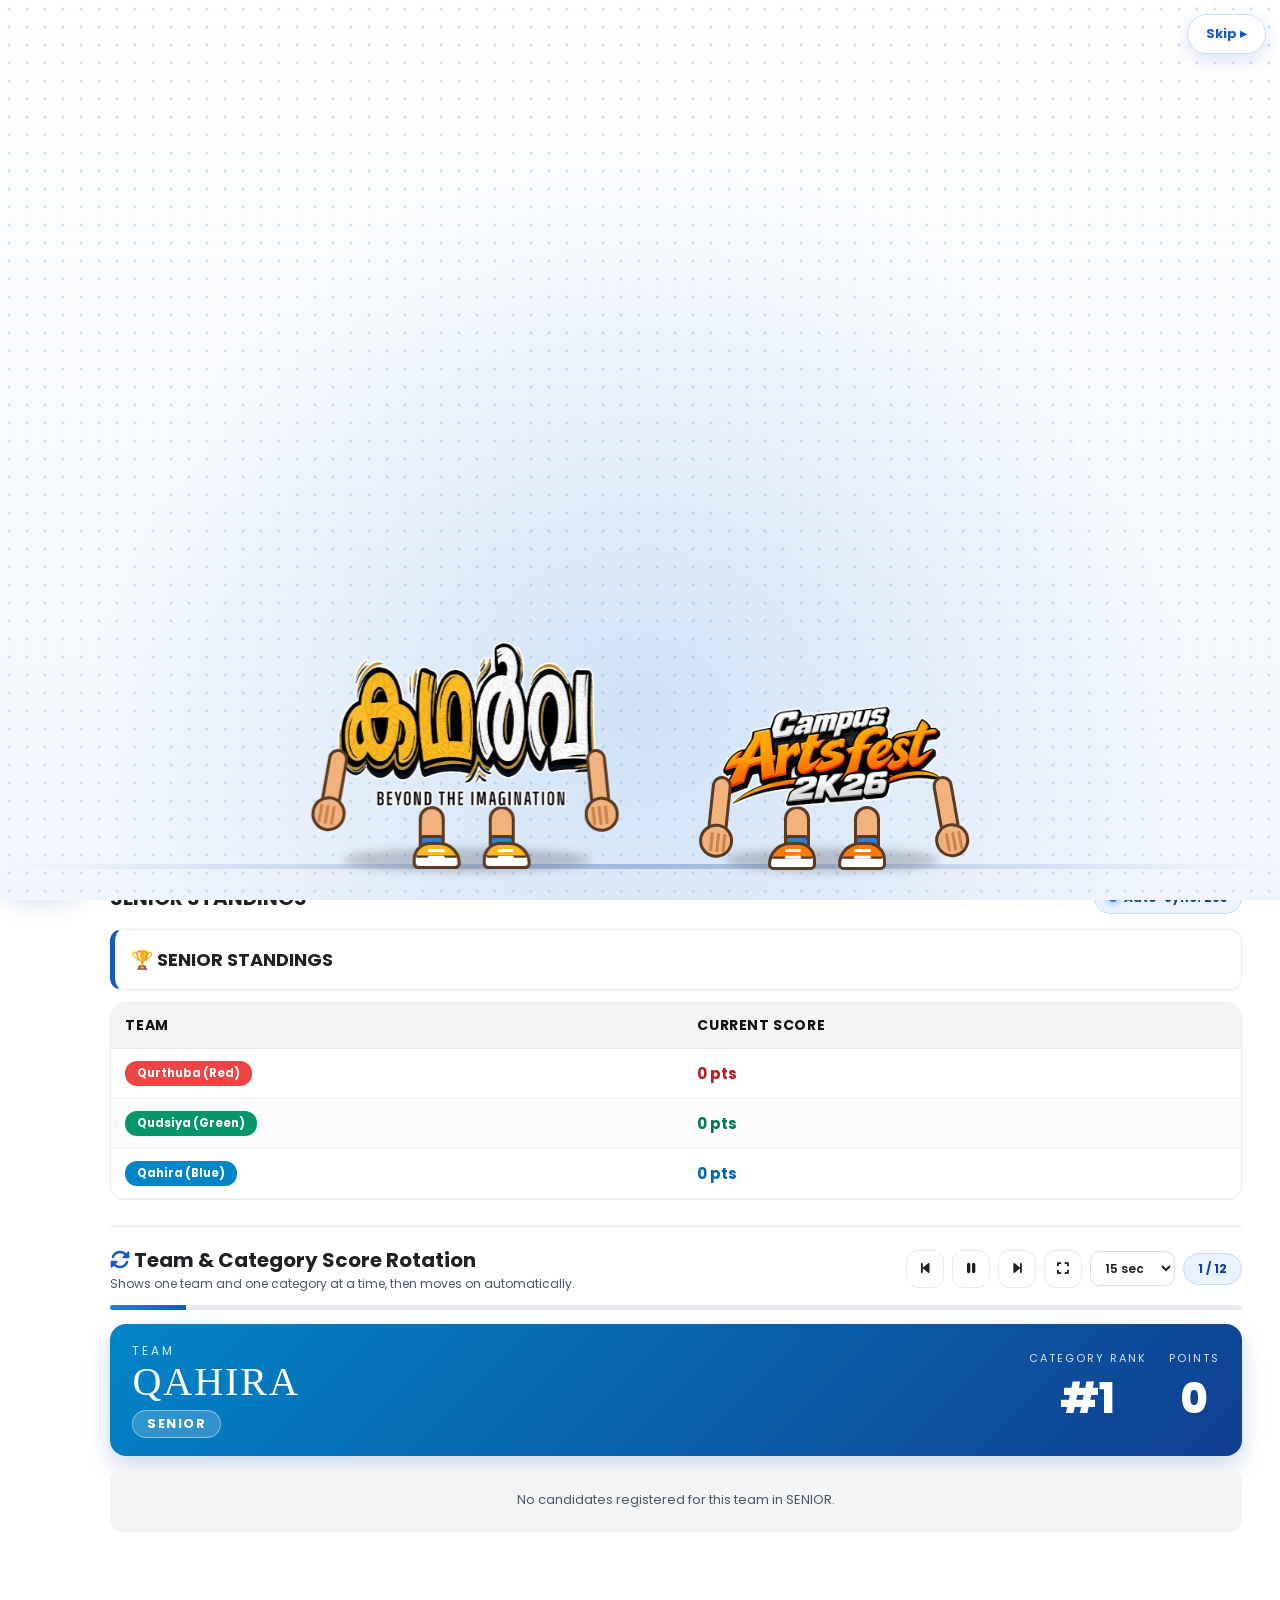
<file: fest-site.html>
<!DOCTYPE html>
<html lang="en">
<head>
  <meta charset="UTF-8" />
  <meta name="viewport" content="width=device-width, initial-scale=1.0" />
  <title>KADHARVA Campus Arts Fest 2K26</title>
  <link href="https://fonts.googleapis.com/css2?family=Anek+Malayalam:wght@700;800&family=Bangers&family=Cinzel:wght@700&family=Gayathri:wght@700&family=Poppins:wght@300;400;500;600;700;800&display=swap" rel="stylesheet">
  <link rel="stylesheet" href="https://cdnjs.cloudflare.com/ajax/libs/font-awesome/6.5.0/css/all.min.css">
  <style>
@font-face{font-family:'CustomFestFont';src:url('custom-font.ttf') format('truetype'),url('ML-TTRavivarma.ttf') format('truetype');font-weight:bold;font-style:normal}
:root{--bg-main:#f8fafc;--bg-white:#fff;--panel-bg:#fff;--card-bg:#f1f5f9;--navy-dark:#0f172a;--navy-main:#1e3a8a;--navy-light:#0284c7;--navy-soft:#e0f2fe;--emerald-main:#059669;--emerald-light:#10b981;--border-color:#e2e8f0;--text-dark:#0f172a;--text-muted:#64748b;--team-qurthuba:#ef4444;--team-qudsiya:#059669;--team-qahira:#0284c7}
*{box-sizing:border-box;font-family:'Poppins',sans-serif;margin:0;padding:0}
html,body{width:100vw;min-height:100vh;background:var(--bg-main);color:var(--text-dark);overflow-x:hidden}
.app-wrapper{width:100vw;min-height:100vh;padding:14px;display:flex;flex-direction:column;max-width:1200px;margin:0 auto}
.top-header{position:relative;width:100%;min-height:180px;border-radius:16px;overflow:hidden;margin-bottom:16px;box-shadow:0 10px 30px rgba(15,23,42,.12);display:flex;flex-direction:column;align-items:center;justify-content:center;background:linear-gradient(135deg,rgba(15,23,42,.9) 0%,rgba(30,58,138,.85) 55%,rgba(6,78,59,.9) 100%),url('title-logo.png') center/cover no-repeat;color:#fff;border:1px solid var(--border-color);padding:25px 12px}
.header-controls{position:absolute;top:12px;left:12px;right:12px;display:flex;justify-content:space-between;align-items:center;z-index:10}
.icon-btn{font-size:13px;color:#fff;cursor:pointer;background:rgba(15,23,42,.55);padding:7px 14px;border-radius:8px;border:1px solid rgba(255,255,255,.3);transition:all .2s ease;display:flex;align-items:center;gap:7px;backdrop-filter:blur(8px)}
.icon-btn:hover{background:#fff;color:var(--navy-dark);font-weight:700}
.title-banner{text-align:center;margin-top:15px;z-index:2;display:flex;flex-direction:column;align-items:center}
.fest-title-malayalam{font-family:'CustomFestFont','Gayathri','Anek Malayalam',sans-serif;font-size:42px;font-weight:800;color:#fff;letter-spacing:1.5px;line-height:1.2;text-shadow:0 4px 18px rgba(0,0,0,.8),0 0 25px rgba(56,189,248,.6);margin:0}
.sub-fest-title{font-size:14px;font-weight:700;color:#38bdf8;letter-spacing:4px;text-transform:uppercase;margin-top:6px;font-family:'Cinzel',serif;text-shadow:0 2px 8px rgba(0,0,0,.8)}
.side-drawer{height:100%;width:0;position:fixed;z-index:1000;top:0;left:0;background:#fff;overflow-x:hidden;transition:.3s;padding-top:60px;box-shadow:10px 0 30px rgba(0,0,0,.15);border-right:1px solid var(--border-color)}
.side-drawer a{padding:15px 24px;text-decoration:none;font-size:14.5px;color:var(--navy-dark);display:flex;align-items:center;gap:12px;font-weight:600;border-bottom:1px solid #f1f5f9;transition:.2s}
.side-drawer a:hover{background:var(--navy-soft);color:var(--navy-main);padding-left:28px}
.side-drawer .close-btn{position:absolute;top:12px;right:20px;font-size:28px;color:var(--navy-dark);cursor:pointer}
.overlay{position:fixed;display:none;width:100vw;height:100vh;top:0;left:0;background:rgba(15,23,42,.5);z-index:999;backdrop-filter:blur(3px)}
.view-panel{display:none;background:var(--panel-bg);border-radius:16px;padding:22px;border:1px solid var(--border-color);box-shadow:0 4px 20px rgba(15,23,42,.05);margin-bottom:16px;width:100%}
.view-panel.active{display:block!important;animation:fadeIn .3s ease}
@keyframes fadeIn{from{opacity:0;transform:translateY(4px)}to{opacity:1;transform:translateY(0)}}
.dashboard-split{display:grid;grid-template-columns:repeat(auto-fit,minmax(300px,1fr));gap:16px;margin-bottom:20px}
.dashboard-card{background:var(--bg-white);color:var(--text-dark);padding:20px;border-radius:14px;border:1px solid var(--border-color);display:flex;flex-direction:column;justify-content:center;min-height:120px;box-shadow:0 4px 15px rgba(0,0,0,.03);position:relative;overflow:hidden}
.dashboard-card::after{content:"";position:absolute;top:0;left:0;width:4px;height:100%;background:linear-gradient(135deg,var(--navy-light),var(--emerald-main))}
.dashboard-card h4{font-size:13px;color:var(--navy-main);margin-bottom:8px;text-transform:uppercase;letter-spacing:1px;display:flex;align-items:center;gap:8px;font-weight:700}
.quote-text{font-size:13.5px;font-style:italic;line-height:1.5;margin-bottom:6px;color:#334155}
.quote-translation{font-size:12.5px;color:var(--text-muted);line-height:1.4;font-family:'Anek Malayalam',sans-serif}
.result-program{font-size:16px;font-weight:700;color:var(--navy-dark)}
.result-cat{font-size:12.5px;color:var(--emerald-main);font-weight:600;margin:3px 0}
.result-winner{font-size:13.5px;color:#1e293b}
.official-tabs{display:flex;gap:8px;margin-bottom:20px;overflow-x:auto;padding-bottom:8px;border-bottom:2px solid #f1f5f9}
.tab-btn{background:#f8fafc;color:var(--text-muted);border:1px solid var(--border-color);padding:9px 18px;border-radius:10px;cursor:pointer;font-size:13.5px;font-weight:600;white-space:nowrap;transition:.2s}
.tab-btn.active,.tab-btn:hover{background:var(--navy-main);color:#fff;border-color:var(--navy-main);box-shadow:0 4px 12px rgba(30,58,138,.2)}
.official-tab-content{display:none}
.official-tab-content.active{display:block}
.team-badge-qurthuba{background:#fee2e2;color:#b91c1c;border:1px solid #fca5a5}
.team-badge-qudsiya{background:#d1fae5;color:#047857;border:1px solid #6ee7b7}
.team-badge-qahira{background:#e0f2fe;color:#0369a1;border:1px solid #7dd3fc}
.table-responsive{width:100%;overflow-x:auto;margin-top:12px;border-radius:12px;border:1px solid var(--border-color);background:var(--bg-white)}
table{width:100%;border-collapse:collapse;text-align:left}
th,td{border-bottom:1px solid #f1f5f9;padding:12px 14px;font-size:13.5px}
th{background:#f8fafc;color:var(--navy-main);font-weight:700;text-transform:uppercase;font-size:11.5px;letter-spacing:.5px}
tr:nth-child(even){background:#fafafa}
tr:hover{background:#f0fdf4}
.matrix-table th,.matrix-table td{border:1px solid var(--border-color);text-align:center;white-space:nowrap}
.matrix-table th.sticky-col,.matrix-table td.sticky-col{position:sticky;left:0;background:#fff;z-index:2;text-align:left}
.matrix-table th.sticky-col{background:#f8fafc;z-index:3}
.matrix-table tr:hover td.sticky-col{background:#f0fdf4}
.form-grid{display:grid;grid-template-columns:repeat(auto-fit,minmax(210px,1fr));gap:12px;margin-bottom:12px}
.search-row{display:flex;gap:10px;flex-wrap:wrap;margin-bottom:15px}
.search-row input,.search-row select{flex:1;min-width:150px}
input,select,textarea{width:100%;padding:10px 14px;margin-bottom:12px;background:#fff;border:1.5px solid #cbd5e1;color:var(--navy-dark);border-radius:8px;font-size:13.5px;outline:none;transition:.2s}
input:focus,select:focus,textarea:focus{border-color:var(--navy-light);box-shadow:0 0 8px rgba(2,132,199,.2)}
button.btn{width:100%;padding:11px;background:var(--navy-main);color:#fff;border:none;border-radius:8px;font-weight:600;cursor:pointer;font-size:13.5px;margin-bottom:8px;transition:all .2s}
button.btn:hover{background:var(--navy-dark);transform:translateY(-1px)}
button.btn-success{background:var(--emerald-main);color:#fff}
button.btn-success:hover{background:#047857}
button.btn-danger{background:#ef4444;color:#fff}
button.btn-danger:hover{background:#dc2626}
.badge{display:inline-block;padding:4px 12px;border-radius:12px;font-size:11.5px;font-weight:700}
.report-box{background:#f8fafc;padding:18px;border-radius:12px;margin-bottom:16px;border:1px solid var(--border-color)}
.badge-timer{background:var(--navy-soft);border:1px solid #bae6fd;color:var(--navy-main);padding:6px 14px;border-radius:20px;font-size:12px;font-weight:700;display:inline-flex;align-items:center;gap:7px}
.live-pulse{width:8px;height:8px;background:var(--emerald-main);border-radius:50%;display:inline-block;box-shadow:0 0 8px var(--emerald-main)}
.poster-modal{position:fixed;top:0;left:0;width:100vw;height:100vh;background:rgba(15,23,42,.85);z-index:2000;display:none;align-items:center;justify-content:center;padding:14px;backdrop-filter:blur(5px)}
.poster-modal-dialog{background:#fff;width:100%;max-width:1000px;max-height:92vh;border-radius:16px;overflow-y:auto;box-shadow:0 25px 50px -12px rgba(0,0,0,.35);display:flex;flex-direction:column;position:relative}
.poster-modal-header{padding:16px 20px;border-bottom:1px solid var(--border-color);display:flex;justify-content:space-between;align-items:center;position:sticky;top:0;background:#fff;z-index:10}
.poster-modal-body{padding:20px;display:grid;grid-template-columns:1fr 1fr;gap:20px}
@media(max-width:820px){.poster-modal-body{grid-template-columns:1fr}}
.model-selector-bar{display:grid;grid-template-columns:repeat(auto-fit,minmax(90px,1fr));gap:8px;margin-bottom:14px}
.model-btn{padding:8px 6px;font-size:12px;font-weight:700;border:1.5px solid #cbd5e1;border-radius:8px;background:#f8fafc;color:var(--navy-dark);cursor:pointer;text-align:center;transition:all .2s ease}
.model-btn.active{border-color:var(--navy-main);background:var(--navy-main);color:#fff;box-shadow:0 4px 10px rgba(30,58,138,.25)}
.preview-stage{background:#0f172a;border-radius:12px;padding:12px;display:flex;flex-direction:column;align-items:center;justify-content:center}
#posterCanvas{max-width:100%;height:auto;max-height:480px;border-radius:8px;box-shadow:0 10px 25px rgba(0,0,0,.4)}

</style>
  <style>
/* KADHARVA Campus Arts Fest 2K26 — light theme (white canvas, Microsoft Word blue accents)
   Palette: primary #185ABD · light #2B7CD3 · deep #103F91 · white #FFFFFF · grey #F3F4F6 · slate #4B5565 · ink #202124 · line #E9EAED
   Change the green once in the :root block below to re-colour the whole site. */

:root {
  --g: #185ABD; --g2: #2B7CD3; --g3: #103F91; --tint: #EAF2FF;
  --white: #FFFFFF; --grey: #F3F4F6; --slate: #4B5565; --ink: #202124; --line: #E9EAED;
  --sbw: 72px; --tbh: 66px;
  /* legacy variable names used by older parts of the site */
  --bg-main: #fff; --bg-white: #fff; --panel-bg: #fff; --card-bg: #F3F4F6;
  --navy-dark: #202124; --navy-main: #185ABD; --navy-light: #2B7CD3; --navy-soft: #EAF2FF;
  --emerald-main: #185ABD; --emerald-light: #2B7CD3; --gold: #2B7CD3; --gold-soft: #EAF2FF;
  --border-color: #E9EAED; --text-dark: #202124; --text-muted: #4B5565;
}
* { box-sizing: border-box; }
html { scroll-behavior: smooth; }
html, body { width: 100% !important; max-width: none !important; margin: 0 !important; background: #fff !important; background-image: none !important; color: var(--ink); overflow-x: hidden; }
body { font-family: 'Poppins', 'Segoe UI', sans-serif; }
h1, h2, h3, h4 { color: var(--ink); }
hr { border: 0 !important; border-top: 1px solid var(--line) !important; }
code { background: var(--grey); color: var(--g3); padding: 1px 6px; border-radius: 6px; }
::-webkit-scrollbar { width: 10px; height: 10px; } ::-webkit-scrollbar-thumb { background: #c9ced6; border-radius: 8px; } ::-webkit-scrollbar-track { background: transparent; }

/* ============ NAVIGATION RAIL ============ */
.sb { position: fixed; top: 0; left: 0; bottom: 0; width: var(--sbw); z-index: 1100; display: flex; flex-direction: column; align-items: center; color: #fff;
  background: linear-gradient(180deg, #185ABD 0%, #103F91 100%); box-shadow: 6px 0 24px rgba(16,63,145,.2); transition: transform .3s ease; }
.sb-brand { margin: 12px 0 10px; width: 56px; height: 50px; padding: 6px; background: #fff; border-radius: 14px; display: grid; place-items: center; box-shadow: 0 6px 18px rgba(0,0,0,.14); }
.sb-brand img { display: block; width: auto; height: auto; max-width: 100%; max-height: 100%; }
.sb-scroll { flex: 1; width: 100%; overflow-y: auto; padding: 2px 6px 8px; }
.sb-g { display: none; }
.sb a { position: relative; display: flex; flex-direction: column; align-items: center; gap: 5px; padding: 9px 2px 7px; border-radius: 12px; color: rgba(255,255,255,.94); font-weight: 700; font-size: 9.5px; text-align: center; cursor: pointer; text-decoration: none; margin-bottom: 6px; transition: background .2s, color .2s; line-height: 1.1; }
.sb a i { font-size: 16px; width: auto; }
.sb a:hover { background: rgba(255,255,255,.15); }
.sb a.on { background: #fff; color: var(--g); box-shadow: 0 6px 16px rgba(0,0,0,.18); }
.sb a .notif-badge { position: absolute; top: 1px; right: 6px; margin: 0; }
.sb-foot { width: 100%; padding: 6px 6px 12px; border-top: 1px solid rgba(255,255,255,.16); }
.sb-foot a { margin: 0; font-size: 9.5px; }
.overlay { background: rgba(32,33,36,.45) !important; z-index: 1050 !important; }

/* ============ TOP BAR ============ */
.app-wrapper.app-main { margin-left: var(--sbw); min-height: 100vh; width: auto !important; max-width: none !important; padding: 0 !important; display: block !important; }
#topbar { position: sticky; top: 0; z-index: 900; height: var(--tbh); background: #fff; border-bottom: 1px solid var(--line); display: flex; align-items: center; gap: 14px; padding: 0 clamp(14px, 2.5vw, 34px); }
.tb-title { font-weight: 800; font-size: 17px; color: var(--ink); white-space: nowrap; min-width: 120px; }
.tb-ic { position: relative; width: 40px; height: 40px; border-radius: 12px; border: 1px solid var(--line); background: #fff; color: var(--ink); cursor: pointer; font-size: 15px; flex: none; }
.tb-ic:hover { background: var(--tint); color: var(--g); }
.tb-menu { display: none; }
.tb-ic .notif-badge { position: absolute; top: -6px; right: -6px; margin: 0; }
.tb-admin { display: inline-flex; align-items: center; gap: 8px; padding: 10px 16px; border-radius: 10px; border: 0; background: var(--g); color: #fff; font-weight: 700; font-size: 13px; cursor: pointer; flex: none; box-shadow: 0 4px 12px rgba(24,90,189,.25); }
.tb-admin:hover { background: var(--g3); }
.tb-logout { display: none; align-items: center; padding: 10px 14px; border-radius: 10px; border: 1px solid var(--line); background: #fff; color: var(--ink); font-weight: 600; font-size: 13px; cursor: pointer; flex: none; }
.tb-logout:hover { background: #FEE2E2; border-color: #fca5a5; }
.gsearch { position: relative; flex: 1; max-width: 560px; margin-left: auto; margin-right: 6px; background: var(--grey); border-radius: 12px; display: flex; align-items: center; }
.gsearch > i { margin-left: 14px; color: var(--slate); }
.gsearch input { border: 0 !important; background: transparent !important; margin: 0 !important; box-shadow: none !important; padding: 11px 14px !important; flex: 1; }
.g-res { display: none; position: absolute; top: 48px; left: 0; right: 0; background: #fff; border: 1px solid var(--line); border-radius: 14px; box-shadow: 0 16px 40px rgba(32,33,36,.16); max-height: 60vh; overflow: auto; z-index: 950; }
.g-hit { display: flex; gap: 12px; padding: 10px 14px; cursor: pointer; align-items: center; } .g-hit:hover { background: var(--tint); }
.g-hit b { display: block; font-size: 13.5px; } .g-hit small { color: var(--slate); font-size: 12px; } .g-empty { padding: 14px; color: var(--slate); font-size: 13px; }

/* ============ HERO (home) ============ */
.hero { display: flex; align-items: center; justify-content: space-between; gap: 18px; margin: 0 0 22px; padding: 16px clamp(16px, 3vw, 36px); border-radius: 22px; position: relative; overflow: hidden;
  background: linear-gradient(120deg, #fff 0%, #EAF2FF 55%, #DCE9FB 100%); border: 1px solid var(--line); box-shadow: 0 10px 34px rgba(16,63,145,.08); }
.hero::before { content: ""; position: absolute; inset: 0; background: radial-gradient(#C9DCF7 1.3px, transparent 1.7px) 0 0 / 20px 20px; opacity: .55; pointer-events: none; }
.hero > * { position: relative; }
.hero img { display: block; width: auto; height: auto; flex: none; filter: drop-shadow(0 6px 10px rgba(16,63,145,.22)); }
.hero .h-name { max-height: clamp(76px, 12vw, 136px); max-width: 38%; }
.hero .h-sub { max-height: clamp(66px, 10vw, 118px); max-width: 34%; }
.hero-mid { text-align: center; flex: 1; min-width: 0; }
.hero-kick { font-size: 11px; letter-spacing: 3px; color: var(--g); font-weight: 800; }
.hero-line { font-size: clamp(14px, 1.6vw, 20px); font-weight: 700; color: var(--ink); margin: 6px 0 10px; }
.hero-chips { display: flex; gap: 8px; justify-content: center; flex-wrap: wrap; }
.hero-chips span { font-size: 11.5px; font-weight: 700; color: var(--g3); background: #fff; border: 1px solid #C9DCF7; padding: 4px 12px; border-radius: 999px; }
.hero-fb { font-weight: 800; font-size: 28px; color: var(--g3); }

/* ============ PAGES ============ */
.view-panel { display: none; border: 0 !important; border-radius: 0 !important; box-shadow: none !important; background: #fff !important; margin: 0 !important; width: 100% !important; max-width: none !important; padding: 26px clamp(14px, 3vw, 40px) 70px !important; min-height: calc(100vh - var(--tbh)); }
.view-panel.active { display: block !important; animation: pgIn .35s ease both; }
@keyframes pgIn { from { opacity: 0; transform: translateY(8px); } to { opacity: 1; transform: none; } }
.pg-head { display: flex; justify-content: space-between; align-items: center; gap: 12px; flex-wrap: wrap; margin-bottom: 16px; }
.pg-head h3 { font-size: 22px; margin: 0; } .pg-head p { color: var(--slate); font-size: 13px; margin: 2px 0 0; }
.pg-tools { display: flex; gap: 8px; flex-wrap: wrap; align-items: center; }
h3 i, h4 i { color: var(--g); }

/* cards */
.dashboard-split { display: grid; grid-template-columns: repeat(auto-fit, minmax(300px, 1fr)); gap: 16px; margin-bottom: 20px; }
.dashboard-card, .report-box, .top-card, .ana-card, .ana-panel, .notice-item, .pts-box, .pm-box { background: #fff; border: 1px solid var(--line); border-radius: 16px; box-shadow: 0 4px 16px rgba(32,33,36,.04); }
.dashboard-card { padding: 20px; min-height: 0; color: var(--ink); } .dashboard-card::after { background: linear-gradient(180deg, var(--g2), var(--g)) !important; }
.dashboard-card h4 { color: var(--g) !important; }
.report-box { background: #FAFBFB; padding: 18px; border-style: solid !important; }
.quote-text { color: var(--ink); } .quote-translation { color: var(--slate); }
.result-program { color: var(--ink); } .result-cat { color: var(--g); } .result-winner { color: var(--ink); }
.badge-timer { background: var(--tint) !important; border: 1px solid #C9DCF7 !important; color: var(--g3) !important; }
.live-pulse { background: var(--g2) !important; box-shadow: 0 0 8px var(--g2) !important; }

/* ============ FORMS & BUTTONS ============ */
input, select, textarea { background: #fff !important; border: 1.5px solid #D9DCE1 !important; color: var(--ink) !important; border-radius: 10px !important; }
input::placeholder, textarea::placeholder { color: #8a93a1; }
input:focus, select:focus, textarea:focus { border-color: var(--g) !important; box-shadow: 0 0 0 4px rgba(24,90,189,.14) !important; outline: none; }
input[type=checkbox], input[type=radio], input[type=range] { accent-color: var(--g); }
button.btn { background: var(--g) !important; color: #fff !important; border-radius: 12px !important; font-weight: 700; box-shadow: 0 4px 12px rgba(24,90,189,.2); }
button.btn:hover { background: var(--g3) !important; transform: translateY(-1px); }
button.btn-success { background: var(--g2) !important; } button.btn-success:hover { background: #1F6FC0 !important; }
button.btn-danger { background: #ef4444 !important; }
button.btn[style*="e2e8f0"], button.btn[style*="e0f2fe"] { background: #fff !important; color: var(--ink) !important; border: 1px solid var(--line) !important; box-shadow: none; }
button[style*="background:#0284c7"], button[style*="background: #0284c7"] { background: var(--g) !important; }
button[style*="background:var(--navy-main)"], button[style*="background:var(--emerald-main)"], button[style*="background:#D97706"], button[style*="background:#FDB827"], button[style*="background:#2B7CD3"] { background: var(--g) !important; color: #fff !important; }
.tab-btn { background: #fff; color: var(--ink); border: 1px solid var(--line); border-radius: 999px; }
.tab-btn.active, .tab-btn:hover { background: var(--g); color: #fff; border-color: var(--g); box-shadow: none; }
.rot-btn { width: 38px; height: 38px; border-radius: 12px; border: 1px solid var(--line); background: #fff; color: var(--ink); cursor: pointer; }
.rot-btn:hover { background: var(--g); color: #fff; }
.notif-badge { background: #ef4444; color: #fff; border-radius: 999px; font-size: 10px; font-weight: 800; padding: 1px 6px; }

/* tinted inline backgrounds from older markup -> light green / grey */
[style*="background:#e0f2fe"], [style*="background: #e0f2fe"], [style*="background:#bae6fd"], [style*="background:#EAF2FF"], [style*="background:#fff8e1"], [style*="background:#fff3d1"], [style*="background:#FFE9A8"], [style*="background:#fff3c4"] { background: var(--tint) !important; color: var(--g3) !important; }
[style*="background:#f8fafc"], [style*="background:#f1f5f9"], [style*="background:#fafafa"], [style*="background:#FFF8E8"], [style*="background:#FFFAF0"] { background: var(--grey) !important; }
[style*="background:#f0fdf4"] { background: var(--tint) !important; }
[style*="color:#334155"], [style*="color:#1e293b"], [style*="color:#0f172a"] { color: var(--ink) !important; }

/* ============ TABLES ============ */
.table-responsive { background: #fff; border: 1px solid var(--line); border-radius: 14px; box-shadow: none; }
table { border-collapse: collapse; }
th { background: var(--grey) !important; color: var(--slate) !important; font-size: 11.5px; text-transform: uppercase; letter-spacing: .6px; border-bottom: 1px solid var(--line) !important; }
td { border-bottom: 1px solid #F0F1F3; color: var(--ink); }
tr:nth-child(even) { background: #FCFCFD; } tr:hover { background: #F3F8FF; }
.matrix-table th, .matrix-table td { border: 1px solid var(--line); }
.matrix-table th.sticky-col, .matrix-table td.sticky-col { background: #fff; } .matrix-table th.sticky-col { background: var(--grey) !important; }
.matrix-table th.vt { background: var(--grey) !important; color: var(--g3) !important; }

/* ============ OVERVIEW / FEST CONTROL ============ */
#festOverview, #festControl { margin-bottom: 26px; }
.ov-head { display: flex; justify-content: space-between; align-items: center; margin-bottom: 12px; gap: 10px; flex-wrap: wrap; }
.ov-title { font-weight: 800; letter-spacing: 1.6px; color: var(--g); font-size: 13px; display: flex; align-items: center; gap: 10px; }
.ov-live { font-size: 11px; font-weight: 800; color: var(--g3); background: var(--tint); padding: 3px 10px; border-radius: 999px; }
.live-dot { width: 8px; height: 8px; border-radius: 50%; background: var(--g2); display: inline-block; margin-right: 4px; animation: pulseDot 1.6s infinite; }
.live-dot.off { background: #9aa0a6; animation: none; }
@keyframes pulseDot { 0% { box-shadow: 0 0 0 0 rgba(43,124,211,.55); } 100% { box-shadow: 0 0 0 9px rgba(43,124,211,0); } }
.ov-sync { font-size: 12px; color: var(--slate); }
.ov-stats { display: grid; grid-template-columns: repeat(auto-fit, minmax(165px, 1fr)); gap: 14px; margin-bottom: 18px; }
.ov-stat { background: #fff; border: 1px solid var(--line); border-radius: 16px; padding: 16px 18px; box-shadow: 0 4px 16px rgba(32,33,36,.04); }
.ov-stat b { display: block; font-size: 30px; font-weight: 800; color: var(--ink); line-height: 1.1; } .ov-stat span { font-size: 12px; color: var(--slate); }
.ov-stat:first-child { background: linear-gradient(135deg, #185ABD, #2B7CD3); border: 0; } .ov-stat:first-child b, .ov-stat:first-child span { color: #fff; }
.ov-grid { display: grid; grid-template-columns: repeat(auto-fit, minmax(320px, 1fr)); gap: 16px; margin-bottom: 16px; }
#ovLeader, #ovUpcoming, #fcLeader, #fcUpcoming, #fcPending, #fcActivity { background: #fff; border: 1px solid var(--line); border-radius: 16px; padding: 16px 18px; }
.ov-h { font-size: 11.5px; font-weight: 800; letter-spacing: 1.5px; color: var(--g); margin: 0 0 10px; } .ov-h small { font-weight: 500; letter-spacing: 0; color: var(--slate); margin-left: 6px; }
.lb-row { display: flex; align-items: center; gap: 10px; padding: 8px 6px; border-radius: 10px; }
.lb-row.first { background: linear-gradient(90deg, var(--tint), transparent); }
.lb-rank { width: 34px; text-align: center; font-weight: 800; color: var(--slate); }
.lb-bar { flex: 1; height: 10px; background: #EEF0F2; border-radius: 6px; overflow: hidden; } .lb-bar i { display: block; height: 100%; background: linear-gradient(90deg, var(--g2), var(--g)); border-radius: 6px; transition: width .9s ease; }
.lb-pts { min-width: 78px; text-align: right; font-weight: 800; color: var(--ink); } .lb-row.first .lb-pts { color: var(--g); }
.cd-box { background: linear-gradient(135deg, #185ABD, #2B7CD3); color: #fff; border-radius: 14px; padding: 12px 16px; margin-bottom: 10px; }
.cd-label { font-size: 12px; opacity: .92; } .cd-time { font-size: 28px; font-weight: 800; letter-spacing: 2px; }
.up-row { display: flex; gap: 10px; align-items: baseline; padding: 8px 0; border-bottom: 1px solid var(--line); flex-wrap: wrap; }
.up-row b { color: var(--g); min-width: 76px; } .up-row span { flex: 1; font-weight: 600; } .up-row small, .act-row small { color: var(--slate); }
.act-row { display: flex; justify-content: space-between; gap: 10px; padding: 8px 0; border-bottom: 1px solid var(--line); font-size: 13px; }
.win-banner { background: linear-gradient(120deg, #185ABD, #2B7CD3); color: #fff; border-radius: 16px; padding: 14px 18px; margin-bottom: 16px; box-shadow: 0 10px 26px rgba(24,90,189,.25); }
.wb-t { font-size: 11px; letter-spacing: 2px; opacity: .92; } .wb-p { font-size: 20px; font-weight: 800; } .wb-p small { font-weight: 500; opacity: .85; }
.wb-w { display: flex; gap: 16px; flex-wrap: wrap; margin-top: 6px; } .wb-w em { font-style: normal; opacity: .88; font-size: 12px; }
.qa-row { display: flex; gap: 10px; flex-wrap: wrap; margin: 0 0 16px; }
.qa-row button { padding: 10px 16px; border-radius: 12px; border: 1px solid var(--line); background: #fff; color: var(--ink); font-weight: 600; cursor: pointer; font-size: 13px; }
.qa-row button:hover { background: var(--tint); border-color: #C9DCF7; } .qa-row button.main { background: var(--g); color: #fff; border-color: var(--g); } .qa-row button.main:hover { background: var(--g3); }
.chip-ok { background: var(--tint); color: var(--g3); padding: 2px 10px; border-radius: 999px; font-size: 11px; font-weight: 700; }
.chip-draft { background: #FEF3C7; color: #92400E; padding: 2px 10px; border-radius: 999px; font-size: 11px; font-weight: 700; }

/* ============ ADMIN: ONE CONTINUOUS PAGE ============ */
#officialContent .official-tabs { display: none !important; }
#officialContent .official-tab-content { display: block !important; margin: 0 0 26px; padding: 20px 22px; background: #fff; border: 1px solid var(--line); border-radius: 18px; box-shadow: 0 6px 22px rgba(32,33,36,.05); scroll-margin-top: calc(var(--tbh) + 14px); }
#festControl { scroll-margin-top: calc(var(--tbh) + 14px); }
.sec-head { display: flex; gap: 14px; align-items: center; margin-bottom: 16px; padding-bottom: 14px; border-bottom: 1px solid var(--line); cursor: pointer; }
.sec-ic { width: 44px; height: 44px; border-radius: 14px; background: var(--tint); color: var(--g); display: grid; place-items: center; font-size: 18px; flex: none; }
.sec-tx h3 { font-size: 18px; margin: 0; } .sec-tx p { font-size: 12.5px; color: var(--slate); margin: 2px 0 0; }
.sec-stat { margin-left: auto; font-size: 12.5px; font-weight: 700; color: var(--g); background: var(--tint); padding: 5px 12px; border-radius: 999px; white-space: nowrap; }
.sec-head::after { content: "\f078"; font-family: "Font Awesome 6 Free"; font-weight: 900; color: var(--slate); font-size: 12px; transition: transform .25s; }
.official-tab-content.collapsed > :not(.sec-head) { display: none !important; } .official-tab-content.collapsed .sec-head { margin-bottom: 0; padding-bottom: 0; border-bottom: 0; } .official-tab-content.collapsed .sec-head::after { transform: rotate(-90deg); }
.tab-note { font-size: 12.5px; color: var(--slate); margin-bottom: 12px; }

/* ============ ROTATION / ENTRIES / ANALYTICS / NOTICES ============ */
.rot-progress { height: 5px; background: #E9EAED; border-radius: 4px; overflow: hidden; margin-bottom: 14px; } .rot-progress #rotBar { height: 100%; width: 0; background: linear-gradient(90deg, var(--g2), var(--g)); transition: width 1s linear; }
.rot-wrap, .ent-wrap { max-height: 68vh; overflow: auto; } .rot-wrap th, .ent-wrap th { position: sticky; top: 0; z-index: 2; } .rot-wrap th.sticky-col, .ent-wrap th.sticky-col { z-index: 4; }
.rot-pl { display: block; font-size: 10px; color: var(--g); font-weight: 700; }
.rot-empty, .ana-empty { padding: 22px; text-align: center; color: var(--slate); background: var(--grey); border-radius: 12px; font-size: 13px; }
.rot-wrap .matrix-table td { padding: 8px 6px; } .rot-wrap .matrix-table th, .rot-wrap .matrix-table td { white-space: normal; } .rot-wrap .matrix-table td.sticky-col { white-space: nowrap; }
.matrix-table th.vt { min-width: 0; width: 46px; height: 150px; padding: 8px 4px; vertical-align: bottom; }
.ent-cb { width: 22px; height: 22px; margin: 0; cursor: pointer; accent-color: var(--g); } .ent-cb:disabled { cursor: not-allowed; opacity: .35; }
.ana-cards { display: grid; grid-template-columns: repeat(auto-fit, minmax(170px, 1fr)); gap: 12px; margin-bottom: 16px; }
.ana-card { padding: 14px 16px; } .ana-card.dark { background: var(--g); color: #fff; border: 0; } .ana-card small { font-size: 11px; letter-spacing: 1px; text-transform: uppercase; opacity: .75; } .ana-card h4 { font-size: 24px; margin: 6px 0 0; color: inherit; } .ana-card span { font-size: 12px; opacity: .7; }
.ana-grid { display: grid; grid-template-columns: repeat(auto-fit, minmax(320px, 1fr)); gap: 14px; } .ana-panel { padding: 14px 16px; } .ana-panel h5 { font-size: 13.5px; color: var(--ink); margin-bottom: 10px; }
.ana-row { display: flex; align-items: center; gap: 10px; margin-bottom: 7px; font-size: 12.5px; } .ana-l { width: 110px; flex: none; color: var(--slate); overflow: hidden; text-overflow: ellipsis; white-space: nowrap; }
.ana-bar { flex: 1; background: #EEF0F2; border-radius: 6px; height: 12px; overflow: hidden; } .ana-bar i { display: block; height: 100%; border-radius: 6px; }
.top-card { padding: 14px 16px; margin-bottom: 16px; } .top-row { display: flex; align-items: center; gap: 12px; padding: 8px 0; border-bottom: 1px solid #F0F1F3; } .top-row:last-child { border: 0; } .top-row .m { font-size: 22px; width: 34px; text-align: center; }
.notice-item { display: flex; gap: 14px; padding: 14px 16px; margin-bottom: 10px; } .notice-item.unread { background: var(--tint); border-color: #C9DCF7; } .notice-ic { font-size: 24px; line-height: 1; } .notice-item b { display: block; color: var(--ink); } .notice-item small { color: var(--slate); }
.pts-box, .pm-box { padding: 10px 14px; background: #FAFBFB; }
.lr-card { background: #fff; border: 1px solid var(--line); border-radius: 16px; padding: 14px 18px; margin-bottom: 14px; box-shadow: 0 4px 16px rgba(32,33,36,.04); }
.lr-card h4 { margin: 0 0 8px; font-size: 15px; } .lr-card h4 small { color: var(--slate); font-weight: 500; }
.lr-row { display: flex; align-items: center; gap: 12px; padding: 7px 0; border-top: 1px solid #F0F1F3; font-size: 13.5px; } .lr-row:first-of-type { border-top: 0; }
.lr-row .rk { width: 34px; text-align: center; font-size: 20px; } .lr-row .nm { flex: 1; font-weight: 600; } .lr-row .mk { font-weight: 800; color: var(--g); min-width: 40px; text-align: right; }
.gr-chip { background: var(--tint); color: var(--g3); border-radius: 999px; padding: 1px 9px; font-size: 11px; font-weight: 800; }

/* ============ MODALS & TOASTS ============ */
.mini-modal { background: rgba(32,33,36,.5) !important; z-index: 4000 !important; }
.mini-card { background: #fff !important; color: var(--ink); border: 1px solid var(--line) !important; border-radius: 18px !important; box-shadow: 0 25px 60px rgba(0,0,0,.28) !important; }
.poster-modal-dialog { border-radius: 20px; border: 1px solid var(--line); } .poster-modal-header { background: #fff; }
.poster-modal-body label { color: var(--slate); }
.model-btn.active { background: var(--g); border-color: var(--g); } .preview-stage { background: #202124; }
.toast { background: #fff; border-left-color: var(--g2) !important; } .toast.result { background: #F1F6FF !important; border-left-color: var(--g) !important; }

/* ============ RESPONSIVE ============ */
@media (max-width: 1000px) {
  .app-wrapper.app-main { margin-left: 0 !important; }
  .sb { transform: translateX(-105%); } .sb.open { transform: none; }
  .tb-menu { display: block; }
  .tb-title { min-width: 0; font-size: 15px; }
}
@media (max-width: 700px) {
  .tb-admin { padding: 10px 12px; font-size: 0; } .tb-admin i { font-size: 15px; }
  .hero-mid { display: none; } .hero { justify-content: space-around; padding: 14px; }
  .hero .h-name { max-width: 48%; max-height: 90px; } .hero .h-sub { max-width: 44%; max-height: 80px; }
  .gsearch { max-width: none; } .tb-title { display: none; }
  #officialContent .official-tab-content { padding: 14px; border-radius: 14px; }
  .sec-stat { display: none; }
}
@media (min-width: 1024px) { th, td { font-size: 14px; } }
@media (prefers-reduced-motion: reduce) { * { animation-duration: .01ms !important; animation-iteration-count: 1 !important; transition-duration: .01ms !important; } html { scroll-behavior: auto; } }

/* ============ ADMIN SECTION BAR ============ */
.quick-nav { position: sticky; top: calc(var(--tbh) + 8px); z-index: 800; display: flex; gap: 4px; align-items: center; overflow-x: auto; background: rgba(255,255,255,.96); border: 1px solid var(--line); border-radius: 14px; padding: 8px 10px; margin: 0 0 20px; box-shadow: 0 6px 20px rgba(32,33,36,.07); backdrop-filter: blur(10px); }
.qn-t { font-size: 10px; font-weight: 800; letter-spacing: 1.6px; color: var(--slate); padding: 0 8px; white-space: nowrap; }
.quick-nav button { border: 0; background: transparent; color: var(--ink); font-weight: 600; font-size: 12.5px; padding: 8px 14px; border-radius: 10px; cursor: pointer; white-space: nowrap; }
.quick-nav button:hover { background: var(--tint); color: var(--g); } .quick-nav button.on { background: var(--g); color: #fff; }
/* save buttons stay green (success), everything else is blue */
button.btn-success { background: #217346 !important; } button.btn-success:hover { background: #185C37 !important; }
/* official tools are private: hidden for visitors until the admin logs in */
body:not(.is-admin) [onclick*="openPosterStudioWithData"], body:not(.is-admin) [onclick*="printEntryFormPDF"], body:not(.is-admin) [onclick*="printTeamListPDF"], body:not(.is-admin) [onclick*="openPrintCenter"] { display: none !important; }
.sync-pill { font-size: 12px; color: var(--slate); background: var(--grey); padding: 6px 14px; border-radius: 999px; }

/* program / item names in score tables are black */
.matrix-table th, .matrix-table th.vt, .rot-wrap th, .ent-wrap th { color: #111 !important; }
.matrix-table th.vt div { color: #111 !important; font-weight: 700; }
#pointTableView th, #dashboardView th { color: #111 !important; }

/* admin accordion: closed sections look like neat rows */
#officialContent .official-tab-content.collapsed { padding: 12px 18px; margin-bottom: 12px; transition: box-shadow .2s, border-color .2s; }
#officialContent .official-tab-content.collapsed:hover { border-color: #C9DCF7; box-shadow: 0 8px 22px rgba(24,90,189,.1); }
#officialContent .official-tab-content:not(.collapsed) { border-color: #C9DCF7; box-shadow: 0 10px 30px rgba(24,90,189,.1); }
.official-tab-content.collapsed .sec-ic { width: 38px; height: 38px; font-size: 16px; }
.admin-hint { font-size: 12.5px; color: var(--slate); margin: -4px 0 12px; }

/* automatic fit for every screen size */
img, canvas, video { max-width: 100%; }
.table-responsive, .rot-wrap, .ent-wrap { max-width: 100%; overflow-x: auto; -webkit-overflow-scrolling: touch; }
@media (max-width: 1000px) { .gsearch { max-width: none; } .ov-stats { grid-template-columns: repeat(auto-fit, minmax(140px, 1fr)); } .form-grid { grid-template-columns: 1fr; } }
@media (max-width: 700px) {
  .hero { flex-wrap: nowrap; } .ov-grid, .dashboard-split, .ana-grid { grid-template-columns: 1fr; }
  .pg-head { flex-direction: column; align-items: flex-start; } .pg-tools { width: 100%; } .pg-tools select, .pg-tools button { flex: 1; }
  .qa-row button { flex: 1 1 calc(50% - 10px); } .quick-nav { top: calc(var(--tbh) + 4px); margin-bottom: 14px; }
  .poster-modal-body { grid-template-columns: 1fr !important; } .poster-modal-dialog { max-height: 94vh; }
  .sec-head { gap: 10px; } .sec-ic { width: 38px; height: 38px; }
  .mini-card { max-width: 94vw; padding: 16px; } #toastBox { right: 8px; left: 8px; width: auto; }
}
@media (max-width: 420px) { .view-panel { padding: 16px 10px 50px !important; } .ov-stat b { font-size: 24px; } .hero { padding: 10px; } }
@media (min-width: 1700px) { .view-panel { padding-left: clamp(40px, 5vw, 110px) !important; padding-right: clamp(40px, 5vw, 110px) !important; } }

@media (max-width: 700px) { .cand-row-reg { width: 92px !important; font-size: 12px; } .cand-multi-row { gap: 6px !important; } }

/* ============ ADMIN: LOGIN CARD ============ */
.login-card { max-width: 400px; margin: 22px auto 0; padding: 26px 28px 22px; background: #fff; border: 1px solid var(--line); border-radius: 20px; box-shadow: 0 18px 44px rgba(24,90,189,.1); text-align: left; }
.login-card .lc-ic { width: 52px; height: 52px; border-radius: 16px; background: var(--tint); color: var(--g); display: grid; place-items: center; font-size: 21px; margin: 0 auto 10px; }
.login-card h4 { text-align: center; font-size: 19px; margin: 0; color: var(--ink); }
.login-card .lc-sub { text-align: center; font-size: 12.5px; color: var(--slate); margin: 4px 0 16px; }
.login-card label { display: block; font-size: 12px; font-weight: 700; color: var(--slate); margin: 0 0 5px; }
.login-card input { margin-bottom: 12px; }
.lc-pw { position: relative; } .lc-pw input { padding-right: 44px !important; }
.lc-eye { position: absolute; right: 6px; top: 4px; width: 36px; height: 36px; border: 0; background: transparent; color: var(--slate); cursor: pointer; border-radius: 8px; }
.lc-eye:hover { background: var(--grey); }
.login-card .btn { margin: 4px 0 0; padding: 12px; }
.lc-err { color: #D93025; font-size: 12.5px; text-align: center; min-height: 18px; margin-top: 10px; font-weight: 600; }

/* ============ ADMIN: MAIN MENU ============ */
.admin-top { display: flex; justify-content: space-between; align-items: center; gap: 10px; flex-wrap: wrap; margin-bottom: 18px; }
.admin-badge { background: #E8F4EC; color: #217346; font-size: 12px; font-weight: 700; padding: 6px 14px; border-radius: 999px; }
.admin-top-btns { display: flex; gap: 8px; flex-wrap: wrap; }
.admin-top-btns button { padding: 8px 14px; border-radius: 10px; border: 1px solid var(--line); background: #fff; color: var(--ink); font-size: 12.5px; font-weight: 600; cursor: pointer; }
.admin-top-btns button:hover { background: var(--tint); border-color: #C9DCF7; } .admin-top-btns button.out { color: #D93025; } .admin-top-btns button.out:hover { background: #FEE2E2; border-color: #fca5a5; }
.admin-menu { display: grid; grid-template-columns: repeat(auto-fill, minmax(260px, 1fr)); gap: 14px; }
.am-tile { position: relative; display: flex; align-items: center; gap: 14px; text-align: left; padding: 16px 18px; background: #fff; border: 1px solid var(--line); border-radius: 16px; cursor: pointer; transition: transform .2s, box-shadow .2s, border-color .2s; box-shadow: 0 4px 14px rgba(32,33,36,.04); font-family: inherit; }
.am-tile:hover { transform: translateY(-2px); border-color: #C9DCF7; box-shadow: 0 12px 28px rgba(24,90,189,.12); }
.am-ic { flex: none; width: 46px; height: 46px; border-radius: 14px; background: var(--tint); color: var(--g); display: grid; place-items: center; font-size: 19px; }
.am-tile:hover .am-ic { background: var(--g); color: #fff; }
.am-tx { flex: 1; min-width: 0; } .am-tx b { display: block; font-size: 14.5px; color: var(--ink); } .am-tx small { display: block; font-size: 12px; color: var(--slate); line-height: 1.35; margin-top: 2px; }
.am-st { position: absolute; top: 10px; right: 14px; font-size: 10.5px; font-weight: 700; color: var(--g); background: var(--tint); padding: 2px 9px; border-radius: 999px; }
.am-go { color: #b6bcc6; font-size: 12px; } .am-tile:hover .am-go { color: var(--g); }
.admin-bar { align-items: center; gap: 12px; margin: 0 0 18px; padding: 10px 14px; background: var(--grey); border-radius: 14px; }
.admin-bar .back { border: 1px solid var(--line); background: #fff; color: var(--ink); border-radius: 10px; padding: 8px 14px; font-weight: 700; font-size: 13px; cursor: pointer; }
.admin-bar .back:hover { background: var(--g); color: #fff; border-color: var(--g); }
#adminCrumb { font-weight: 800; color: var(--ink); font-size: 14.5px; } #adminCrumb i { color: var(--g); margin-right: 6px; }

/* only the opened feature is shown; the menu is the first thing visible after login */
#officialContent .official-tab-content:not(.mod-open), #officialContent #festControl:not(.mod-open) { display: none !important; }
#officialContent .official-tab-content.mod-open, #officialContent #festControl.mod-open { display: block !important; padding: 22px; margin: 0; }
#officialContent .official-tab-content .sec-head { cursor: default; } .sec-head::after { display: none !important; }
#quickNav, .admin-hint { display: none !important; }
.mod-tabs { display: flex; gap: 4px; border-bottom: 1px solid var(--line); margin: 0 0 18px; overflow-x: auto; }
.mod-tab { border: 0; background: transparent; padding: 11px 18px; font-weight: 700; font-size: 13.5px; color: var(--slate); cursor: pointer; border-bottom: 3px solid transparent; margin-bottom: -1px; white-space: nowrap; font-family: inherit; }
.mod-tab:hover { color: var(--g); } .mod-tab.on { color: var(--g); border-bottom-color: var(--g); }
.mod-pane { display: none; } .mod-pane.on { display: block; }
#adminHead .pg-head h3 { font-size: 22px; }
@media (max-width: 700px) { .login-card { margin-top: 8px; padding: 20px 18px; } .admin-menu { grid-template-columns: 1fr; } .admin-top-btns button { flex: 1 1 calc(50% - 8px); } }

/* ============ SCORECARD DISPLAY MODE ============ */
#rotDisplay { position: fixed; inset: 0; z-index: 2600; background: #fff; display: flex; flex-direction: column; padding: 14px clamp(14px, 2.5vw, 40px) 12px; }
.rd-top { display: flex; align-items: center; justify-content: space-between; gap: 14px; padding-bottom: 10px; border-bottom: 1px solid var(--line); margin-bottom: 12px; }
.rd-logos { display: flex; align-items: center; gap: 14px; } .rd-logos img { display: block; height: 46px; width: auto; max-width: 28vw; } .rd-logos img + img { height: 40px; }
.rd-title { font-weight: 800; letter-spacing: 3px; color: var(--g); font-size: 14px; }
.rd-ctl { display: flex; gap: 8px; } .rd-ctl button { width: 40px; height: 40px; border-radius: 12px; border: 1px solid var(--line); background: #fff; color: var(--ink); cursor: pointer; font-size: 14px; } .rd-ctl button:hover { background: var(--g); color: #fff; } .rd-ctl button.x:hover { background: #D93025; border-color: #D93025; }
#rotDispBody { flex: 1; min-height: 0; overflow: hidden; } #rotDispBody .rot-wrap { border-radius: 12px; }
.rd-prog { height: 4px; background: #E9EAED; border-radius: 3px; overflow: hidden; margin-top: 10px; } .rd-prog i { display: block; height: 100%; width: 0; background: linear-gradient(90deg, var(--g2), var(--g)); transition: width 1s linear; }
@media (max-width: 700px) { .rd-title { display: none; } .rd-logos img { height: 34px; } .rd-logos img + img { height: 30px; } }

</style>
  <style>
/* KADHARVA welcome intro — two PNG logos walk in along the bottom of the page, open their arms, hug,
   burst into colour, then give a thumbs-up and welcome the visitor. Independent component. */
#kdIntro { position: fixed; inset: 0; z-index: 10000; overflow: hidden; background: #fff; font-family: 'Poppins', sans-serif;
  font-size: min(1.3vw, 2.4vh, 15px); --wa: 18em; --wb: 15.5em; --skin: #F1B27E; --skin-d: #C9824F; --ink2: #5a3a22; --ink: #222; transition: opacity .8s ease, transform .8s ease; }
@media (max-aspect-ratio: 3/4) { #kdIntro { font-size: min(2vw, 2.4vh); --wa: 15em; --wb: 13em; }
  .kd-arm { width: 3.2em !important; } .kd-title { top: 16% !important; } .kd-h { font-size: 3.5em !important; } .kd-char { bottom: 9vh !important; } .kd-floor { bottom: calc(9vh - .9em) !important; } }
#kdIntro.kd-out { opacity: 0; transform: scale(1.05); pointer-events: none; }
#kdIntro *, #kdIntro *::before, #kdIntro *::after { box-sizing: border-box; }

.kd-bg { position: absolute; inset: 0;
  background: radial-gradient(circle at 50% 78%, rgba(43,124,211,.18), transparent 58%), radial-gradient(#cfe0f6 1.3px, transparent 1.8px) 0 0 / 18px 18px, linear-gradient(180deg, #fff 0%, #f1f6fd 100%); }
.kd-rays { position: absolute; left: 50%; top: 74%; width: 150vmax; height: 150vmax; margin: -75vmax 0 0 -75vmax; opacity: 0; transition: opacity .6s;
  background: repeating-conic-gradient(rgba(43,124,211,.2) 0 7deg, transparent 7deg 18deg);
  -webkit-mask-image: radial-gradient(circle, #000 0, transparent 55%); mask-image: radial-gradient(circle, #000 0, transparent 55%); }
.kd-boom .kd-rays { opacity: 1; animation: kdSpin 20s linear infinite; }
@keyframes kdSpin { to { transform: rotate(360deg); } }
.kd-floor { position: absolute; left: 0; right: 0; bottom: calc(5vh - .9em); height: .3em; background: linear-gradient(90deg, transparent, rgba(16,63,145,.28), transparent); }
.kd-stage { position: absolute; inset: 0; }
.kd-stage.kd-shake { animation: kdShake .45s ease-in-out; }
@keyframes kdShake { 0%,100% { transform: none; } 20% { transform: translate(-.5em, .3em); } 40% { transform: translate(.5em, -.3em); } 60% { transform: translate(-.35em, -.2em); } 80% { transform: translate(.3em, .25em); } }

/* ---------- characters (feet stand near the bottom of the page) ---------- */
.kd-char { position: absolute; left: 50%; bottom: 5vh; width: var(--w); margin-left: calc(var(--w) / -2); }
.kd-char::after { content: ""; position: absolute; left: 4%; right: 4%; bottom: -1.1em; height: 1.6em; border-radius: 50%; background: rgba(32,33,36,.22); filter: blur(.3em); z-index: -1; }
.kd-a { --w: var(--wa); --s: 1;  --sh: #FDB827; --ax: calc(var(--wb) / -2 - 1.2em); z-index: 3; transform: translateX(calc(-50vw - var(--wa) - 6em)); }
.kd-b { --w: var(--wb); --s: -1; --sh: #FF7A00; --bx: calc(var(--wa) / 2 + 1.2em);  z-index: 2; transform: translateX(calc(50vw + var(--wa) + 6em)); }
/* they first walk to a spot 5em apart, then step closer */
.kd-in .kd-a { animation: kdInA 2.2s cubic-bezier(.3,.7,.4,1) forwards; }
.kd-in .kd-b { animation: kdInB 2.2s cubic-bezier(.3,.7,.4,1) forwards; }
@keyframes kdInA { from { transform: translateX(calc(-50vw - var(--wa) - 6em)); } to { transform: translateX(calc(var(--ax) - 2.6em)); } }
@keyframes kdInB { from { transform: translateX(calc(50vw + var(--wa) + 6em)); } to { transform: translateX(calc(var(--bx) + 2.6em)); } }
.kd-mv { transition: transform .7s cubic-bezier(.3,1.2,.5,1); }
.kd-near .kd-a .kd-mv { transform: translateX(2.6em); } .kd-near .kd-b .kd-mv { transform: translateX(-2.6em); }
.kd-hug .kd-a .kd-mv { transform: translateX(3.9em) rotate(2deg); } .kd-hug .kd-b .kd-mv { transform: translateX(-3.9em) rotate(-2deg); }
.kd-bounce { position: relative; }
.kd-body { position: relative; z-index: 2; width: var(--w); }
.kd-logo { display: block; width: 100%; height: auto; user-select: none; -webkit-user-drag: none; }
.kd-fb { text-align: center; font: 800 4em 'Bangers', 'Poppins', sans-serif; color: #103F91; padding: .3em 0; letter-spacing: .05em; }

/* ---------- arms: chubby child arms with small round hands ---------- */
.kd-arm { position: absolute; width: 4em; height: 1.35em; background: var(--skin); border: .2em solid var(--ink2); border-radius: 1em; transform-origin: 0 50%; transition: transform .7s cubic-bezier(.3,1.3,.5,1), width .7s ease; }
.kd-arm .glove { position: absolute; right: -1.7em; top: 50%; width: 2.3em; height: 2.3em; margin-top: -1.15em; border-radius: 50%; background: var(--skin); border: .2em solid var(--ink2); }
.kd-arm .glove::after { content: ""; position: absolute; left: 22%; right: 12%; top: 30%; height: .14em; border-radius: .1em; background: var(--skin-d); box-shadow: 0 .42em 0 var(--skin-d), 0 .84em 0 var(--skin-d); }
.kd-arm .th { display: none; position: absolute; width: 1em; height: 1.4em; left: 50%; top: -1.2em; margin-left: -.5em; background: var(--skin); border: .2em solid var(--ink2); border-radius: .6em; }
.arm-in  { left: 100%; top: 58%; margin-left: -.5em; z-index: 4; transform: rotate(calc(var(--s) * 84deg)); }
.arm-out { left: 0; top: 58%; margin-left: .5em; z-index: 0; transform: rotate(calc(var(--s) * 100deg)); }
.kd-b .kd-arm { transform-origin: 100% 50%; }
.kd-b .kd-arm .glove { right: auto; left: -1.7em; }
.kd-b .kd-arm .glove::after { left: 12%; right: 22%; }
.kd-b .arm-in  { left: auto; right: 100%; margin: 0 -.5em 0 0; }
.kd-b .arm-out { left: auto; right: 0; margin: 0 .5em 0 0; }
.kd-open .arm-in  { transform: rotate(calc(var(--s) * -14deg)); }
.kd-open .arm-out { transform: rotate(calc(var(--s) * 190deg)); }
.kd-hug .arm-in  { transform: rotate(calc(var(--s) * -24deg)); width: 5.4em; }
.kd-hug .arm-out { transform: rotate(calc(var(--s) * 150deg)); width: 4.6em; }
.kd-thumbs .arm-in  { transform: rotate(calc(var(--s) * 70deg)); }
.kd-thumbs .arm-out { transform: rotate(calc(var(--s) * -78deg)); width: 4.2em; }
.kd-thumbs .arm-out .th { display: block; }

/* ---------- legs: chubby child legs, white socks and small sneakers ---------- */
.kd-legs { position: relative; z-index: 1; width: 6.4em; height: 3.3em; margin: -.5em auto 0; }
.leg { position: absolute; top: 0; width: 1.75em; height: 100%; background: var(--skin); border: .2em solid var(--ink2); border-radius: .95em; transform-origin: 50% 0; }
.leg::after { content: ""; position: absolute; left: -.2em; right: -.2em; bottom: -.2em; height: 1.35em; border: .2em solid var(--ink2); border-radius: .35em .35em .9em .9em; background: linear-gradient(#2B7CD3 0 .38em, #fff .38em); }
.leg.l { left: 0; } .leg.r { right: 0; }
.shoe { position: absolute; z-index: 2; bottom: -1.15em; left: -.6em; width: 3.2em; height: 1.85em; background: var(--sh); border: .2em solid var(--ink2); border-radius: 1.6em 2em .5em .5em;
  box-shadow: inset 0 -.55em 0 #fff, inset 0 -.7em 0 var(--ink2); }
.shoe::before { content: ""; position: absolute; left: 28%; top: 20%; width: 40%; height: .2em; border-radius: .1em; background: #fff; box-shadow: 0 .45em 0 #fff; }
.kd-b .kd-legs { transform: scaleX(-1); }
/* little motion strokes behind the feet while walking */
.kd-legs::before, .kd-legs::after { content: ""; position: absolute; bottom: .2em; width: .9em; height: 1.6em; border: .22em solid #9aa4b2; border-right: 0; border-top-color: transparent; border-bottom-color: transparent; border-radius: 50%; opacity: 0; }
.kd-legs::before { left: -2.2em; } .kd-legs::after { left: -3.4em; bottom: .9em; height: 1.2em; }
.kd-walk .kd-legs::before, .kd-walk .kd-legs::after { animation: kdStroke .36s ease-in-out infinite alternate; }
@keyframes kdStroke { from { opacity: 0; } to { opacity: .85; } }

/* ---------- walking ---------- */
.kd-walk .kd-bounce { animation: kdBob .36s ease-in-out infinite; }
.kd-walk .leg.l { animation: kdLeg .36s ease-in-out infinite alternate; }
.kd-walk .leg.r { animation: kdLeg .36s ease-in-out infinite alternate-reverse; }
.kd-walk .arm-in  { animation: kdArmIn .36s ease-in-out infinite alternate; }
.kd-walk .arm-out { animation: kdArmOut .36s ease-in-out infinite alternate; }
.kd-b .leg.l, .kd-b .kd-bounce { animation-delay: -.18s; }
@keyframes kdBob { 0%,100% { transform: translateY(0); } 50% { transform: translateY(-.5em); } }
@keyframes kdLeg { from { transform: rotate(-28deg); } to { transform: rotate(28deg); } }
@keyframes kdArmIn  { from { transform: rotate(calc(var(--s) * 66deg)); } to { transform: rotate(calc(var(--s) * 104deg)); } }
@keyframes kdArmOut { from { transform: rotate(calc(var(--s) * 118deg)); } to { transform: rotate(calc(var(--s) * 84deg)); } }
.kd-squeeze .kd-bounce { animation: kdSq .5s ease-in-out 2; }
@keyframes kdSq { 0%,100% { transform: none; } 50% { transform: scale(1.025, .965); } }
.kd-joy .kd-bounce { animation: kdJoy .7s ease-in-out infinite; }
@keyframes kdJoy { 0%,100% { transform: translateY(0); } 50% { transform: translateY(-.7em); } }
/* cheer sparks on the outer top corners (finale) */
.kd-sp { position: absolute; top: -1.4em; width: 1.7em; height: .42em; border-radius: .3em; background: #ef4444; opacity: 0; transform-origin: 50% 50%; }
.kd-a .kd-sp { left: -1.2em; } .kd-b .kd-sp { right: -1.2em; }
.kd-sp.s2 { top: -2.6em; background: #FDB827; width: 1.3em; } .kd-sp.s3 { top: -.2em; background: #ff7a00; width: 1.2em; }
.kd-a .kd-sp.s1 { rotate: -35deg; } .kd-a .kd-sp.s2 { rotate: 30deg; left: .4em; } .kd-a .kd-sp.s3 { rotate: -65deg; left: -2.4em; }
.kd-b .kd-sp.s1 { rotate: 35deg; } .kd-b .kd-sp.s2 { rotate: -30deg; right: .4em; } .kd-b .kd-sp.s3 { rotate: 65deg; right: -2.4em; }
.kd-thumbs .kd-sp { animation: kdSparkle .8s ease-in-out infinite alternate; }
@keyframes kdSparkle { from { opacity: .2; transform: scale(.7); } to { opacity: 1; transform: scale(1.15); } }

/* ---------- explosion ---------- */
.kd-fx { position: absolute; inset: 0; pointer-events: none; z-index: 6; }
.kd-flash { position: absolute; inset: 0; background: #fff; opacity: 0; animation: kdFlash .5s ease-out; }
@keyframes kdFlash { 0% { opacity: .75; } 100% { opacity: 0; } }
.kd-burst { position: absolute; width: 24em; height: 24em; margin: -12em 0 0 -12em; transform: scale(0) rotate(-20deg); animation: kdBurst 1.25s cubic-bezier(.2,1.2,.4,1) forwards; }
.kd-burst.o { background: var(--ink); width: 26em; height: 26em; margin: -13em 0 0 -13em; }
.kd-burst.gold { background: radial-gradient(circle, #FFF8C9 0%, #FDB827 46%, #F59E0B 100%); }
.kd-burst.orange { background: radial-gradient(circle, #FFEBD6 0%, #FF9A33 46%, #FF7A00 100%); }
.kd-burst.mix { width: 34em; height: 34em; margin: -17em 0 0 -17em; background: conic-gradient(#FDB827, #FF7A00, #FFE08A, #FF9A33, #FDB827, #FF7A00, #FFE08A, #FDB827); }
.kd-burst.mix.o { width: 36.5em; height: 36.5em; margin: -18.25em 0 0 -18.25em; background: var(--ink); }
@keyframes kdBurst { 0% { transform: scale(0) rotate(-20deg); opacity: 1; } 30% { transform: scale(1.1) rotate(6deg); opacity: .96; } 60% { transform: scale(1) rotate(10deg); opacity: .8; } 100% { transform: scale(1.25) rotate(14deg); opacity: 0; } }
.kd-ring { position: absolute; width: 10em; height: 10em; margin: -5em 0 0 -5em; border-radius: 50%; border: .7em solid; opacity: 0; animation: kdRing 1.2s ease-out forwards; }
@keyframes kdRing { 0% { transform: scale(.2); opacity: .95; } 100% { transform: scale(7); opacity: 0; } }
.kd-line { position: absolute; width: 11em; height: .42em; border-radius: .3em; background: var(--ink); transform-origin: 0 50%; opacity: 0; animation: kdLine .9s ease-out forwards; }
@keyframes kdLine { 0% { opacity: 0; transform: rotate(var(--a)) translateX(7em) scaleX(0); } 25% { opacity: 1; } 100% { opacity: 0; transform: rotate(var(--a)) translateX(16em) scaleX(1); } }
.kd-p { position: absolute; width: .8em; height: 1.4em; border-radius: .15em; opacity: 0; animation: kdPart 1.9s cubic-bezier(.2,.7,.3,1) forwards; }
.kd-p.c { width: 1em; height: 1em; border-radius: 50%; }
.kd-p.s { width: auto; height: auto; background: none !important; font-size: 1.8em; line-height: 1; }
@keyframes kdPart { 0% { opacity: 0; transform: translate(0, 0) scale(.3) rotate(0); } 10% { opacity: 1; } 60% { opacity: 1; transform: translate(var(--dx), var(--dy)) rotate(var(--r)) scale(1); } 100% { opacity: 0; transform: translate(calc(var(--dx) * 1.12), calc(var(--dy) + 12em)) rotate(calc(var(--r) * 1.7)) scale(.8); } }

/* ---------- welcome title ---------- */
.kd-title { position: absolute; left: 0; right: 0; top: 12%; text-align: center; padding: 0 3%; opacity: 0; transform: scale(.4) rotate(-4deg); z-index: 7; }
.kd-show .kd-title { animation: kdPop .75s cubic-bezier(.2,1.6,.4,1) forwards; }
@keyframes kdPop { from { opacity: 0; transform: scale(.4) rotate(-4deg); } to { opacity: 1; transform: scale(1) rotate(-1.5deg); } }
.kd-h { margin: 0; font: 400 4.7em/1 'Bangers', 'Poppins', sans-serif; letter-spacing: .04em; color: #185ABD; -webkit-text-stroke: .1em #fff; paint-order: stroke fill;
  text-shadow: .07em .07em 0 #103F91, 0 0 .7em rgba(43,124,211,.45); }
.kd-sub { display: inline-block; margin-top: .7em; padding: .45em 1.6em; border-radius: 999px; background: #185ABD; color: #fff; font-weight: 700; font-size: 1.3em; letter-spacing: .28em; box-shadow: 0 .4em 1.2em rgba(24,90,189,.35); }
.kd-skip { position: absolute; top: 14px; right: 14px; z-index: 9; padding: 9px 18px; border-radius: 999px; border: 1px solid #C9DCF7; background: #fff; color: #185ABD; font: 700 13px 'Poppins', sans-serif; cursor: pointer; box-shadow: 0 6px 18px rgba(16,63,145,.14); }
.kd-skip:hover { background: #185ABD; color: #fff; }

/* reduced motion: show the final picture without movement */
.kd-static .kd-a { transform: translateX(calc(var(--ax) - 2.6em)); animation: none; } .kd-static .kd-b { transform: translateX(calc(var(--bx) + 2.6em)); animation: none; }
.kd-static .kd-title { opacity: 1; transform: rotate(-1.5deg); animation: none; }

</style>
  <!-- ===== Logo images: keep these two PNG files next to index.html (change the names here if yours differ) ===== -->
  <script>
    var FEST_NAME_IMG = 'fest-name.png';          /* KADHARVA fest-name logo */
    var FEST_SUB_IMG  = 'campus-arts-fest.png';   /* Campus Arts Fest 2K26 logo */
    var KD_CACHE = {}, KD_Q = {};
    function festAbs(f) { try { return new URL(f, location.href).href; } catch (e) { return f; } }
    /* Trims empty transparent margins of a logo in memory (the artwork itself is never changed). Calls back with a usable URL, or null if the file is missing. */
    function kdTrim(file, cb) {
      if (KD_CACHE.hasOwnProperty(file)) { cb(KD_CACHE[file]); return; }
      var q = (KD_Q[file] = KD_Q[file] || []); q.push(cb); if (q.length > 1) return;
      var done = function (res) { KD_CACHE[file] = res; var l = KD_Q[file]; KD_Q[file] = null; (l || []).forEach(function (f) { f(res); }); };
      var im = new Image();
      im.onload = function () {
        var res = file;
        try {
          var w = im.naturalWidth, h = im.naturalHeight, c = document.createElement('canvas'); c.width = w; c.height = h;
          var x = c.getContext('2d'); x.drawImage(im, 0, 0);
          var d = new Uint32Array(x.getImageData(0, 0, w, h).data.buffer), minX = w, minY = h, maxX = -1, maxY = -1;
          for (var yy = 0; yy < h; yy++) { var row = yy * w; for (var xx = 0; xx < w; xx++) { if ((d[row + xx] >>> 24) > 8) { if (xx < minX) minX = xx; if (xx > maxX) maxX = xx; if (yy < minY) minY = yy; maxY = yy; } } }
          if (maxX >= 0) {
            var pad = 6; minX = Math.max(0, minX - pad); minY = Math.max(0, minY - pad); maxX = Math.min(w - 1, maxX + pad); maxY = Math.min(h - 1, maxY + pad);
            var cw = maxX - minX + 1, ch = maxY - minY + 1;
            if (cw * ch < w * h * 0.8) { var c2 = document.createElement('canvas'); c2.width = cw; c2.height = ch; c2.getContext('2d').drawImage(im, minX, minY, cw, ch, 0, 0, cw, ch); res = c2.toDataURL('image/png'); }
          }
        } catch (e) { res = file; }
        done(res);
      };
      im.onerror = function () { done(null); };
      im.src = file;
    }
    function festImgUrl(f) { var r = KD_CACHE[f]; return (r && r.indexOf('data:') === 0) ? r : festAbs(f); }
    kdTrim(FEST_NAME_IMG, function () { }); kdTrim(FEST_SUB_IMG, function () { });
    /* logo block used at the top of every printout: fest name, with the Campus Arts Fest logo just below it */
    function festTitleHtml(h1, h2) {
      var bad = "this.style.display='none';this.nextSibling.style.display='block'";
      return '<div style="text-align:center;line-height:1.1">' +
        '<img src="' + festImgUrl(FEST_NAME_IMG) + '" style="height:' + h1 + 'mm;max-width:100%" onerror="' + bad + '"><div style="display:none;font-family:Cinzel,serif;font-weight:700;font-size:' + (h1 * 2.2) + 'pt;letter-spacing:2px;text-transform:uppercase">KADHARVA</div>' +
        '<br><img src="' + festImgUrl(FEST_SUB_IMG) + '" style="height:' + h2 + 'mm;margin-top:1.2mm;max-width:100%" onerror="' + bad + '"><div style="display:none;font-size:' + (h2 * 1.5) + 'pt;letter-spacing:3px;color:#185ABD;font-weight:600">CAMPUS ARTS FESTIVAL 2K26</div></div>';
    }
  </script>
</head>
<body>

<aside id="sideNav" class="sb" aria-label="Main navigation">
  <div class="sb-brand"><img class="js-logo-name" src="fest-name.png" alt="KADHARVA"><div class="logo-fb" style="display:none;color:#185ABD;font-weight:800;">K</div></div>
  <div class="sb-scroll">
    <a data-v="dashboardView" class="on" onclick="showView('dashboardView')"><i class="fa-solid fa-house"></i><span>Home</span></a>
    <a data-v="programListView" onclick="showView('programListView')"><i class="fa-solid fa-list-check"></i><span>Programs</span></a>
    <a data-v="scheduleView" onclick="showView('scheduleView')"><i class="fa-solid fa-calendar-days"></i><span>Schedule</span></a>
    <a data-v="resultsView" onclick="showView('resultsView')"><i class="fa-solid fa-trophy"></i><span>Results</span></a>
    <a data-v="pointTableView" onclick="showView('pointTableView')"><i class="fa-solid fa-ranking-star"></i><span>Points</span></a>
    <a data-v="toppersView" onclick="showView('toppersView')"><i class="fa-solid fa-crown"></i><span>Toppers</span></a>
    <a data-v="teamView" onclick="showView('teamView')"><i class="fa-solid fa-users"></i><span>Candidates</span></a>
    <a data-v="notificationsView" onclick="showView('notificationsView')"><i class="fa-solid fa-bell"></i><span>Alerts</span><span id="notifBadge" class="notif-badge" style="display:none"></span></a>
    <a data-v="officialView" onclick="showView('officialView')"><i class="fa-solid fa-user-shield"></i><span>Admin</span></a>
  </div>
  <div class="sb-foot"><a onclick="kdIntroPlay(true)" title="Replay the welcome intro"><i class="fa-solid fa-rotate-right"></i><span>Intro</span></a></div>
</aside>
<div id="drawerOverlay" class="overlay" onclick="closeNav()"></div>

<div class="app-wrapper app-main">
  <header id="topbar">
    <button class="tb-ic tb-menu" onclick="openNav()" aria-label="Menu"><i class="fa-solid fa-bars"></i></button>
    <div class="tb-title" id="tbTitle">Festival Dashboard</div>
    <div class="gsearch"><i class="fa-solid fa-magnifying-glass"></i><input id="gSearch" type="text" placeholder="Search programs, candidates, reg no…  (Ctrl K)" autocomplete="off" oninput="onGlobalSearch(this)" onfocus="onGlobalSearch(this)"><div id="gRes" class="g-res"></div></div>
    <button class="tb-ic" onclick="toggleFullScreen()" title="Full screen"><i class="fa-solid fa-expand" id="fsIcon"></i></button>
    <button class="tb-ic tb-bell" onclick="showView('notificationsView')" title="Notifications"><i class="fa-regular fa-bell"></i><span id="bellCount" class="notif-badge" style="display:none"></span></button>
    <button class="tb-admin" id="tbAdmin" onclick="showView('officialView')"><i class="fa-solid fa-user-shield"></i> Official Portal</button>
    <button class="tb-logout" id="tbLogout" onclick="logoutOfficial()"><i class="fa-solid fa-right-from-bracket"></i>&nbsp;Logout</button>
  </header>

  <!-- 1. DASHBOARD -->
  <div id="dashboardView" class="view-panel active">
    <div class="pg-head"><div><h3>Festival Dashboard</h3><p>Live standings, schedule updates and published competition results for KADHARVA Campus Arts Fest 2K26.</p></div></div>
    <div class="hero">
      <img class="h-name js-logo-name" src="fest-name.png" alt="KADHARVA"><div class="logo-fb hero-fb" style="display:none">KADHARVA</div>
      <div class="hero-mid"><div class="hero-kick">WELCOME TO</div><div class="hero-line">KADHARVA &middot; Campus Arts Fest 2K26</div>
        <div class="hero-chips"><span>Programs</span><span>Live Results</span><span>Schedule</span><span>Point Table</span></div></div>
      <img class="h-sub js-logo-sub" src="campus-arts-fest.png" alt="Campus Arts Fest 2K26"><div class="logo-fb hero-fb" style="display:none">Campus Arts Fest 2K26</div>
    </div>
    <div id="festOverview">
      <div class="ov-head"><div class="ov-title">FESTIVAL OVERVIEW <span class="ov-live" id="ovLive"></span></div><div class="ov-sync" id="ovSync"></div></div>
      
      <div class="ov-stats" id="ovStats"></div>
      <div id="ovBanner"></div>
      <div class="ov-grid"><div id="ovLeader"></div><div id="ovUpcoming"></div></div>
    </div>

    <div class="dashboard-split">
      <div class="dashboard-card">
        <h4><i class="fa-solid fa-quote-left"></i> Prophetic Wisdom</h4>
        <div id="quoteDisplay">
          <div class="quote-text">"The best among you are those who have the best manners and character."</div>
          <div class="quote-translation"><b>തർജ്ജമ:</b> നിങ്ങളിൽ ഏറ്റവും ഉത്തമർ അത്യുത്തമമായ സ്വഭാവഗുണമുള്ളവരാണ്.</div>
        </div>
      </div>
      <div class="dashboard-card">
        <h4><i class="fa-solid fa-bullhorn"></i> Live Published Results</h4>
        <div id="announcedDisplay"><div class="result-program">Loading live cloud data...</div></div>
      </div>
    </div>
    <hr style="margin:16px 0;border:0;border-top:1px solid var(--border-color);">
    <div style="display:flex;justify-content:space-between;align-items:center;margin-bottom:15px;flex-wrap:wrap;gap:10px;">
      <h3 id="displayHeaderTitle" style="color:var(--navy-dark);font-size:1.25rem;font-weight:700;">Category Marksheet Carousel</h3>
      <span class="badge-timer" id="rotatorTimerBadge"><span class="live-pulse"></span> Auto-Sync: 30s</span>
    </div>
    <div id="carouselCardContainer"><p style="color:var(--text-muted);">Synchronizing with cloud database...</p></div>
    <hr style="margin:26px 0 18px 0;border:0;border-top:2px solid var(--border-color);">
    <div style="display:flex;justify-content:space-between;align-items:center;margin-bottom:12px;flex-wrap:wrap;gap:10px;">
      <div>
        <h3 style="color:var(--navy-dark);font-size:1.25rem;font-weight:700;"><i class="fa-solid fa-rotate"></i> Team &amp; Category Score Rotation</h3>
        <p style="font-size:12px;color:var(--text-muted);">Shows one team and one category at a time, then moves on automatically.</p>
      </div>
      <div style="display:flex;gap:8px;align-items:center;flex-wrap:wrap;">
        <button class="rot-btn" onclick="rotPrev()" title="Previous"><i class="fa-solid fa-backward-step"></i></button>
        <button class="rot-btn" id="rotPauseBtn" onclick="rotTogglePause()" title="Pause / Play"><i class="fa-solid fa-pause"></i></button>
        <button class="rot-btn" onclick="rotNext()" title="Next"><i class="fa-solid fa-forward-step"></i></button>
        <button class="rot-btn" onclick="rotDisplayOpen()" title="Display mode — full screen scorecard"><i class="fa-solid fa-expand"></i></button>
        <select id="rotSpeed" onchange="rotSetSpeed(this.value)" style="margin:0;padding:7px 10px;width:auto;font-size:12px;font-weight:600;">
          <option value="10">10 sec</option><option value="15" selected>15 sec</option><option value="20">20 sec</option><option value="30">30 sec</option><option value="45">45 sec</option>
        </select>
        <span class="badge-timer" id="rotCount">1 / 12</span>
      </div>
    </div>
    <div class="rot-progress"><div id="rotBar"></div></div>
    <div id="studentProgramMatrixContainer"></div>
  </div>

  <!-- 2. POINT TABLE -->
  <div id="pointTableView" class="view-panel">
    <h3 style="margin-bottom:14px;color:var(--navy-dark);font-size:1.3rem;"><i class="fa-solid fa-trophy"></i> Grand Team Leaderboard</h3>
    <div id="teamPointsTable" class="table-responsive"></div>
    <hr style="margin:22px 0;border:0;border-top:1px solid var(--border-color);">
    <h3 style="margin-bottom:14px;color:var(--navy-dark);font-size:1.3rem;"><i class="fa-solid fa-layer-group"></i> Category-Wise Breakdown Tables</h3>
    <div id="categoryBreakdownTables"></div>
    <hr style="margin:22px 0;border:0;border-top:1px solid var(--border-color);">
    <h3 style="margin-bottom:8px;"><i class="fa-solid fa-magnifying-glass"></i> Student Score Lookup</h3>
    <input type="text" id="studentRegNo" placeholder="Enter Registration No (e.g. MMOSA01)">
    <button class="btn" onclick="lookupResult()"><i class="fa-solid fa-search"></i> Search Score</button>
    <div id="studentResultBox" style="margin-top:10px;"></div>
  </div>

  <!-- 3. ADMIN PORTAL -->
  <div id="officialView" class="view-panel">
    <div class="pg-head" id="adminHead"><div><h3><i class="fa-solid fa-user-shield"></i> Official Management Portal</h3><p id="adminSub">Private area for the fest organisers.</p></div></div>

    <div id="officialAuth" class="login-card">
      <div class="lc-ic"><i class="fa-solid fa-lock"></i></div>
      <h4>Official Portal Login</h4>
      <p class="lc-sub">Enter your admin credentials to continue.</p>
      <label for="officialUser">Username</label>
      <input type="text" id="officialUser" placeholder="Admin username" autocomplete="username">
      <label for="officialPass">Password</label>
      <div class="lc-pw"><input type="password" id="officialPass" placeholder="Admin password" autocomplete="current-password"><button type="button" class="lc-eye" onclick="togglePw()" aria-label="Show or hide password"><i class="fa-regular fa-eye" id="pwEye"></i></button></div>
      <button class="btn" onclick="authOfficial()"><i class="fa-solid fa-right-to-bracket"></i> Login</button>
      <div id="officialLoginErr" class="lc-err"></div>
    </div>

    <div id="officialContent" style="display:none;">
      <div class="admin-top">
        <span class="admin-badge"><i class="fa-solid fa-circle-check"></i> Admin mode active</span>
        <div class="admin-top-btns">
          <button onclick="openPrintCenter()"><i class="fa-solid fa-print"></i> Print Center</button>
          <button onclick="printAllData()"><i class="fa-solid fa-file-lines"></i> Print All Data</button>
          <button onclick="syncToCloud()"><i class="fa-solid fa-cloud-arrow-up"></i> Save to Cloud</button>
          <button class="out" onclick="logoutOfficial()"><i class="fa-solid fa-right-from-bracket"></i> Logout</button>
        </div>
      </div>
      <div id="adminMenu" class="admin-menu"></div>
      <div id="adminBar" class="admin-bar" style="display:none;"><button type="button" class="back" onclick="adminMenuShow()"><i class="fa-solid fa-arrow-left"></i> Admin Menu</button><span id="adminCrumb"></span></div>

      <div id="festControl">
        <div class="ov-head"><div class="ov-title">FEST CONTROL <span class="ov-live" id="fcLive"></span></div><div class="ov-sync" id="fcSync"></div></div>
        <div class="ov-stats" id="fcStats"></div>
        <div class="ov-grid"><div id="fcLeader"></div><div id="fcUpcoming"></div></div>
        <div class="ov-grid"><div id="fcPending"></div><div id="fcActivity"></div></div>
        <div class="ov-h">QUICK ACTIONS</div>
        <div class="qa-row">
          <button class="main" onclick="adminGo('tabCandidates')"><i class="fa-solid fa-user-plus"></i> Register candidate</button>
          <button class="main" onclick="adminGo('tabPrograms')"><i class="fa-solid fa-plus"></i> Add program</button>
          <button class="main" onclick="adminGo('tabResult')"><i class="fa-solid fa-award"></i> Enter results</button>
          <button onclick="adminGo('tabAnnounce')"><i class="fa-solid fa-bullhorn"></i> Announce</button>
          <button onclick="adminGo('tabSchedule')"><i class="fa-solid fa-calendar-plus"></i> Add schedule</button>
          <button onclick="openPrintCenter()"><i class="fa-solid fa-print"></i> Print Center</button>
          <button onclick="focusSearch()"><i class="fa-solid fa-magnifying-glass"></i> Search</button>
        </div>
        <div class="ov-h">EXPORT CENTRE</div>
        <div class="qa-row">
          <button onclick="exportData('programs')"><i class="fa-solid fa-download"></i> Programs CSV</button>
          <button onclick="exportData('candidates')"><i class="fa-solid fa-download"></i> Candidates CSV</button>
          <button onclick="exportData('entries')"><i class="fa-solid fa-download"></i> Entries CSV</button>
          <button onclick="exportData('results')"><i class="fa-solid fa-download"></i> Results CSV</button>
          <button onclick="exportData('schedule')"><i class="fa-solid fa-download"></i> Schedule CSV</button>
          <button onclick="exportData('backup')"><i class="fa-solid fa-database"></i> Full backup (JSON)</button>
        </div>
      </div>

      <div class="official-tabs">
        <button class="tab-btn active" onclick="openOfficialSubTab('tabPrograms')"><i class="fa-solid fa-list-check"></i> Programs</button>
        <button class="tab-btn" onclick="openOfficialSubTab('tabCandidates')"><i class="fa-solid fa-user-plus"></i> Candidates</button>
        <button class="tab-btn" onclick="openOfficialSubTab('tabEntries')"><i class="fa-solid fa-square-check"></i> Entries</button>
        <button class="tab-btn" onclick="openOfficialSubTab('tabSchedule')"><i class="fa-solid fa-calendar-days"></i> Schedule</button>
        <button class="tab-btn" onclick="openOfficialSubTab('tabJudges')"><i class="fa-solid fa-scale-balanced"></i> Judges</button>
        <button class="tab-btn" onclick="openOfficialSubTab('tabResult')"><i class="fa-solid fa-square-poll-vertical"></i> Result</button>
        <button class="tab-btn" onclick="openOfficialSubTab('tabAnnounce')"><i class="fa-solid fa-bullhorn"></i> Announce</button>
        <button class="tab-btn" onclick="openOfficialSubTab('tabAnalytics')"><i class="fa-solid fa-chart-pie"></i> Analytics</button>
        <button class="tab-btn" onclick="openOfficialSubTab('tabPointTable')"><i class="fa-solid fa-trophy"></i> Point Table</button>
      </div>

      <div id="tabPrograms" class="official-tab-content active">
        <div class="report-box">
          <h4 style="color:var(--navy-dark);margin-bottom:10px;"><i class="fa-solid fa-plus-circle"></i> Add Competition Program</h4>
          <div class="form-grid">
            <div>
              <label style="font-size:12px;color:var(--text-muted);">Program Type:</label>
              <select id="progType" onchange="toggleCategorySelect()">
                <option value="Individual">Individual (വ്യക്തിഗതം)</option>
                <option value="Group">Group (ഗ്രൂപ്പ് ഇനം)</option>
                <option value="Non-Stage">Non-Stage (നോൺ സ്റ്റേജ്)</option>
                <option value="General">General (ഓൾ ടീം / ജനറൽ ഗ്രൂപ്പ്)</option>
              </select>
            </div>
            <div id="progCatWrapper">
              <label style="font-size:12px;color:var(--text-muted);">Category:</label>
              <select id="progCategory">
                <option value="SENIOR">Senior</option>
                <option value="JUNIOR">Junior</option>
                <option value="SUB-JUNIOR">Sub-Junior</option>
              </select>
            </div>
          </div>
          <label style="font-size:12px;color:var(--text-muted);">Max participants per team (leave blank = default: Individual 3, others no limit; 0 = no limit):</label>
          <input type="number" id="progMax" min="0" placeholder="e.g. 3">
          <div id="programRowsContainer">
            <div class="program-input-row" style="display:flex;gap:8px;margin-bottom:8px;">
              <input type="text" class="prog-name-input" placeholder="Enter Program Name (e.g. Qira'at, Quiz, Madih, Duff)">
            </div>
          </div>
          <div style="display:flex;gap:10px;">
            <button class="btn" type="button" onclick="addMoreProgramRow()" style="background:#e2e8f0;color:var(--navy-dark);"><i class="fa-solid fa-plus"></i> + Add More</button>
            <button class="btn btn-success" type="button" onclick="savePrograms()"><i class="fa-solid fa-save"></i> Save Programs</button>
          </div>
        </div>
        <h4 style="color:var(--navy-dark);margin:18px 0 8px 0;">📋 Listed Competition Programs</h4>
        <div class="search-row">
          <input type="text" id="pfSearch" oninput="renderProgramsTable()" placeholder="🔍 Search programs…">
          <select id="pfCat" onchange="renderProgramsTable()"><option value="">All categories</option><option value="SENIOR">Senior</option><option value="JUNIOR">Junior</option><option value="SUB-JUNIOR">Sub-Junior</option><option value="GENERAL">General</option></select>
          <select id="pfType" onchange="renderProgramsTable()"><option value="">All types</option><option value="Individual">Individual</option><option value="Group">Group</option><option value="Non-Stage">Non-Stage</option><option value="General">General</option></select>
        </div>
        <button class="btn" style="width:auto;padding:8px 18px;" onclick="printReport(['programs'])"><i class="fa-solid fa-print"></i> Print Program List</button>
        <div id="programsListTable" class="table-responsive"></div>
      </div>

      <div id="tabCandidates" class="official-tab-content">
        <div class="report-box">
          <h4 style="color:var(--navy-dark);margin-bottom:6px;"><i class="fa-solid fa-users"></i> Add Multiple Candidates / Members</h4>
          <p style="font-size:12px;color:var(--text-muted);margin-bottom:14px;">Select the Category and Team below. The registration numbers will automatically update. Type all candidate names and click <b>Save All Members</b>.</p>
          <div class="form-grid">
            <div>
              <label style="font-size:12px;font-weight:700;color:var(--navy-dark);">1. Select Category:</label>
              <select id="candCategory" onchange="refreshCandidateRowsReg()">
                <option value="SENIOR">Senior (S)</option>
                <option value="JUNIOR">Junior (J)</option>
                <option value="SUB-JUNIOR">Sub-Junior (SJ)</option>
              </select>
            </div>
            <div>
              <label style="font-size:12px;font-weight:700;color:var(--navy-dark);">2. Select Team:</label>
              <select id="candTeam" onchange="refreshCandidateRowsReg()">
                <option value="Qahira">Qahira (ഖാഹിറ) - A (Blue)</option>
                <option value="Qudsiya">Qudsiya (ഖുദ്‌സിയ) - B (Green)</option>
                <option value="Qurthuba">Qurthuba (ഖുർത്തുബ) - C (Red)</option>
              </select>
            </div>
          </div>
          <div style="background:#fff;border:1.5px solid var(--border-color);border-radius:12px;padding:14px;margin-bottom:14px;">
            <div style="display:flex;justify-content:space-between;align-items:center;margin-bottom:10px;">
              <label style="font-size:13px;font-weight:700;color:var(--navy-main);">Candidate Names &amp; Auto Reg Numbers:</label>
              <button type="button" onclick="addCandidateRow()" style="background:#e0f2fe;color:var(--navy-main);font-weight:700;border:1px solid #bae6fd;border-radius:6px;padding:5px 12px;font-size:12.5px;cursor:pointer;"><i class="fa-solid fa-plus"></i> + Add More Member</button>
            </div>
            <div id="candidateRowsContainer"></div>
          </div>
          <div style="display:flex;gap:10px;flex-wrap:wrap;">
            <button class="btn btn-success" style="flex:1;min-width:180px;" onclick="saveBatchCandidates()"><i class="fa-solid fa-save"></i> Save All Members</button>
            <button class="btn" style="background:var(--navy-main);flex:1;min-width:180px;" onclick="printTeamListPDF()"><i class="fa-solid fa-print"></i> Print Full Team List</button>
            <button class="btn" style="background:#0284c7;flex:1;min-width:180px;" onclick="printEntryFormPDF()"><i class="fa-solid fa-file-signature"></i> Print Entry Form</button>
          </div>
        </div>
        <h4 style="color:var(--navy-dark);margin:18px 0 8px 0;">👥 Registered Candidates Directory</h4>
        <div class="search-row">
          <input type="text" id="cfSearch" oninput="renderCandidatesTable()" placeholder="🔍 Search name or Reg No…">
          <select id="cfTeam" onchange="renderCandidatesTable()"><option value="">All teams</option><option value="Qahira">Qahira</option><option value="Qudsiya">Qudsiya</option><option value="Qurthuba">Qurthuba</option></select>
          <select id="cfCat" onchange="renderCandidatesTable()"><option value="">All categories</option><option value="SENIOR">Senior</option><option value="JUNIOR">Junior</option><option value="SUB-JUNIOR">Sub-Junior</option></select>
        </div>
        <div id="candidatesListTable" class="table-responsive"></div>
      </div>

      <div id="tabEntries" class="official-tab-content">
        <div class="report-box">
          <h4 style="color:var(--navy-dark);margin-bottom:6px;"><i class="fa-solid fa-square-check"></i> Candidate Program Entries</h4>
          <p style="font-size:12px;color:var(--text-muted);margin-bottom:14px;">Copy the ticks from each team's entry form. A program that has reached its maximum for that team is locked. Click <b>Save Entries</b> when finished.</p>
          <div class="form-grid">
            <div><label style="font-size:12px;font-weight:700;">Team:</label>
              <select id="entTeam" onchange="renderEntriesTab()"><option value="Qahira">Qahira (Blue)</option><option value="Qudsiya">Qudsiya (Green)</option><option value="Qurthuba">Qurthuba (Red)</option></select></div>
            <div><label style="font-size:12px;font-weight:700;">Category:</label>
              <select id="entCat" onchange="renderEntriesTab()"><option value="SENIOR">Senior</option><option value="JUNIOR">Junior</option><option value="SUB-JUNIOR">Sub-Junior</option></select></div>
          </div>
          <div id="entriesTable" class="table-responsive ent-wrap"></div>
          <div style="display:flex;gap:14px;flex-wrap:wrap;align-items:center;margin-top:12px;">
            <button class="btn btn-success" style="width:auto;padding:10px 22px;margin:0;" onclick="saveEntries()"><i class="fa-solid fa-cloud-arrow-up"></i> Save Entries</button>
            <button class="btn" style="width:auto;padding:10px 22px;margin:0;background:#FDB827;color:#1d1500;" onclick="openPrintCenter({report:'participants',team:document.getElementById('entTeam').value,cat:document.getElementById('entCat').value})"><i class="fa-solid fa-print"></i> Print Participants</button>
            <span id="entStatus" style="font-size:13px;"></span>
          </div>
        </div>
      </div>

      <div id="tabSchedule" class="official-tab-content">
        <div class="report-box">
          <h4 style="color:var(--navy-dark);margin-bottom:10px;"><i class="fa-solid fa-calendar-plus"></i> Add Schedule Item</h4>
          <div class="form-grid">
            <div><label style="font-size:12px;color:var(--text-muted);">Date</label><input type="date" id="schDate"></div>
            <div><label style="font-size:12px;color:var(--text-muted);">Start time</label><input type="time" id="schTime"></div>
            <div><label style="font-size:12px;color:var(--text-muted);">End time (optional)</label><input type="time" id="schEnd"></div>
            <div><label style="font-size:12px;color:var(--text-muted);">Program</label><input type="text" id="schProgram" list="schProgList" placeholder="Pick or type, e.g. Qira'at, Inauguration"></div>
            <div><label style="font-size:12px;color:var(--text-muted);">Category</label><select id="schCategory"><option value="ALL">All Categories</option><option value="SENIOR">Senior</option><option value="JUNIOR">Junior</option><option value="SUB-JUNIOR">Sub-Junior</option><option value="GENERAL">General</option></select></div>
            <div><label style="font-size:12px;color:var(--text-muted);">Venue / Stage (optional)</label><input type="text" id="schVenue" placeholder="e.g. Main Stage"></div>
          </div>
          <input type="text" id="schNote" placeholder="Note (optional)">
          <datalist id="schProgList"></datalist>
          <button class="btn btn-success" onclick="addScheduleItem()"><i class="fa-solid fa-plus"></i> Add to Schedule</button>
        </div>
        <button class="btn" style="width:auto;padding:8px 18px;" onclick="printSchedule()"><i class="fa-solid fa-print"></i> Print Schedule</button>
        <div id="schedAdminList" class="table-responsive"></div>
      </div>

      <div id="tabJudges" class="official-tab-content">
        <div class="report-box">
          <h4 style="color:var(--navy-dark);margin-bottom:10px;"><i class="fa-solid fa-print"></i> Judges Slip Print Setup</h4>
          <div class="form-grid">
            <div>
              <label style="font-size:12px;color:var(--text-muted);">Category / Scope:</label>
              <select id="judgeCatSelect" onchange="updateJudgeProgramDropdown()">
                <option value="SENIOR">Senior</option>
                <option value="JUNIOR">Junior</option>
                <option value="SUB-JUNIOR">Sub-Junior</option>
                <option value="GENERAL">General (All Teams)</option>
              </select>
            </div>
            <div>
              <label style="font-size:12px;color:var(--text-muted);">Competition Item:</label>
              <select id="judgeItemSelect"></select>
            </div>
          </div>
          <div style="margin-bottom:10px;"><label style="font-size:12px;color:var(--text-muted);">Number of code letters on each slip (A, B, C …):</label>
            <select id="judgeCodes"><option value="3">3 (A–C)</option><option value="4">4 (A–D)</option><option value="5">5 (A–E)</option><option value="6">6 (A–F)</option><option value="7">7 (A–G)</option><option value="8">8 (A–H)</option><option value="9" selected>9 (A–I)</option><option value="10">10 (A–J)</option><option value="11">11 (A–K)</option><option value="12">12 (A–L)</option><option value="13">13 (A–M)</option><option value="14">14 (A–N)</option><option value="15">15 (A–O)</option><option value="16">16 (A–P)</option></select></div>
          <label style="font-size:12.5px;display:flex;gap:8px;align-items:center;margin-bottom:10px;"><input type="checkbox" id="judgeNamesSlip" checked style="width:auto;margin:0;"> Slip 1 of each page = candidate-name slip (names listed, code blank)</label>
          <div style="margin-bottom:10px;"><label style="font-size:12px;color:var(--text-muted);">Number of A4 pages (4 slips on each page):</label><input type="number" id="judgePages" min="1" max="50" value="1"></div>
          <div style="display:flex;gap:10px;flex-wrap:wrap;">
            <button class="btn btn-success" style="flex:1;min-width:210px;" onclick="printJudgesSlip()"><i class="fa-solid fa-print"></i> Print 4 Slips — selected item</button>
            <button class="btn" style="flex:1;min-width:210px;" onclick="printBlankJudgesSlips()"><i class="fa-solid fa-file"></i> Print 4 Blank Slips (fill by hand)</button>
          </div>
        </div>
        <div class="report-box">
          <h4 style="color:var(--navy-dark);margin-bottom:6px;"><i class="fa-solid fa-table-cells-large"></i> Custom slip sheet — mix several items on one A4 page</h4>
          <p style="font-size:12px;color:var(--text-muted);margin-bottom:10px;">Add a row for each item and choose how many slips it needs (1, 2, 3 …). Slips fill the page four at a time, so for example <b>2 slips of Qira'at + 2 slips of Madih</b> share one page. Choose "blank" for slips to write by hand. Unused spaces stay empty.</p>
          <div id="jcRows"></div>
          <div style="display:flex;gap:10px;flex-wrap:wrap;align-items:center;margin:10px 0;">
            <button type="button" class="btn" style="width:auto;padding:8px 16px;margin:0;" onclick="jcAddRow()"><i class="fa-solid fa-plus"></i> Add another item</button>
            <label style="font-size:12px;font-weight:600;">Repeat whole sheet</label>
            <input type="number" id="jcRepeat" min="1" max="50" value="1" oninput="jcPreview()" style="width:80px;margin:0;">
            <span style="font-size:12px;color:var(--text-muted);">time(s)</span>
          </div>
          <div id="jcPreview" style="margin-bottom:10px;"></div>
          <button class="btn btn-success" style="width:auto;padding:10px 24px;" onclick="printCustomSlips()"><i class="fa-solid fa-print"></i> Print Custom Sheet</button>
        </div>
      </div>

      <div id="tabResult" class="official-tab-content">
        <div class="report-box">
          <h4 style="color:var(--navy-dark);margin-bottom:10px;"><i class="fa-solid fa-award"></i> Enter Result — Rank &amp; Grade</h4>
          <div class="form-grid">
            <div><label style="font-size:12px;color:var(--text-muted);">Category / Scope:</label>
              <select id="resCategory" onchange="updateResultProgramDropdown()"><option value="SENIOR">Senior</option><option value="JUNIOR">Junior</option><option value="SUB-JUNIOR">Sub-Junior</option><option value="GENERAL">General (Team)</option></select></div>
            <div><label style="font-size:12px;color:var(--text-muted);">Competition Item:</label><select id="resItemSelect"></select></div>
            <div><label style="font-size:12px;color:var(--text-muted);">Publish Status:</label>
              <select id="resPublished"><option value="YES">Publish to Live Portal</option><option value="NO">Draft (Hidden)</option></select></div>
          </div>
          <details class="pts-box"><summary>Points settings (rank + grade marks)</summary>
            <div class="pts-grid">
              <label>1st<input type="number" id="rbR1" onchange="rbSavePointInputs()"></label><label>2nd<input type="number" id="rbR2" onchange="rbSavePointInputs()"></label><label>3rd<input type="number" id="rbR3" onchange="rbSavePointInputs()"></label>
              <label>Grade A<input type="number" id="rbGA" onchange="rbSavePointInputs()"></label><label>Grade B<input type="number" id="rbGB" onchange="rbSavePointInputs()"></label><label>Grade C<input type="number" id="rbGC" onchange="rbSavePointInputs()"></label>
            </div>
          </details>
          <p style="font-size:12px;color:var(--text-muted);margin:8px 0;">Pick the rank (1st, 2nd, 3rd) and a grade for each eligible participant. Everyone eligible can get a grade, even without a rank. Mark = rank points + grade points.</p>
          <div id="resBatchTable" class="table-responsive"></div>
          <div style="display:flex;gap:10px;flex-wrap:wrap;align-items:center;margin-top:12px;">
            <span style="font-size:12.5px;font-weight:600;">Give grade</span>
            <select id="rbFillSel" style="width:auto;margin:0;"><option>A</option><option>B</option><option selected>C</option></select>
            <button class="btn" style="width:auto;padding:9px 16px;margin:0;" onclick="rbFillGrades()">to all participants without a grade</button>
            <button class="btn btn-success" style="width:auto;padding:10px 26px;margin:0;" onclick="saveResultBatch()"><i class="fa-solid fa-save"></i> Save Result</button>
          </div>
        </div>
        <h4 style="color:var(--navy-dark);margin:18px 0 8px 0;">🏆 Evaluated Results &amp; Posters</h4>
        <button class="btn" style="width:auto;padding:8px 18px;" onclick="printReport(['results'])"><i class="fa-solid fa-print"></i> Print Results</button>
        <div id="resultsAdminTable" class="table-responsive"></div>
      </div>

      <div id="tabAnnounce" class="official-tab-content">
        <div class="report-box">
          <h4 style="color:var(--navy-dark);margin-bottom:6px;"><i class="fa-solid fa-bullhorn"></i> Announce Results</h4>
          <p style="font-size:12px;color:var(--text-muted);margin-bottom:12px;">Results saved as <b>Draft</b> are hidden. Tick the items to publish together as one announcement. Everyone gets a pop-up notification.</p>
          <div id="announceDrafts" class="table-responsive"></div>
          <div style="display:flex;gap:10px;flex-wrap:wrap;margin-top:12px;">
            <button class="btn btn-success" style="width:auto;padding:10px 22px;margin:0;" onclick="announceSelected()"><i class="fa-solid fa-bullhorn"></i> Announce Selected</button>
            <button class="btn" style="width:auto;padding:10px 22px;margin:0;" onclick="announceAllDrafts()">Announce All Drafts</button>
          </div>
        </div>
        <div class="report-box">
          <h4 style="color:var(--navy-dark);margin-bottom:8px;"><i class="fa-solid fa-message"></i> Send a message to everyone</h4>
          <input type="text" id="annTitle" placeholder="Title (e.g. Senior Qira'at starts now)">
          <input type="text" id="annText" placeholder="Message">
          <button class="btn btn-success" onclick="sendAnnouncement()"><i class="fa-solid fa-paper-plane"></i> Send Notification</button>
        </div>
      </div>

      <div id="tabAnalytics" class="official-tab-content">
        <h4 style="color:var(--navy-dark);margin-bottom:10px;"><i class="fa-solid fa-chart-pie"></i> Result Analytics</h4>
        <div id="analyticsBox"></div>
      </div>

      <div id="tabPointTable" class="official-tab-content">
        <div class="report-box">
          <h4 style="color:var(--navy-dark);margin-bottom:8px;"><i class="fa-solid fa-sliders"></i> Manual Score Adjustment</h4>
          <div class="form-grid">
            <select id="ptCategory">
              <option value="SENIOR">Senior</option>
              <option value="JUNIOR">Junior</option>
              <option value="SUB-JUNIOR">Sub-Junior</option>
              <option value="GENERAL">General</option>
            </select>
            <select id="ptTeam">
              <option value="Qurthuba">Qurthuba (Red)</option>
              <option value="Qudsiya">Qudsiya (Green)</option>
              <option value="Qahira">Qahira (Blue)</option>
            </select>
            <input type="text" id="ptReason" placeholder="Event / Program Name">
            <input type="number" id="ptMarks" placeholder="Marks (e.g. 5, 3, 1)">
          </div>
          <button class="btn btn-success" onclick="addManualCategoryScore()"><i class="fa-solid fa-plus"></i> Add Team Score</button>
        </div>
        <h4 style="color:var(--navy-dark);margin:18px 0 8px 0;">📊 Category Point Standings Preview</h4>
        <button class="btn" style="width:auto;padding:8px 18px;" onclick="printReport(['points'])"><i class="fa-solid fa-print"></i> Print Point Table</button>
        <div id="adminPointTablePreview" class="table-responsive"></div>
      </div>

      <div id="tabToppers" class="official-tab-content">
        <div class="pg-tools" style="margin-bottom:12px;">
          <select id="adminTopFilter" onchange="renderAdminToppers()" style="margin:0;width:auto;"><option value="">All Categories</option><option value="SENIOR">Senior</option><option value="JUNIOR">Junior</option><option value="SUB-JUNIOR">Sub-Junior</option></select>
          <button class="btn" style="width:auto;padding:8px 18px;margin:0;" onclick="printToppers()"><i class="fa-solid fa-print"></i> Print</button>
        </div>
        <div id="adminToppersBox"></div>
      </div>

      <div id="tabPoster" class="official-tab-content">
        <p class="tab-note">Make winner posters with the built-in designs or your own PNG poster, a candidate photo, the item and the rank.</p>
        <div class="qa-row"><button class="main" onclick="openPosterBlank()"><i class="fa-solid fa-wand-magic-sparkles"></i> Open Poster Studio</button></div>
        <div class="ov-h">RECENT PUBLISHED WINNERS</div>
        <div id="posterWinners" class="table-responsive"></div>
      </div>

      <div id="tabSettings" class="official-tab-content">
        <div id="settingsInfo"></div>
        <div class="qa-row">
          <button class="main" onclick="syncToCloud()"><i class="fa-solid fa-cloud-arrow-up"></i> Save to Cloud now</button>
          <button onclick="reloadFromCloud()"><i class="fa-solid fa-cloud-arrow-down"></i> Reload from Cloud</button>
          <button onclick="exportData('backup')"><i class="fa-solid fa-database"></i> Full backup (JSON)</button>
          <button onclick="openPrintCenter()"><i class="fa-solid fa-print"></i> Print Center</button>
          <button onclick="printAllData()"><i class="fa-solid fa-print"></i> Print All Data</button>
          <button onclick="kdIntroPlay(true)"><i class="fa-solid fa-film"></i> Replay welcome intro</button>
        </div>
        <p class="tab-note">The admin login is fixed in the site and cannot be changed from this page. Every official tool stays private to the Official Portal.</p>
      </div>
    </div>
  </div>

  <!-- LIVE RESULTS (public) -->
  <div id="resultsView" class="view-panel">
    <div class="pg-head"><div><h3>Live Results</h3><p>Published results and winners, updated automatically.</p></div>
      <div class="pg-tools">
        <select id="lrCat" onchange="renderPublicResults()" style="margin:0;width:auto;"><option value="">All Categories</option><option value="SENIOR">Senior</option><option value="JUNIOR">Junior</option><option value="SUB-JUNIOR">Sub-Junior</option><option value="GENERAL">General</option></select>
        <select id="lrTeam" onchange="renderPublicResults()" style="margin:0;width:auto;"><option value="">All Teams</option><option value="Qahira">Qahira</option><option value="Qudsiya">Qudsiya</option><option value="Qurthuba">Qurthuba</option></select>
      </div></div>
    <div id="liveResultsBox"></div>
  </div>

  <!-- 4. REGISTERED CANDIDATES -->
  <div id="teamView" class="view-panel">
    <div style="display:flex;justify-content:space-between;align-items:center;flex-wrap:wrap;gap:8px;margin-bottom:12px;">
      <div>
        <h3 style="color:var(--navy-dark);font-size:1.3rem;"><i class="fa-solid fa-users"></i> Registered Candidates</h3>
        <p style="font-size:12px;color:var(--text-muted);">Search entries across Qurthuba, Qudsiya, and Qahira, or print official forms.</p>
      </div>
      <div style="display:flex;gap:8px;flex-wrap:wrap;">
        <button class="btn" style="width:auto;padding:8px 16px;background:var(--navy-main);" onclick="printTeamListPDF()"><i class="fa-solid fa-print"></i> Print Team List PDF</button>
        <button class="btn" style="width:auto;padding:8px 16px;background:#FDB827;color:#1d1500;" onclick="openPrintCenter({report:'candidates'})"><i class="fa-solid fa-filter"></i> Print with filters</button>
        <button class="btn" style="width:auto;padding:8px 16px;background:var(--emerald-main);" onclick="printEntryFormPDF()"><i class="fa-solid fa-file-signature"></i> Print Entry Form</button>
      </div>
    </div>
    <div class="search-row">
      <input type="text" id="searchReg" onkeyup="filterStudents()" placeholder="🔍 By Reg No (e.g. MMOSA01)...">
      <input type="text" id="searchName" onkeyup="filterStudents()" placeholder="🔍 By Name...">
      <select id="searchCategory" onchange="filterStudents()">
        <option value="">All Categories</option>
        <option value="SENIOR">Senior</option>
        <option value="JUNIOR">Junior</option>
        <option value="SUB-JUNIOR">Sub-Junior</option>
      </select>
      <select id="searchTeam" onchange="filterStudents()">
        <option value="">All Teams</option>
        <option value="Qurthuba">Qurthuba (Red)</option>
        <option value="Qudsiya">Qudsiya (Green)</option>
        <option value="Qahira">Qahira (Blue)</option>
      </select>
    </div>
    <div id="teamMembersTable" class="table-responsive"></div>
  </div>
<!-- PROGRAM LIST (public) -->
  <div id="programListView" class="view-panel">
    <div style="display:flex;justify-content:space-between;align-items:center;flex-wrap:wrap;gap:10px;margin-bottom:12px;">
      <div><h3 style="color:var(--navy-dark);font-size:1.3rem;"><i class="fa-solid fa-list-check"></i> Program List</h3>
      <p style="font-size:12px;color:var(--text-muted);">All competition items with the maximum participants allowed per team.</p></div>
      <div style="display:flex;gap:8px;flex-wrap:wrap;">
        <select id="plFilter" onchange="renderProgramListView()" style="margin:0;width:auto;"><option value="">All Categories</option><option value="SENIOR">Senior</option><option value="JUNIOR">Junior</option><option value="SUB-JUNIOR">Sub-Junior</option><option value="GENERAL">General</option></select>
        <button class="btn" style="width:auto;padding:9px 18px;margin:0;" onclick="printProgramList()"><i class="fa-solid fa-print"></i> Print</button>
        <button class="btn" style="width:auto;padding:9px 18px;margin:0;background:#FDB827;color:#1d1500;" onclick="openPrintCenter({report:'programs'})"><i class="fa-solid fa-filter"></i> More print options</button>
      </div>
    </div>
    <div id="programListBox"></div>
  </div>

  <!-- SCHEDULE (public) -->
  <div id="scheduleView" class="view-panel">
    <div style="display:flex;justify-content:space-between;align-items:center;flex-wrap:wrap;gap:10px;margin-bottom:12px;">
      <div><h3 style="color:var(--navy-dark);font-size:1.3rem;"><i class="fa-solid fa-calendar-days"></i> Program Schedule</h3>
      <p style="font-size:12px;color:var(--text-muted);">Time, program and category of every item.</p></div>
      <div style="display:flex;gap:8px;flex-wrap:wrap;">
        <select id="schedFilter" onchange="renderScheduleViews()" style="margin:0;width:auto;"><option value="ALL">All Categories</option><option value="SENIOR">Senior</option><option value="JUNIOR">Junior</option><option value="SUB-JUNIOR">Sub-Junior</option><option value="GENERAL">General</option></select>
        <button class="btn" style="width:auto;padding:9px 18px;margin:0;" onclick="printSchedule()"><i class="fa-solid fa-print"></i> Print</button>
      </div>
    </div>
    <div id="scheduleBox"></div>
  </div>
<!-- TOPPERS (public) -->
  <div id="toppersView" class="view-panel">
    <div style="display:flex;justify-content:space-between;align-items:center;flex-wrap:wrap;gap:10px;margin-bottom:12px;">
      <div><h3 style="color:var(--navy-dark);font-size:1.3rem;"><i class="fa-solid fa-crown"></i> Toppers</h3>
      <p style="font-size:12px;color:var(--text-muted);">Highest scoring candidates from published results.</p></div>
      <div style="display:flex;gap:8px;flex-wrap:wrap;">
        <select id="topFilter" onchange="renderToppers()" style="margin:0;width:auto;"><option value="">All Categories</option><option value="SENIOR">Senior</option><option value="JUNIOR">Junior</option><option value="SUB-JUNIOR">Sub-Junior</option></select>
        <button class="btn" style="width:auto;padding:9px 18px;margin:0;" onclick="printToppers()"><i class="fa-solid fa-print"></i> Print</button>
      </div>
    </div>
    <div id="toppersBox"></div>
  </div>

  <!-- NOTIFICATIONS -->
  <div id="notificationsView" class="view-panel">
    <h3 style="color:var(--navy-dark);font-size:1.3rem;margin-bottom:4px;"><i class="fa-solid fa-bell"></i> Notifications</h3>
    <p style="font-size:12px;color:var(--text-muted);margin-bottom:14px;">Result announcements, schedule changes and messages from the organizers.</p>
    <div id="noticeList"></div>
  </div>
</div>

<!-- 5. POSTER STUDIO -->
<div id="posterStudioModal" class="poster-modal">
  <div class="poster-modal-dialog">
    <div class="poster-modal-header">
      <h3 style="color:var(--navy-dark);font-size:16px;display:flex;align-items:center;gap:8px;"><i class="fa-solid fa-wand-magic-sparkles"></i> MMO Arts Fest Poster Studio</h3>
      <span style="font-size:26px;cursor:pointer;color:var(--text-muted);" onclick="closePosterStudio()">&times;</span>
    </div>
    <div class="poster-modal-body">
      <div>
        <label style="font-size:12px;font-weight:700;color:var(--navy-main);margin-bottom:6px;display:block;">Select Design Model:</label>
        <div class="model-selector-bar">
          <button class="model-btn active" onclick="setPosterModel(1)">Royal Blue<br><small>Brand blue</small></button>
          <button class="model-btn" onclick="setPosterModel(2)">Midnight Gold<br><small>Elegant dark</small></button>
          <button class="model-btn" onclick="setPosterModel(3)">Sunrise<br><small>Orange warm</small></button>
          <button class="model-btn" onclick="setPosterModel(4)">Clean White<br><small>Minimal</small></button>
          <button class="model-btn" onclick="setPosterModel(5)">Team Colour<br><small>Auto from team</small></button>
        </div>
        <div class="pm-box">
          <b style="font-size:12.5px;color:var(--navy-main);"><i class="fa-solid fa-image"></i> Your own poster design (PNG)</b>
          <p style="font-size:11.5px;color:var(--text-muted);margin:3px 0 8px;">Upload a 1080×1350 PNG with an empty space for the photo. Text and photo are added on top.</p>
          <input type="file" id="pmBgFile" accept="image/png,image/jpeg,image/webp">
          <button type="button" class="btn" id="pmClearBg" style="background:#e2e8f0;color:var(--navy-dark);padding:7px;">Remove my poster (use built-in model)</button>
        </div>
        <label style="font-size:12px;font-weight:600;color:var(--text-muted);">Candidate Name:</label>
        <input type="text" id="pmCandidateName" list="pmNameList" oninput="drawPosterPreview()" placeholder="Type or pick a student">
        <div style="display:flex;gap:10px;">
          <div style="flex:1;">
            <label style="font-size:12px;font-weight:600;color:var(--text-muted);">Position / Place:</label>
            <select id="pmPosition" onchange="drawPosterPreview()">
              <option value="FIRST PLACE">1st Place</option>
              <option value="SECOND PLACE">2nd Place</option>
              <option value="THIRD PLACE">3rd Place</option>
              <option value="SPECIAL JURY">Special Jury</option>
              <option value="A GRADE">A Grade</option>
            </select>
          </div>
          <div style="flex:1;">
            <label style="font-size:12px;font-weight:600;color:var(--text-muted);">Team:</label>
            <select id="pmTeam" onchange="drawPosterPreview()">
              <option value="Qahira">Qahira (Blue)</option>
              <option value="Qudsiya">Qudsiya (Green)</option>
              <option value="Qurthuba">Qurthuba (Red)</option>
            </select>
          </div>
        </div>
        <div style="display:flex;gap:10px;">
          <div style="flex:1;"><label style="font-size:12px;font-weight:600;color:var(--text-muted);">Category:</label><input type="text" id="pmCategory" oninput="drawPosterPreview()" placeholder="Senior / Junior"></div>
          <div style="flex:1;"><label style="font-size:12px;font-weight:600;color:var(--text-muted);">Program / Item:</label><input type="text" id="pmProgram" list="pmProgList" oninput="drawPosterPreview()" placeholder="e.g. Qira'at, Quiz"></div>
        </div>
        <label style="font-size:12px;font-weight:600;color:var(--text-muted);">Festival Title / Subtext:</label>
        <input type="text" id="pmSubHeader" oninput="drawPosterPreview()" value="Campus Arts Festival 2k26 • MMO">
        <label style="font-size:12px;font-weight:600;color:var(--text-muted);">Congratulatory Greeting:</label>
        <input type="text" id="pmGreeting" oninput="drawPosterPreview()" value="MUBARAK! HEARTY CONGRATULATIONS">
        <label style="font-size:12px;font-weight:600;color:var(--text-muted);">Rank / Position text (optional, overrides place):</label>
        <input type="text" id="pmRankText" oninput="drawPosterPreview()" placeholder="e.g. 1st Place, A+ Grade, Overall Champion">
        <div class="pm-box">
          <b style="font-size:12.5px;color:var(--navy-main);"><i class="fa-solid fa-user"></i> Candidate photo</b>
          <input type="file" id="pmPhotoFile" accept="image/*" style="margin-top:6px;">
          <div class="pm-grid">
            <label>Left–Right<input type="range" id="pmPhotoX" min="0" max="100" value="50" oninput="drawPosterPreview()"></label>
            <label>Up–Down<input type="range" id="pmPhotoY" min="0" max="100" value="44" oninput="drawPosterPreview()"></label>
            <label>Size<input type="range" id="pmPhotoSize" min="80" max="460" value="210" oninput="drawPosterPreview()"></label>
            <label>Shape<select id="pmShape" onchange="drawPosterPreview()"><option value="circle">Circle</option><option value="rounded">Rounded</option><option value="square">Square</option></select></label>
          </div>
          <p style="font-size:11px;color:var(--text-muted);">Tip: drag the photo directly on the preview to move it.</p>
        </div>
        <div class="pm-box">
          <b style="font-size:12.5px;color:var(--navy-main);"><i class="fa-solid fa-font"></i> Text on my poster</b>
          <div class="pm-grid">
            <label>Text up–down<input type="range" id="pmTextY" min="-250" max="250" value="0" oninput="drawPosterPreview()"></label>
            <label>Text colour<select id="pmTextColor" onchange="drawPosterPreview()"><option value="light">Light</option><option value="dark">Dark</option></select></label>
          </div>
          <label style="font-size:12px;display:flex;gap:8px;align-items:center;"><input type="checkbox" id="pmShowHeader" checked onchange="drawPosterPreview()" style="width:auto;margin:0;"> Show fest title &amp; greeting on top</label>
        </div>
        <datalist id="pmNameList"></datalist><datalist id="pmProgList"></datalist>
        <button class="btn btn-success" style="padding:13px;font-size:14px;margin-top:8px;" onclick="downloadPosterImage()"><i class="fa-solid fa-download"></i> Download Poster (High-Res PNG)</button>
      </div>
      <div class="preview-stage">
        <canvas id="posterCanvas" width="1080" height="1350"></canvas>
        <span style="color:#94a3b8;font-size:11px;margin-top:8px;">1080 × 1350 px (HD 4:5 Instagram &amp; WhatsApp Status Ready)</span>
      </div>
    </div>
  </div>
</div>

<script>
/* Badge colours for all teams (kept here so they always apply, even if an old stylesheet is cached) */
(function () {
  var st = document.createElement('style');
  st.textContent =
    '.team-badge-qahira{background:#0284c7!important;color:#fff!important;border:0!important}' +
    '.team-badge-qudsiya,.team-badge-qusdiya{background:#059669!important;color:#fff!important;border:0!important}' +
    '.team-badge-qurthuba{background:#ef4444!important;color:#fff!important;border:0!important}' +
    '.mini-modal{position:fixed;top:0;left:0;right:0;bottom:0;background:rgba(16,63,145,.6);z-index:4000;display:none;align-items:center;justify-content:center;padding:14px}' +
    '.mini-card{background:#fff;border-radius:16px;padding:22px;width:100%;max-width:460px;max-height:90vh;overflow:auto;border:2px solid #2B7CD3;box-shadow:0 25px 50px rgba(0,0,0,.35)}' +
    '';
  document.head.appendChild(st);
})();

const CLOUD_API_URL = "https://script.google.com/macros/s/AKfycbxlzA-KafoIAqSPCr-bONTTBt4l2bo7ZKNIxvf-8e7KPogsRtGFAe-9U79-pbaITSAl7w/exec";

var festPrograms = JSON.parse(localStorage.getItem('MEELAD_PROGRAMS')) || [];
var festCandidates = JSON.parse(localStorage.getItem('MEELAD_CANDIDATES')) || [];
var festResults = JSON.parse(localStorage.getItem('MEELAD_RESULTS')) || [];
var festSchedule = JSON.parse(localStorage.getItem('MEELAD_SCHEDULE')) || [];
var festNotices = JSON.parse(localStorage.getItem('MEELAD_NOTICES')) || [];
var festLog = JSON.parse(localStorage.getItem('MEELAD_LOG')) || [];
var lastSyncAt = 0;
var cloudLoaded = false, cloudHasNotices = false;

/* old spelling of team name -> corrected spelling */
function migrateTeams() {
  var fix = function (t) {
    var k = String(t == null ? '' : t).trim().toLowerCase();
    return (k === 'qusdiya' || k === 'qudsiya' || k === 'qusdiyya' || k === 'qudsiyya') ? 'Qudsiya' : t;
  };
  [festCandidates, festResults].forEach(function (arr) {
    arr.forEach(function (x) {
      x.team = fix(x.team);
      if (typeof x.name === 'string') x.name = x.name.replace(/Qusdiya/g, 'Qudsiya');
    });
  });
}
migrateTeams();

var carouselSlides = [];
var currentSlideIndex = 0;
var countdown = 30;
var timerInterval = null;
var liveAnnouncedResults = [];
var resultIndex = 0;
var quoteIndex = 0;
var selectedPosterModel = 1;

const customTemplateImages = {
  1: "assets/template1.png", 2: "assets/template2.png", 3: "assets/template3.png",
  4: "assets/template4.png", 5: "assets/template5.png"
};

var prophetQuotes = [
  { text: "The best among you are those who have the best manners and character.", translation: "നിങ്ങളിൽ ഏറ്റവും ഉത്തമർ അത്യുത്തമമായ സ്വഭാവഗുണമുള്ളവരാണ്." },
  { text: "None of you truly believes until he wishes for his brother what he wishes for himself.", translation: "തനിക്ക് ഇഷ്ടപ്പെടുന്നത് തന്റെ സഹോദരനും ഇഷ്ടപ്പെടുന്നതുവരെ നിങ്ങളിലൊരാളും പൂർണ്ണവിശ്വാസിയാവുകയില്ല." },
  { text: "A good word is a charity.", translation: "നല്ല വാക്ക് പറയുന്നതും ഒരു ധർമ്മമാണ് (സദഖ്)." }
];

function toggleFullScreen() {
  if (!document.fullscreenElement) {
    document.documentElement.requestFullscreen().catch(err => alert(err.message));
    document.getElementById('fsIcon').className = "fa-solid fa-compress";
  } else if (document.exitFullscreen) {
    document.exitFullscreen();
    document.getElementById('fsIcon').className = "fa-solid fa-expand";
  }
}

function openNav() { document.getElementById("sideNav").style.width = "270px"; document.getElementById("drawerOverlay").style.display = "block"; }
function closeNav() { document.getElementById("sideNav").style.width = "0"; document.getElementById("drawerOverlay").style.display = "none"; }

function showView(viewId) {
  closeNav();
  var panels = document.getElementsByClassName('view-panel');
  for (var i = 0; i < panels.length; i++) panels[i].classList.remove('active');
  var target = document.getElementById(viewId);
  if (target) target.classList.add('active');
}

function openOfficialSubTab(tabId) {
  var tabs = document.getElementsByClassName('official-tab-content');
  for (var i = 0; i < tabs.length; i++) tabs[i].classList.remove('active');
  var btns = document.getElementsByClassName('tab-btn');
  for (var j = 0; j < btns.length; j++) btns[j].classList.remove('active');
  document.getElementById(tabId).classList.add('active');
  event.currentTarget.classList.add('active');
  if (tabId === 'tabCandidates') initCandidateRows();
  if (tabId === 'tabJudges') updateJudgeProgramDropdown();
  if (tabId === 'tabResult') updateResultProgramDropdown();
}

window.onload = function () {
  fetchCloudData();
  initCandidateRows();
  setInterval(fetchCloudData, 20000);
  setInterval(rotateQuote, 8000);
  setInterval(rotateAnnouncedResult, 5000);
};

function fetchCloudData() {
  fetch(CLOUD_API_URL)
    .then(res => res.json())
    .then(data => {
      if (data && data.programs) {
        festPrograms = data.programs || [];
        festCandidates = data.candidates || [];
        festResults = data.results || [];
        if (data.schedule) festSchedule = data.schedule;
        if (data.notices) { festNotices = data.notices; cloudHasNotices = true; }
        if (data.log) festLog = data.log;
        localStorage.setItem('MEELAD_NOTICES', JSON.stringify(festNotices));
        cloudLoaded = true;
        lastSyncAt = Date.now();
        migrateTeams();
        localStorage.setItem('MEELAD_SCHEDULE', JSON.stringify(festSchedule));
        localStorage.setItem('MEELAD_PROGRAMS', JSON.stringify(festPrograms));
        localStorage.setItem('MEELAD_CANDIDATES', JSON.stringify(festCandidates));
        localStorage.setItem('MEELAD_RESULTS', JSON.stringify(festResults));
      }
      refreshAll();
    })
    .catch(err => { console.error("Cloud fetch error:", err); refreshAll(); });
}

function syncToCloud() {
  localStorage.setItem('MEELAD_PROGRAMS', JSON.stringify(festPrograms));
  localStorage.setItem('MEELAD_CANDIDATES', JSON.stringify(festCandidates));
  localStorage.setItem('MEELAD_RESULTS', JSON.stringify(festResults));
  localStorage.setItem('MEELAD_SCHEDULE', JSON.stringify(festSchedule));
  localStorage.setItem('MEELAD_NOTICES', JSON.stringify(festNotices));
  refreshAll();
  var payload = { programs: festPrograms, candidates: festCandidates, results: festResults, schedule: festSchedule, notices: festNotices, log: festLog };
  fetch(CLOUD_API_URL, {
    method: "POST",
    headers: { "Content-Type": "text/plain;charset=utf-8" },
    body: JSON.stringify(payload)
  })
    .then(res => res.json())
    .then(res => { lastSyncAt = Date.now(); alert(res.message || "Synchronized across all devices!"); })
    .catch(err => alert("Saved locally. Background network sync will retry."));
}

function saveAllData() { syncToCloud(); }

function refreshAll() {
  migrateTeams();
  [renderProgramsTable, renderCandidatesTable, renderResultsAdminTable, buildPointTables, filterStudents, refreshCandidateRowsReg, renderStudentProgramMatrix].forEach(function (fn) {
    try { fn(); } catch (err) { console.error('Render error in ' + fn.name + ':', err); }
  });
}

/* 1. PROGRAMS */
function toggleCategorySelect() {
  var type = document.getElementById('progType').value;
  var wrap = document.getElementById('progCatWrapper');
  var isGeneral = (type === 'General');
  wrap.style.opacity = isGeneral ? '0.5' : '1';
  document.getElementById('progCategory').disabled = isGeneral;
}

function addMoreProgramRow() {
  var container = document.getElementById('programRowsContainer');
  var div = document.createElement('div');
  div.className = 'program-input-row';
  div.style.cssText = 'display:flex; gap:8px; margin-bottom:8px;';
  div.innerHTML = `
    <input type="text" class="prog-name-input" placeholder="Enter Program Name">
    <button type="button" onclick="this.parentElement.remove()" style="padding:0 12px; background:#ef4444; color:#fff; border:none; border-radius:6px; cursor:pointer;"><i class="fa-solid fa-trash"></i></button>`;
  container.appendChild(div);
}

function savePrograms() {
  var type = document.getElementById('progType').value;
  var cat = (type === 'General') ? 'GENERAL' : document.getElementById('progCategory').value;
  var inputs = document.querySelectorAll('.prog-name-input');
  var added = 0;
  inputs.forEach(input => {
    var name = input.value.trim();
    if (name) {
      festPrograms.push({ id: Date.now() + Math.random(), name: name, category: cat, type: type });
      added++;
    }
  });
  if (added > 0) {
    saveAllData();
    document.getElementById('programRowsContainer').innerHTML = `
      <div class="program-input-row" style="display:flex; gap:8px; margin-bottom:8px;">
        <input type="text" class="prog-name-input" placeholder="Enter Program Name (e.g. Qira'at, Quiz, Madih, Duff)">
      </div>`;
    alert(`${added} Program(s) added successfully!`);
  } else {
    alert("Please type at least one program name.");
  }
}

function deleteProgram(id) {
  if (confirm("Delete this program?")) {
    festPrograms = festPrograms.filter(p => p.id !== id);
    saveAllData();
  }
}

function renderProgramsTable() {
  var container = document.getElementById('programsListTable');
  if (festPrograms.length === 0) {
    container.innerHTML = "<p style='font-size:13px; padding:12px; color:var(--text-muted);'>No competition programs registered yet.</p>";
    return;
  }
  var html = `<table><thead><tr><th>Type</th><th>Category Scope</th><th>Program Name</th><th>Action</th></tr></thead><tbody>`;
  html += festPrograms.map(p => `
    <tr>
      <td><b>${p.type}</b></td>
      <td><span class="badge" style="background:#e0f2fe; color:var(--navy-dark);">${p.category}</span></td>
      <td style="color:var(--navy-main); font-weight:600;">${p.name}</td>
      <td><button onclick="deleteProgram(${p.id})" style="padding:4px 8px; background:#ef4444; color:#fff; border:none; border-radius:4px; cursor:pointer;"><i class="fa-solid fa-trash"></i></button></td>
    </tr>`).join('');
  html += `</tbody></table>`;
  container.innerHTML = html;
}

/* 2. CANDIDATES */
function getTeamCode(t) { return t === "Qahira" ? "A" : t === "Qudsiya" ? "B" : t === "Qurthuba" ? "C" : "A"; }
function getCategoryCode(c) { return c === "SENIOR" ? "S" : c === "JUNIOR" ? "J" : c === "SUB-JUNIOR" ? "SJ" : "S"; }

function initCandidateRows() {
  var container = document.getElementById('candidateRowsContainer');
  if (!container) return;
  if (container.children.length === 0) {
    for (var i = 0; i < 3; i++) addCandidateRow();
  } else {
    refreshCandidateRowsReg();
  }
}

function addCandidateRow() {
  var container = document.getElementById('candidateRowsContainer');
  if (!container) return;
  var div = document.createElement('div');
  div.className = 'cand-multi-row';
  div.style.cssText = 'display:flex; gap:10px; margin-bottom:8px; align-items:center;';
  div.innerHTML = `
    <input type="text" class="cand-row-reg" readonly style="width:130px; font-weight:700; color:var(--navy-main); background:#f8fafc; margin:0;" placeholder="Reg No">
    <input type="text" class="cand-row-name" onkeyup="refreshCandidateRowsReg()" style="flex:1; margin:0;" placeholder="Enter Member Name">
    <button type="button" onclick="removeCandidateRow(this)" style="padding:10px 14px; background:#ef4444; color:#fff; border:none; border-radius:6px; cursor:pointer;"><i class="fa-solid fa-trash"></i></button>`;
  container.appendChild(div);
  refreshCandidateRowsReg();
}

function removeCandidateRow(btn) {
  var container = document.getElementById('candidateRowsContainer');
  if (container.children.length > 1) {
    btn.parentElement.remove();
    refreshCandidateRowsReg();
  } else {
    btn.parentElement.querySelector('.cand-row-name').value = "";
  }
}

function refreshCandidateRowsReg() {
  var cat = document.getElementById('candCategory') ? document.getElementById('candCategory').value : "SENIOR";
  var team = document.getElementById('candTeam') ? document.getElementById('candTeam').value : "Qahira";
  var prefix = "MMO" + getCategoryCode(cat) + getTeamCode(team);
  var existingCount = festCandidates.filter(c => c.category === cat && c.team === team).length;
  document.querySelectorAll('.cand-multi-row').forEach((row, idx) => {
    var regInput = row.querySelector('.cand-row-reg');
    if (regInput) regInput.value = prefix + String(existingCount + idx + 1).padStart(2, '0');
  });
}

function saveBatchCandidates() {
  var cat = document.getElementById('candCategory').value;
  var team = document.getElementById('candTeam').value;
  var addedList = [];
  document.querySelectorAll('.cand-multi-row').forEach(row => {
    var reg = row.querySelector('.cand-row-reg').value.trim();
    var name = row.querySelector('.cand-row-name').value.trim();
    if (name) addedList.push({ id: Date.now() + Math.random(), regNo: reg, name: name, category: cat, team: team });
  });
  if (addedList.length === 0) { alert("Please enter at least one participant name."); return; }
  festCandidates = festCandidates.concat(addedList);
  saveAllData();
  document.getElementById('candidateRowsContainer').innerHTML = "";
  for (var k = 0; k < 3; k++) addCandidateRow();
  alert(`Successfully saved ${addedList.length} candidate(s) under ${team} (${cat})!`);
}

function deleteCandidate(id) {
  if (confirm("Delete this candidate?")) {
    festCandidates = festCandidates.filter(c => c.id !== id);
    saveAllData();
  }
}

function renderCandidatesTable() {
  var container = document.getElementById('candidatesListTable');
  if (!container) return;
  if (festCandidates.length === 0) {
    container.innerHTML = "<p style='font-size:13px; padding:12px; color:var(--text-muted);'>No candidates registered yet.</p>";
    return;
  }
  var html = `<table><thead><tr><th>Reg No</th><th>Candidate Name</th><th>Category</th><th>Team</th><th>Action</th></tr></thead><tbody>`;
  html += festCandidates.map(c => `
    <tr>
      <td><b style="color:var(--navy-main);">${c.regNo}</b></td>
      <td>${c.name}</td>
      <td><span class="badge" style="background:#e0f2fe; color:var(--navy-dark);">${c.category}</span></td>
      <td><span class="badge team-badge-${c.team.toLowerCase()}">${c.team}</span></td>
      <td><button onclick="deleteCandidate(${c.id})" style="padding:4px 8px; background:#ef4444; color:#fff; border:none; border-radius:4px; cursor:pointer;"><i class="fa-solid fa-trash"></i></button></td>
    </tr>`).join('');
  html += `</tbody></table>`;
  container.innerHTML = html;
}

/* 3. PRINT TEAM LIST (entry form is in entry-form.js) */
function printTeamListPDF() {
  var teams = ["Qahira", "Qudsiya", "Qurthuba"];
  var categories = ["SENIOR", "JUNIOR", "SUB-JUNIOR"];
  var win = window.open('', '_blank');
  var bodyContent = "";

  teams.forEach(team => {
    bodyContent += `
      <div style="page-break-after:always; margin-bottom:30px;">
        <div style="text-align:center; border-bottom:2px solid #1e3a8a; padding-bottom:8px; margin-bottom:15px;">
          ${festTitleHtml(18, 8)}
          <h3 style="margin:4px 0 0 0; color:#0284c7; text-transform:uppercase;">OFFICIAL TEAM ROSTER: ${team.toUpperCase()}</h3>
        </div>`;
    categories.forEach(cat => {
      var members = festCandidates.filter(c => c.team === team && c.category === cat);
      bodyContent += `
        <h4 style="background:#f1f5f9; padding:6px 10px; margin:12px 0 6px 0; border-left:4px solid #1e3a8a;">${cat} CATEGORY</h4>
        <table style="width:100%; border-collapse:collapse; margin-bottom:15px;">
          <thead><tr style="background:#f8fafc;">
            <th style="border:1px solid #cbd5e1; padding:6px; width:10%;">Sl No</th>
            <th style="border:1px solid #cbd5e1; padding:6px; width:25%;">Reg No</th>
            <th style="border:1px solid #cbd5e1; padding:6px; width:65%;">Candidate Name</th>
          </tr></thead>
          <tbody>
            ${members.length > 0 ? members.map((m, idx) => `
              <tr>
                <td style="border:1px solid #cbd5e1; padding:6px; text-align:center;">${idx + 1}</td>
                <td style="border:1px solid #cbd5e1; padding:6px; font-weight:bold;">${m.regNo}</td>
                <td style="border:1px solid #cbd5e1; padding:6px;">${m.name}</td>
              </tr>`).join('') : `<tr><td colspan="3" style="border:1px solid #cbd5e1; padding:6px; text-align:center; color:#94a3b8;">No participants registered</td></tr>`}
          </tbody>
        </table>`;
    });
    bodyContent += `
        <div style="display:flex; justify-content:space-between; margin-top:30px; font-weight:bold; font-size:12px;">
          <div>Team Leader Sign: _________________</div>
          <div>Convener Sign: _________________</div>
        </div>
      </div>`;
  });

  var html = `<!DOCTYPE html><html><head><meta charset="UTF-8"><title>Official Team Lists - KADHARVA Campus Arts Fest 2K26</title>
    <style>
      @page { size: A4 portrait; margin: 12mm; }
      * { box-sizing: border-box; font-family: 'Segoe UI', Tahoma, sans-serif; }
      body { background: #fff; color: #0f172a; margin: 0; padding: 0; }
    </style></head><body>${bodyContent}<script>window.print();<\/script></body></html>`;
  win.document.write(html);
  win.document.close();
}

/* 4. JUDGES SLIP */
function updateJudgeProgramDropdown() {
  var cat = document.getElementById('judgeCatSelect').value;
  var select = document.getElementById('judgeItemSelect');
  var progs = (cat === 'GENERAL') ? festPrograms.filter(p => p.type === 'General' || p.category === 'GENERAL') : festPrograms.filter(p => p.category === cat);
  select.innerHTML = progs.length === 0
    ? `<option value="">No programs registered in ${cat}</option>`
    : progs.map(p => `<option value="${p.name}">${p.name} (${p.type})</option>`).join('');
}

function printJudgesSlip() {
  var cat = document.getElementById('judgeCatSelect').value;
  var item = document.getElementById('judgeItemSelect').value || "________________";
  var letters = ['A', 'B', 'C', 'D', 'E', 'F', 'G', 'H', 'I'];
  var win = window.open('', '_blank');
  var html = `<!DOCTYPE html><html><head><meta charset="UTF-8"><title>Judges Evaluation Slip - KADHARVA Campus Arts Fest 2K26</title>
    <link href="https://fonts.googleapis.com/css2?family=Anek+Malayalam:wght@700&family=Cinzel:wght@700&family=Gayathri:wght@700&display=swap" rel="stylesheet">
    <style>
      @font-face { font-family: 'CustomFestFont'; src: url('custom-font.ttf') format('truetype'), url('ML-TTRavivarma.ttf') format('truetype'); font-weight: bold; font-style: normal; }
      @page { size: A4 portrait; margin: 10mm; }
      * { box-sizing: border-box; font-family: 'Segoe UI', Tahoma, sans-serif; }
      body { background: #fff; color: #0f172a; margin: 0; padding: 0; }
      .slip-card { width: 100%; min-height: 270mm; border: 3px double #1e3a8a; border-radius: 8px; padding: 15mm 12mm; display: flex; flex-direction: column; justify-content: space-between; }
      .header-banner { text-align: center; border-bottom: 2px solid #1e3a8a; padding-bottom: 8px; margin-bottom: 15px; }
      .title-malayalam { font-family: 'Cinzel', serif; font-size: 28px; font-weight: 800; }
      .title-sub { font-family: 'Cinzel', serif; font-size: 17px; font-weight: 700; color: #1e3a8a; letter-spacing: 2px; text-transform: uppercase; }
      .title-desc { font-size: 12px; color: #059669; margin-top: 2px; font-weight: 700; }
      .meta-grid { display: flex; justify-content: space-between; margin-bottom: 15px; font-size: 14px; font-weight: 600; }
      .meta-box { border: 1.5px solid #1e3a8a; padding: 8px 12px; border-radius: 6px; width: 48%; }
      table { width: 100%; border-collapse: collapse; margin-top: 10px; }
      th, td { border: 1.5px solid #1e3a8a; padding: 10px 8px; text-align: center; font-size: 14px; }
      th { background: #f8fafc; color: #1e3a8a; font-weight: 700; text-transform: uppercase; }
      td.code-cell { font-size: 16px; font-weight: 800; background: #fafafa; }
      .signature-area { display: flex; justify-content: space-between; margin-top: 30px; font-size: 13px; font-weight: 700; color: #1e3a8a; }
    </style></head><body>
      <div class="slip-card">
        <div>
          <div class="header-banner">
            <div class="title-malayalam">KADHARVA</div>
            <div class="title-sub">Campus Arts Festival 2k26</div>
            <div class="title-desc">OFFICIAL JUDGES EVALUATION SLIP</div>
          </div>
          <div class="meta-grid">
            <div class="meta-box"><b>CATEGORY / SCOPE:</b> ${cat}</div>
            <div class="meta-box"><b>ITEM:</b> ${item}</div>
          </div>
          <table>
            <thead><tr><th style="width:25%;">Code Letter</th><th style="width:35%;">Mark / Score</th><th style="width:40%;">Remark</th></tr></thead>
            <tbody>${letters.map(l => `<tr><td class="code-cell">${l}</td><td></td><td></td></tr>`).join('')}</tbody>
          </table>
        </div>
        <div class="signature-area">
          <div>Judge Name: __________________________</div>
          <div>Judge Signature: __________________________</div>
        </div>
      </div>
      <script>window.print();<\/script></body></html>`;
  win.document.write(html);
  win.document.close();
}

/* 5. RESULTS */
function updateResultProgramDropdown() {
  var cat = document.getElementById('resCategory').value;
  var select = document.getElementById('resItemSelect');
  var progs = (cat === 'GENERAL') ? festPrograms.filter(p => p.type === 'General' || p.category === 'GENERAL') : festPrograms.filter(p => p.category === cat);
  select.innerHTML = progs.map(p => `<option value="${p.name}">${p.name} (${p.type})</option>`).join('');
  updateResultCandidateDropdown();
}

function updateResultCandidateDropdown() {
  var cat = document.getElementById('resCategory').value;
  var select = document.getElementById('resCandidateSelect');
  if (cat === 'GENERAL') {
    select.innerHTML = `
      <option value="TEAM|Qahira (Team A)|Qahira">Team Qahira (All Categories)</option>
      <option value="TEAM|Qudsiya (Team B)|Qudsiya">Team Qudsiya (All Categories)</option>
      <option value="TEAM|Qurthuba (Team C)|Qurthuba">Team Qurthuba (All Categories)</option>`;
  } else {
    var cands = festCandidates.filter(c => c.category === cat);
    select.innerHTML = cands.length === 0
      ? `<option value="">No candidate registered in ${cat}</option>`
      : cands.map(c => `<option value="${c.regNo}|${c.name}|${c.team}">#${c.regNo} - ${c.name} (${c.team})</option>`).join('');
  }
}

function saveResultEntry() {
  var cat = document.getElementById('resCategory').value;
  var program = document.getElementById('resItemSelect').value;
  var candVal = document.getElementById('resCandidateSelect').value;
  var mark = Number(document.getElementById('resMark').value) || 0;
  var grade = document.getElementById('resGrade').value.trim();
  var place = document.getElementById('resPlace').value;
  var published = document.getElementById('resPublished').value;
  if (!program || !candVal) { alert("Please ensure competition items and candidates are selected."); return; }
  var parts = candVal.split('|');
  festResults.push({ id: Date.now(), regNo: parts[0], name: parts[1], team: parts[2], category: cat, program: program, mark: mark, grade: grade, place: place, published: published });
  saveAllData();
  alert("Result saved successfully!");
}

function deleteResult(id) {
  if (confirm("Delete this result entry?")) {
    festResults = festResults.filter(r => r.id !== id);
    saveAllData();
  }
}

function renderResultsAdminTable() {
  var container = document.getElementById('resultsAdminTable');
  if (festResults.length === 0) {
    container.innerHTML = "<p style='font-size:13px; padding:12px; color:var(--text-muted);'>No results evaluated yet.</p>";
    return;
  }
  var html = `<table><thead><tr><th>Candidate / Squad</th><th>Category</th><th>Item</th><th>Mark</th><th>Place</th><th>Poster</th><th>Action</th></tr></thead><tbody>`;
  html += festResults.map(r => `
    <tr>
      <td><b>${r.name}</b> <span class="badge team-badge-${r.team.toLowerCase()}">${r.team}</span></td>
      <td><span class="badge" style="background:#e0f2fe; color:var(--navy-dark);">${r.category}</span></td>
      <td>${r.program}</td>
      <td style="color:var(--navy-main); font-weight:bold;">${r.mark}</td>
      <td><b style="color:var(--emerald-main);">${r.place}</b></td>
      <td><button onclick="openPosterStudioWithData('${encodeURIComponent(r.name)}', '${encodeURIComponent(r.team)}', '${encodeURIComponent(r.category)}', '${encodeURIComponent(r.program)}', '${encodeURIComponent(r.place || 'WINNER')}')" style="padding:6px 12px; background:var(--navy-main); color:#fff; font-weight:600; border:none; border-radius:6px; cursor:pointer;"><i class="fa-solid fa-wand-magic-sparkles"></i> Poster</button></td>
      <td><button onclick="deleteResult(${r.id})" style="padding:5px 10px; background:#ef4444; color:#fff; border:none; border-radius:6px; cursor:pointer;"><i class="fa-solid fa-trash"></i></button></td>
    </tr>`).join('');
  html += `</tbody></table>`;
  container.innerHTML = html;
}

/* 6. POSTER STUDIO */
function openPosterStudioWithData(nameEnc, teamEnc, catEnc, progEnc, posEnc) {
  document.getElementById('pmCandidateName').value = decodeURIComponent(nameEnc);
  document.getElementById('pmTeam').value = decodeURIComponent(teamEnc);
  document.getElementById('pmCategory').value = decodeURIComponent(catEnc);
  document.getElementById('pmProgram').value = decodeURIComponent(progEnc);
  var pos = decodeURIComponent(posEnc);
  var sel = document.getElementById('pmPosition');
  if (pos.includes('2')) sel.value = 'SECOND PLACE';
  else if (pos.includes('3')) sel.value = 'THIRD PLACE';
  else sel.value = 'FIRST PLACE';
  document.getElementById('posterStudioModal').style.display = 'flex';
  drawPosterPreview();
}

function closePosterStudio() { document.getElementById('posterStudioModal').style.display = 'none'; }

function setPosterModel(n) {
  selectedPosterModel = n;
  document.querySelectorAll('.model-btn').forEach((btn, idx) => btn.classList.toggle('active', (idx + 1) === n));
  drawPosterPreview();
}

function drawPosterPreview() {
  var canvas = document.getElementById('posterCanvas');
  var ctx = canvas.getContext('2d');
  var name = document.getElementById('pmCandidateName').value || "Candidate Name";
  var team = document.getElementById('pmTeam').value || "Qahira";
  var cat = document.getElementById('pmCategory').value || "Senior";
  var prog = document.getElementById('pmProgram').value || "Competition Program";
  var pos = document.getElementById('pmPosition').value || "FIRST PLACE";
  var subHeader = document.getElementById('pmSubHeader').value || "Campus Arts Festival 2k26 • MMO";
  var greeting = document.getElementById('pmGreeting').value || "MUBARAK! HEARTY CONGRATULATIONS";

  var bgImg = new Image();
  bgImg.src = customTemplateImages[selectedPosterModel];
  bgImg.onload = function () {
    ctx.drawImage(bgImg, 0, 0, canvas.width, canvas.height);
    renderPosterTypography(ctx, canvas, name, team, cat, prog, pos, subHeader, greeting);
  };
  bgImg.onerror = function () {
    renderBuiltInModelGraphic(ctx, canvas, selectedPosterModel, name, team, cat, prog, pos, subHeader, greeting);
  };
}

function renderBuiltInModelGraphic(ctx, canvas, model, name, team, cat, prog, pos, subHeader, greeting) {
  var w = canvas.width, h = canvas.height, grad;
  if (model === 1) {
    grad = ctx.createLinearGradient(0, 0, 0, h);
    grad.addColorStop(0, '#0a192f'); grad.addColorStop(0.5, '#1e3a8a'); grad.addColorStop(1, '#020c1b');
    ctx.fillStyle = grad; ctx.fillRect(0, 0, w, h);
    ctx.strokeStyle = '#f59e0b'; ctx.lineWidth = 10; ctx.strokeRect(50, 50, w - 100, h - 100);
    ctx.strokeStyle = 'rgba(245, 158, 11, 0.4)'; ctx.lineWidth = 2; ctx.strokeRect(65, 65, w - 130, h - 130);
  } else if (model === 2) {
    grad = ctx.createLinearGradient(0, 0, w, h);
    grad.addColorStop(0, '#022c22'); grad.addColorStop(0.5, '#065f46'); grad.addColorStop(1, '#047857');
    ctx.fillStyle = grad; ctx.fillRect(0, 0, w, h);
    ctx.strokeStyle = '#34d399'; ctx.lineWidth = 8; ctx.strokeRect(50, 50, w - 100, h - 100);
  } else if (model === 3) {
    grad = ctx.createLinearGradient(0, 0, 0, h);
    grad.addColorStop(0, '#450a0a'); grad.addColorStop(0.5, '#7f1d1d'); grad.addColorStop(1, '#1c0505');
    ctx.fillStyle = grad; ctx.fillRect(0, 0, w, h);
    ctx.strokeStyle = '#fbbf24'; ctx.lineWidth = 8; ctx.strokeRect(50, 50, w - 100, h - 100);
  } else if (model === 4) {
    grad = ctx.createRadialGradient(w / 2, h / 2, 100, w / 2, h / 2, 700);
    grad.addColorStop(0, '#0f172a'); grad.addColorStop(0.6, '#0284c7'); grad.addColorStop(1, '#031b33');
    ctx.fillStyle = grad; ctx.fillRect(0, 0, w, h);
    ctx.strokeStyle = '#38bdf8'; ctx.lineWidth = 6; ctx.strokeRect(50, 50, w - 100, h - 100);
  } else {
    grad = ctx.createLinearGradient(0, 0, 0, h);
    grad.addColorStop(0, '#1c1917'); grad.addColorStop(0.45, '#451a03'); grad.addColorStop(1, '#0c0a09');
    ctx.fillStyle = grad; ctx.fillRect(0, 0, w, h);
    ctx.strokeStyle = '#fbbf24'; ctx.lineWidth = 14; ctx.strokeRect(40, 40, w - 80, h - 80);
    ctx.strokeStyle = '#fef3c7'; ctx.lineWidth = 4; ctx.strokeRect(60, 60, w - 120, h - 120);
  }
  renderPosterTypography(ctx, canvas, name, team, cat, prog, pos, subHeader, greeting);
}

function renderPosterTypography(ctx, canvas, name, team, cat, prog, pos, subHeader, greeting) {
  var w = canvas.width;
  ctx.textAlign = 'center';

  ctx.fillStyle = '#ffffff';
  ctx.font = "700 72px 'Cinzel', serif";
  ctx.fillText("KADHARVA", w / 2, 190);

  ctx.fillStyle = '#38bdf8';
  ctx.font = "700 24px 'Cinzel', serif";
  ctx.letterSpacing = "4px";
  ctx.fillText(subHeader.toUpperCase(), w / 2, 240);

  ctx.fillStyle = '#f59e0b';
  ctx.font = "700 26px 'Poppins', sans-serif";
  ctx.letterSpacing = "2px";
  ctx.fillText(greeting, w / 2, 360);

  var pillW = 560, pillH = 76, pillX = (w - pillW) / 2, pillY = 410;
  ctx.fillStyle = '#ffffff';
  ctx.beginPath(); ctx.roundRect(pillX, pillY, pillW, pillH, 38); ctx.fill();
  ctx.fillStyle = '#0f172a';
  ctx.font = "800 36px 'Poppins', sans-serif";
  ctx.fillText("★  " + pos.toUpperCase() + "  ★", w / 2, pillY + 52);

  ctx.fillStyle = '#ffffff';
  ctx.font = name.length > 18 ? "800 52px 'Poppins', sans-serif" : "800 70px 'Poppins', sans-serif";
  ctx.fillText(name, w / 2, 620);

  ctx.fillStyle = '#fcd34d';
  ctx.font = "700 34px 'Poppins', sans-serif";
  ctx.fillText("TEAM " + team.toUpperCase() + " (" + cat.toUpperCase() + ")", w / 2, 690);

  var boxW = 860, boxH = 170, boxX = (w - boxW) / 2, boxY = 790;
  ctx.fillStyle = 'rgba(255, 255, 255, 0.08)';
  ctx.strokeStyle = 'rgba(255, 255, 255, 0.2)';
  ctx.lineWidth = 2;
  ctx.beginPath(); ctx.roundRect(boxX, boxY, boxW, boxH, 16); ctx.fill(); ctx.stroke();

  ctx.fillStyle = '#94a3b8';
  ctx.font = "600 22px 'Poppins', sans-serif";
  ctx.fillText("COMPETITION ITEM", w / 2, boxY + 55);

  ctx.fillStyle = '#ffffff';
  ctx.font = "800 44px 'Poppins', sans-serif";
  ctx.fillText(prog, w / 2, boxY + 120);

  ctx.fillStyle = '#e2e8f0';
  ctx.font = "500 22px 'Poppins', sans-serif";
  ctx.fillText("MMO Orphanage • Fest Organizing Committee", w / 2, 1160);

  ctx.fillStyle = '#64748b';
  ctx.font = "500 17px 'Poppins', sans-serif";
  ctx.fillText("Official Result Publication", w / 2, 1200);
}

function downloadPosterImage() {
  var canvas = document.getElementById('posterCanvas');
  var name = document.getElementById('pmCandidateName').value.trim() || 'Winner';
  var prog = document.getElementById('pmProgram').value.trim() || 'Result';
  var link = document.createElement('a');
  link.download = `KADHARVA_${name.replace(/\s+/g, '_')}_${prog.replace(/\s+/g, '_')}_Poster.png`;
  link.href = canvas.toDataURL('image/png', 1.0);
  link.click();
}

/* 7. POINT TABLE */
function addManualCategoryScore() {
  var cat = document.getElementById('ptCategory').value;
  var team = document.getElementById('ptTeam').value;
  var reason = document.getElementById('ptReason').value.trim() || "Manual Mark";
  var marks = Number(document.getElementById('ptMarks').value) || 0;
  festResults.push({ id: Date.now(), regNo: '-', name: reason, team: team, category: cat, program: reason, mark: marks, grade: '-', place: '-', published: 'YES' });
  saveAllData();
  document.getElementById('ptReason').value = "";
  document.getElementById('ptMarks').value = "";
}

function buildPointTables() {
  var teams = ["Qurthuba", "Qudsiya", "Qahira"];
  var teamScores = { "Qurthuba": 0, "Qudsiya": 0, "Qahira": 0 };
  var categories = ["SENIOR", "JUNIOR", "SUB-JUNIOR", "GENERAL"];
  var catScores = {};
  categories.forEach(c => { catScores[c] = { "Qurthuba": 0, "Qudsiya": 0, "Qahira": 0 }; });

  festResults.forEach(r => {
    var m = Number(r.mark || 0);
    if (teamScores[r.team] !== undefined) teamScores[r.team] += m;
    if (catScores[r.category] && catScores[r.category][r.team] !== undefined) catScores[r.category][r.team] += m;
  });

  var sortedTeams = teams.map(t => ({ team: t, score: teamScores[t] })).sort((a, b) => b.score - a.score);
  var overallHtml = `
    <table>
      <thead><tr><th>Rank</th><th>Team</th><th>Total Score</th></tr></thead>
      <tbody>${sortedTeams.map((s, idx) => `
        <tr>
          <td><b style="color:var(--navy-main); font-size:15px;">#${idx + 1}</b></td>
          <td><span class="badge team-badge-${s.team.toLowerCase()}">${s.team}</span></td>
          <td style="font-weight:800; font-size:16px; color:var(--emerald-main);">${s.score} pts</td>
        </tr>`).join('')}
      </tbody>
    </table>`;
  document.getElementById('teamPointsTable').innerHTML = overallHtml;
  document.getElementById('adminPointTablePreview').innerHTML = overallHtml;

  document.getElementById('categoryBreakdownTables').innerHTML = categories.map(cat => `
    <div style="margin-bottom:16px;">
      <h4 style="color:var(--navy-main); font-size:13px; margin-bottom:6px; letter-spacing:0.5px;">${cat} STANDINGS</h4>
      <table>
        <thead><tr><th>Team</th><th>Score</th></tr></thead>
        <tbody>${teams.map(t => `
          <tr>
            <td><span class="badge team-badge-${t.toLowerCase()}">${t}</span></td>
            <td style="font-weight:700; color:var(--navy-dark); font-size:15px;">${catScores[cat][t]} pts</td>
          </tr>`).join('')}
        </tbody>
      </table>
    </div>`).join('');

  buildCarousel(catScores, sortedTeams);

  liveAnnouncedResults = festResults.filter(r => r.place && r.place !== '-' && r.published === 'YES').map(r => ({
    program: r.program, category: r.category, winner: r.name + ' (' + r.team + ') - ' + r.place, rawObj: r
  }));
  rotateAnnouncedResult();
}

function buildCarousel(catScores, sortedTeams) {
  carouselSlides = [];
  ["SENIOR", "JUNIOR", "SUB-JUNIOR", "GENERAL"].forEach(cat => {
    var html = `
      <div style="background:var(--bg-white); padding:16px; border-radius:12px; margin-bottom:12px; border:1px solid var(--border-color); border-left:5px solid var(--emerald-main);">
        <div style="font-size:18px; color:var(--navy-dark); font-weight:bold;">🏆 ${cat} STANDINGS</div>
      </div>
      <div class="table-responsive">
        <table>
          <thead><tr><th>Team</th><th>Current Score</th></tr></thead>
          <tbody>
            <tr><td><span class="badge team-badge-qurthuba">Qurthuba (Red)</span></td><td><b style="color:#b91c1c; font-size:15px;">${catScores[cat]["Qurthuba"]} pts</b></td></tr>
            <tr><td><span class="badge team-badge-qudsiya">Qudsiya (Green)</span></td><td><b style="color:#047857; font-size:15px;">${catScores[cat]["Qudsiya"]} pts</b></td></tr>
            <tr><td><span class="badge team-badge-qahira">Qahira (Blue)</span></td><td><b style="color:#0369a1; font-size:15px;">${catScores[cat]["Qahira"]} pts</b></td></tr>
          </tbody>
        </table>
      </div>`;
    carouselSlides.push({ title: `${cat} STANDINGS`, content: html });
  });
  renderCurrentSlide();
  if (!timerInterval) startCarousel();
}

function startCarousel() {
  if (timerInterval) clearInterval(timerInterval);
  countdown = 30;
  timerInterval = setInterval(function () {
    countdown--;
    document.getElementById('rotatorTimerBadge').innerHTML = `<span class="live-pulse"></span> Auto-Sync: ${countdown}s`;
    if (countdown <= 0) {
      countdown = 30;
      currentSlideIndex = (currentSlideIndex + 1) % carouselSlides.length;
      renderCurrentSlide();
    }
  }, 1000);
}

function renderCurrentSlide() {
  if (!carouselSlides[currentSlideIndex]) return;
  document.getElementById('displayHeaderTitle').innerText = carouselSlides[currentSlideIndex].title;
  document.getElementById('carouselCardContainer').innerHTML = carouselSlides[currentSlideIndex].content;
}

function rotateQuote() {
  quoteIndex = (quoteIndex + 1) % prophetQuotes.length;
  var q = prophetQuotes[quoteIndex];
  document.getElementById('quoteDisplay').innerHTML = `<div class="quote-text">"${q.text}"</div><div class="quote-translation"><b>തർജ്ജമ:</b> ${q.translation}</div>`;
}

function rotateAnnouncedResult() {
  if (!liveAnnouncedResults || liveAnnouncedResults.length === 0) {
    document.getElementById('announcedDisplay').innerHTML = `<div class="result-program" style="font-size:13px; font-weight:normal; color:var(--text-muted);">No results announced yet.</div>`;
    return;
  }
  if (resultIndex >= liveAnnouncedResults.length) resultIndex = 0;
  var res = liveAnnouncedResults[resultIndex];
  var rObj = res.rawObj || {};
  document.getElementById('announcedDisplay').innerHTML = `
    <div style="display:flex; justify-content:space-between; align-items:center; flex-wrap:wrap; gap:8px;">
      <div>
        <div class="result-program"><i class="fa-solid fa-award"></i> ${res.program}</div>
        <div class="result-cat">Category: <b>${res.category}</b></div>
        <div class="result-winner">🥇 Winner: <b>${res.winner}</b></div>
      </div>
      <button onclick="openPosterStudioWithData('${encodeURIComponent(rObj.name || '')}', '${encodeURIComponent(rObj.team || '')}', '${encodeURIComponent(rObj.category || '')}', '${encodeURIComponent(rObj.program || '')}', '${encodeURIComponent(rObj.place || '')}')" style="background:#e0f2fe; color:var(--navy-main); font-weight:700; border:1px solid #bae6fd; border-radius:6px; padding:6px 12px; font-size:12px; cursor:pointer;"><i class="fa-solid fa-wand-magic-sparkles"></i> Poster</button>
    </div>`;
  resultIndex = (resultIndex + 1) % liveAnnouncedResults.length;
}

/* 8. STUDENT x PROGRAM MATRIX */
function renderStudentProgramMatrix() {
  var container = document.getElementById('studentProgramMatrixContainer');
  if (!container) return;
  var filterCat = document.getElementById('matrixCatFilter') ? document.getElementById('matrixCatFilter').value : 'ALL';
  var candidates = festCandidates.slice();
  if (filterCat !== 'ALL') candidates = candidates.filter(c => c.category === filterCat);

  var programList = [];
  festPrograms.forEach(p => { if (!programList.includes(p.name)) programList.push(p.name); });
  festResults.forEach(r => { if (r.program && !programList.includes(r.program)) programList.push(r.program); });

  if (candidates.length === 0) {
    container.innerHTML = "<p style='font-size:13px; padding:16px; text-align:center; color:var(--text-muted);'>No candidates available to display in matrix.</p>";
    return;
  }
  if (programList.length === 0) {
    container.innerHTML = "<p style='font-size:13px; padding:16px; text-align:center; color:var(--text-muted);'>No programs registered yet.</p>";
    return;
  }

  var resultMap = {};
  festResults.forEach(r => {
    if (r.published === 'YES' || r.published === undefined) {
      var key = (r.regNo || '').trim().toUpperCase() + '___' + (r.program || '').trim().toUpperCase();
      resultMap[key] = { mark: r.mark, place: r.place, grade: r.grade };
    }
  });

  var html = `<table class="matrix-table"><thead><tr>
    <th class="sticky-col" style="min-width:180px; text-align:left;">Student Name</th>
    <th style="min-width:100px;">Reg No</th>
    <th style="min-width:90px;">Category</th>
    <th style="min-width:100px;">Team</th>
    ${programList.map(prog => `<th style="min-width:110px; font-size:11px;">${prog}</th>`).join('')}
    <th style="min-width:80px; background:#e0f2fe; color:var(--navy-main);">Total</th>
  </tr></thead><tbody>`;

  candidates.forEach(cand => {
    var total = 0, cells = "";
    programList.forEach(prog => {
      var key = (cand.regNo || '').trim().toUpperCase() + '___' + prog.trim().toUpperCase();
      var res = resultMap[key];
      if (res !== undefined) {
        total += Number(res.mark || 0);
        var placeBadge = (res.place && res.place !== '-') ? `<span style="font-size:10px; color:var(--emerald-main); font-weight:bold; display:block;">${res.place}</span>` : '';
        cells += `<td style="font-weight:700; color:var(--navy-main);"><span style="font-size:13.5px;">${res.mark}</span>${placeBadge}</td>`;
      } else {
        cells += `<td style="color:#cbd5e1;">-</td>`;
      }
    });
    html += `<tr>
      <td class="sticky-col"><b style="color:var(--navy-dark);">${cand.name}</b></td>
      <td><code style="font-weight:bold; font-size:12px; color:var(--navy-main);">${cand.regNo}</code></td>
      <td><span class="badge" style="background:#f1f5f9; color:var(--text-dark);">${cand.category}</span></td>
      <td><span class="badge team-badge-${cand.team.toLowerCase()}">${cand.team}</span></td>
      ${cells}
      <td style="font-weight:800; color:var(--emerald-main); background:#f0fdf4;">${total}</td>
    </tr>`;
  });
  html += `</tbody></table>`;
  container.innerHTML = html;
}

/* 9. AUTH */
function authOfficial() {
  let u = document.getElementById('officialUser').value.trim();
  let p = document.getElementById('officialPass').value.trim();
  if (u === "ADMIN" && p === "*mmo#1956") {
    document.getElementById('officialLoginErr').innerText = "";
    document.getElementById('officialAuth').style.display = "none";
    document.getElementById('officialContent').style.display = "block";
    refreshAll();
  } else {
    document.getElementById('officialLoginErr').innerText = "Access Denied: Invalid Admin Credentials.";
  }
}

function logoutOfficial() {
  document.getElementById('officialAuth').style.display = "block";
  document.getElementById('officialContent').style.display = "none";
}

/* 10. LOOKUP */
function lookupResult() {
  let reg = document.getElementById('studentRegNo').value.trim();
  let box = document.getElementById('studentResultBox');
  if (!reg) return;
  let res = festResults.filter(r => String(r.regNo).toLowerCase() === reg.toLowerCase());
  if (res.length > 0) {
    box.innerHTML = res.map(r => `
      <div style="padding:14px; border:1px solid var(--border-color); background:#f8fafc; border-radius:10px; margin-bottom:8px; display:flex; justify-content:space-between; align-items:center; flex-wrap:wrap; gap:10px;">
        <div>
          <b>${r.name}</b> <span class="badge team-badge-${(r.team || '').toLowerCase()}">${r.team}</span><br>
          <span style="color:var(--text-muted); font-size:12.5px;">Item: <b>${r.program}</b> (${r.category})</span> | Mark: <b style="color:var(--navy-main);">${r.mark}</b> | Place: <b style="color:var(--emerald-main);">${r.place || '-'}</b>
        </div>
        <button onclick="openPosterStudioWithData('${encodeURIComponent(r.name)}', '${encodeURIComponent(r.team)}', '${encodeURIComponent(r.category)}', '${encodeURIComponent(r.program)}', '${encodeURIComponent(r.place || 'WINNER')}')" style="background:var(--navy-main); color:#fff; font-size:12.5px; font-weight:600; padding:6px 12px; border:none; border-radius:6px; cursor:pointer;"><i class="fa-solid fa-wand-magic-sparkles"></i> Poster</button>
      </div>`).join('');
  } else {
    box.innerHTML = `<p style="color:#ef4444; font-size:13px; padding:6px 0;">No scores found for Reg No: ${reg}</p>`;
  }
}

/* 11. DIRECTORY FILTER */
function filterStudents() {
  let regQuery = (document.getElementById('searchReg') ? document.getElementById('searchReg').value : '').toLowerCase().trim();
  let nameQuery = (document.getElementById('searchName') ? document.getElementById('searchName').value : '').toLowerCase().trim();
  let catQuery = (document.getElementById('searchCategory') ? document.getElementById('searchCategory').value : '').toUpperCase().trim();
  let teamQuery = (document.getElementById('searchTeam') ? document.getElementById('searchTeam').value : '').trim();

  let list = festCandidates.filter(s =>
    (!regQuery || String(s.regNo).toLowerCase().includes(regQuery)) &&
    (!nameQuery || String(s.name).toLowerCase().includes(nameQuery)) &&
    (!catQuery || String(s.category).toUpperCase() === catQuery) &&
    (!teamQuery || s.team === teamQuery));

  let container = document.getElementById('teamMembersTable');
  if (!container) return;
  if (list.length === 0) {
    container.innerHTML = "<p style='font-size:13px; padding:12px; color:var(--text-muted);'>No matching candidates found.</p>";
    return;
  }
  let html = '<table><thead><tr><th>Reg No</th><th>Name</th><th>Category</th><th>Team</th></tr></thead><tbody>';
  html += list.map(m => `<tr><td><b style="color:var(--navy-main);">${m.regNo}</b></td><td>${m.name}</td><td>${m.category}</td><td><span class="badge team-badge-${m.team.toLowerCase()}">${m.team}</span></td></tr>`).join('');
  html += '</tbody></table>';
  container.innerHTML = html;
}

</script>
<script>
/* KADHARVA Campus Arts Fest 2K26 — Tick-mark Entry Form
   Loaded after the main script.
   Replaces printEntryFormPDF() and adds a "Non-Stage" program type.
   Rules: Individual items = max 3 participants per team. Group / Non-Stage / General = no limit. */

(function () {
  // Add "Non-Stage" to the program type dropdown
  var pt = document.getElementById('progType');
  if (pt && !pt.querySelector('option[value="Non-Stage"]')) {
    pt.insertAdjacentHTML('beforeend', '<option value="Non-Stage">Non-Stage (നോൺ സ്റ്റേജ്)</option>');
  }
})();

function printEntryFormPDF() {
  var teams = ["Qahira", "Qudsiya", "Qurthuba"];
  var categories = ["SENIOR", "JUNIOR", "SUB-JUNIOR"];
  var pmax = function (p) { return typeof progMax === 'function' ? progMax(p) : (p.type === 'Individual' ? 3 : 0); };
  var COLS_PER_PAGE = 16;

  var selTeam = document.getElementById('searchTeam') ? document.getElementById('searchTeam').value : "";
  var selCat = document.getElementById('searchCategory') ? document.getElementById('searchCategory').value : "";
  var printTeams = selTeam ? [selTeam] : teams;
  var printCats = selCat ? [selCat] : categories;

  var teamColor = { Qahira: "#0284c7", Qudsiya: "#059669", Qurthuba: "#ef4444" };
  var box = '<span class="box"></span>';
  var pages = "";

  printTeams.forEach(function (team) {
    printCats.forEach(function (cat) {
      var members = festCandidates.filter(function (c) { return c.team === team && c.category === cat; });

      var inCat = festPrograms.filter(function (p) { return p.category === cat; });
      var gen = festPrograms.filter(function (p) { return p.type === 'General' || p.category === 'GENERAL'; });
      var progs = []
        .concat(inCat.filter(function (p) { return p.type === 'Individual'; }).map(function (p) { p._g = 'INDIVIDUAL'; return p; }))
        .concat(inCat.filter(function (p) { return p.type === 'Group'; }).map(function (p) { p._g = 'GROUP'; return p; }))
        .concat(inCat.filter(function (p) { return p.type === 'Non-Stage'; }).map(function (p) { p._g = 'NON-STAGE'; return p; }))
        .concat(gen.map(function (p) { p._g = 'GENERAL'; return p; }));

      var rowsCount = Math.max(members.length, 10);
      var chunks = [];
      for (var i = 0; i < progs.length; i += COLS_PER_PAGE) chunks.push(progs.slice(i, i + COLS_PER_PAGE));
      if (chunks.length === 0) chunks.push([]);

      chunks.forEach(function (chunk, ci) {
        // group header cells
        var groupHead = "", last = null, span = 0;
        chunk.forEach(function (p, idx) {
          if (p._g !== last) {
            if (last !== null) groupHead += '<th colspan="' + span + '" class="grp">' + last + '</th>';
            last = p._g; span = 0;
          }
          span++;
          if (idx === chunk.length - 1) groupHead += '<th colspan="' + span + '" class="grp">' + last + '</th>';
        });

        var progHead = chunk.map(function (p) {
          var m = pmax(p); return '<th class="vt"><div>' + p.name + (m > 0 ? '  (max ' + m + ')' : '') + '</div></th>';
        }).join('');

        var body = "";
        for (var r = 0; r < rowsCount; r++) {
          var m = members[r];
          body += '<tr><td class="c">' + (r + 1) + '</td><td class="reg">' + (m ? m.regNo : '') + '</td><td class="nm">' + (m ? m.name : '') + '</td>' +
            chunk.map(function () { return '<td class="c">' + box + '</td>'; }).join('') +
            '<td class="c tot"></td></tr>';
        }

        var countRow = '<tr class="cnt"><td colspan="3" class="nm"><b>Total ticks per item</b></td>' +
          chunk.map(function (p) {
            var m = pmax(p);
            return m > 0
              ? '<td class="c lim"><span style="font-size:9px;color:#64748b;">/ ' + m + '</span></td>'
              : '<td class="c" style="color:#94a3b8;">–</td>';
          }).join('') + '<td></td></tr>';

        pages += '<div class="page">' +
          '<div class="hdr">' + festTitleHtml(17, 8) +
          '<div class="badge" style="background:' + (teamColor[team] || '#1e3a8a') + '">OFFICIAL ENTRY FORM — TICK TO REGISTER</div></div>' +
          '<div class="meta"><div><b>TEAM:</b> ' + team.toUpperCase() + '</div><div><b>CATEGORY:</b> ' + cat + '</div>' +
          '<div><b>DATE:</b> ____ / ____ / 2026</div><div><b>SHEET:</b> ' + (ci + 1) + ' / ' + chunks.length + '</div></div>' +
          '<div class="rules"><b>How to fill:</b> Put a tick (✓) in the box for every item a candidate will take part in. ' +
          '<b>Each item shows its maximum number of candidates per team in the column heading (max N). Do not tick more than that.</b> Items with no "max" have no limit. ' +
          'Write the total ticks of every limited item in the last row — it must not exceed its maximum.</div>' +
          (chunk.length === 0 ? '<p style="color:#b91c1c;padding:12px;">No programs have been added for this category yet.</p>' :
          '<table><thead><tr><th rowspan="2" style="width:7mm">#</th><th rowspan="2" style="width:24mm">Reg No</th><th rowspan="2" style="width:52mm">Candidate Name</th>' +
          groupHead + '<th rowspan="2" style="width:12mm">Total</th></tr><tr>' + progHead + '</tr></thead><tbody>' + body + countRow + '</tbody></table>') +
          '<div class="sign"><div>Team Captain Sign: ____________________</div><div>Fest Convener Sign: ____________________</div></div>' +
          '</div>';
      });
    });
  });

  var win = window.open('', '_blank');
  var html = '<!DOCTYPE html><html><head><meta charset="UTF-8"><title>Entry Form - KADHARVA Campus Arts Fest 2K26</title>' +
    '<link href="https://fonts.googleapis.com/css2?family=Gayathri:wght@700&family=Marcellus&display=swap" rel="stylesheet">' +
    '<style>' +
    '@page{size:A4 landscape;margin:8mm}' +
    '*{box-sizing:border-box;font-family:"Segoe UI",Tahoma,sans-serif}' +
    'body{margin:0;color:#0f172a;-webkit-print-color-adjust:exact;print-color-adjust:exact}' +
    '.page{page-break-after:always;border:2px solid #185ABD;border-radius:6px;padding:6mm;min-height:190mm}' +
    '.hdr{text-align:center;border-bottom:2px solid #2B7CD3;padding-bottom:4px;margin-bottom:6px}' +
    '.ml{font-family:Marcellus,serif;font-size:26px;font-weight:800;letter-spacing:3px;text-transform:uppercase}' +
    '.sub{font-family:Marcellus,serif;letter-spacing:4px;color:#185ABD;font-size:13px}' +
    '.badge{display:inline-block;color:#fff;font-size:10px;font-weight:700;padding:2px 12px;border-radius:10px;margin-top:3px;letter-spacing:1px}' +
    '.meta{display:flex;justify-content:space-between;background:#fff8e6;border:1px solid #f0d27a;padding:5px 10px;font-size:12px;margin-bottom:5px}' +
    '.rules{font-size:10.5px;background:#fff8e1;border-left:4px solid #2B7CD3;padding:5px 8px;margin-bottom:6px;line-height:1.4}' +
    'table{width:100%;border-collapse:collapse;table-layout:fixed}' +
    'th,td{border:1px solid #64748b;padding:2px 3px;font-size:11px;height:8.5mm}' +
    'th{background:#103F91;color:#EAF2FF;font-size:10px}' +
    'th.grp{background:#185ABD;font-size:9px;letter-spacing:.5px}' +
    'th.vt{height:30mm;padding:2px;background:#EAF2FF;color:#103F91}' +
    'th.vt div{writing-mode:vertical-rl;transform:rotate(180deg);margin:0 auto;font-size:10px;max-height:28mm;overflow:hidden}' +
    'td.c{text-align:center}td.reg{font-weight:700;font-size:10px}td.nm{font-size:11px}' +
    '.box{display:inline-block;width:5mm;height:5mm;border:1.5px solid #0f172a;border-radius:1px;vertical-align:middle}' +
    'tr.cnt td{background:#fff8e6}td.lim{background:#fff8e1}' +
    '.sign{display:flex;justify-content:space-between;margin-top:14px;font-size:11.5px;font-weight:700;color:#185ABD}' +
    '</style></head><body>' + pages + '<script>window.print();<\/script></body></html>';
  win.document.write(html);
  win.document.close();
}

</script>
<script>
/* KADHARVA — Judges slips, 4 per A4 page (2 x 2).
   Slip 1 can be the "candidate-name slip": code column blank, candidate names listed, then mark / grade / rank.
   The other 3 slips are the normal code slips (A to L). Blank mode prints 4 empty slips. */

/* number of code letters on every slip (set in the Judges tab; default A to I = 9) */
var JUDGE_LETTERS = 'ABCDEFGHIJKLMNOP';
function judgeCodeCount() {
  var e = document.getElementById('judgeCodes'), n = parseInt(e && e.value, 10);
  return n >= 1 && n <= 16 ? n : 9;
}

function judgeNames(cat, item) {
  if (!item) return [];
  if (cat === 'GENERAL') return REP_TEAMS.map(function (t) { return { name: 'Team ' + t, reg: '' }; });
  var p = festPrograms.filter(function (x) { return x.name === item && x.category === cat; })[0];
  if (!p) return [];
  var k = progKey(p);
  return festCandidates.filter(function (c) { return c.category === cat && (c.entries || []).indexOf(k) >= 0; })
    .sort(function (a, b) { return String(a.team).localeCompare(String(b.team)) || String(a.name).localeCompare(String(b.name)); })
    .map(function (c) { return { name: c.name, reg: c.regNo }; });
}

function judgeHead(cat, item, tag) {
  var catHtml = cat ? '<b>' + esc(cat) + '</b>' : '<span class="line"></span>';
  var itemHtml = item ? '<b>' + esc(item) + '</b>' : '<span class="line"></span>';
  return '<div class="hdr">' + festTitleHtml(11, 5) + '<div class="t2">JUDGES EVALUATION SLIP' + (tag ? ' — ' + tag : '') + '</div></div>' +
    '<div class="meta"><div><span>CATEGORY</span>' + catHtml + '</div><div><span>ITEM</span>' + itemHtml + '</div></div>';
}
var JUDGE_SIGN = '<div class="sign"><div>Judge: ____________________</div><div>Sign: ______________</div></div>';

function judgeSlipHtml(cat, item) {
  var rows = JUDGE_LETTERS.slice(0, judgeCodeCount()).split('').map(function (l) { return '<tr><td class="code">' + l + '</td><td></td><td></td><td></td></tr>'; }).join('');
  return '<div class="slip"><div class="in">' + judgeHead(cat, item, '') +
    '<table><thead><tr><th style="width:15mm">CODE</th><th>MARK</th><th style="width:16mm">GRADE</th><th style="width:16mm">RANK</th></tr></thead><tbody>' + rows + '</tbody></table>' + JUDGE_SIGN + '</div></div>';
}

/* slip with candidate names, code column left blank */
function judgeNamesSlipHtml(cat, item, names) {
  var n = Math.min(Math.max(names.length, judgeCodeCount()), 16), rows = '';
  for (var i = 0; i < n; i++) {
    var c = names[i];
    rows += '<tr><td></td><td class="nm">' + (c ? esc(c.name) + (c.reg ? ' <small>(' + esc(c.reg) + ')</small>' : '') : '') + '</td><td></td><td></td><td></td></tr>';
  }
  return '<div class="slip"><div class="in">' + judgeHead(cat, item, 'NAME SLIP') +
    '<table><thead><tr><th style="width:12mm">CODE</th><th>CANDIDATE</th><th style="width:15mm">MARK</th><th style="width:12mm">GRADE</th><th style="width:12mm">RANK</th></tr></thead><tbody>' + rows + '</tbody></table>' + JUDGE_SIGN + '</div></div>';
}

/* builds A4 pages (4 slips each) from a list of slip HTML strings; empty spaces stay blank */
function openSlipDoc(slips) {
  var body = '';
  for (var i = 0; i < slips.length; i += 4) {
    var chunk = slips.slice(i, i + 4);
    while (chunk.length < 4) chunk.push('<div class="slip"></div>');
    body += '<div class="page">' + chunk.join('') + '</div>';
  }
  var win = window.open('', '_blank');
  win.document.write('<!DOCTYPE html><html><head><meta charset="UTF-8"><title>Judges Slips - KADHARVA Campus Arts Fest 2K26</title>' +
    '<link href="https://fonts.googleapis.com/css2?family=Cinzel:wght@700&family=Poppins:wght@400;600;700&display=swap" rel="stylesheet">' +
    '<style>' +
    '@page{size:A4 portrait;margin:0}' +
    '*{box-sizing:border-box;margin:0;padding:0;font-family:Poppins,"Segoe UI",sans-serif}' +
    'html,body{width:210mm;background:#fff;color:#0f172a;-webkit-print-color-adjust:exact;print-color-adjust:exact}' +
    '.page{width:210mm;height:297mm;display:grid;grid-template-columns:105mm 105mm;grid-template-rows:148.5mm 148.5mm;page-break-after:always;overflow:hidden}' +
    '.page:last-child{page-break-after:auto}' +
    '.slip{padding:5mm;border:.25mm dashed #94a3b8;overflow:hidden}.slip:empty{border:none}' +
    '.in{height:100%;border:.5mm solid #185ABD;outline:.2mm solid #2B7CD3;outline-offset:-1.4mm;padding:3.5mm 4mm 3mm;display:flex;flex-direction:column}' +
    '.hdr{text-align:center;border-bottom:.4mm solid #2B7CD3;padding-bottom:1.5mm}' +
    '.t1{font-family:Cinzel,serif;font-size:13pt;letter-spacing:1.5px;color:#103F91;text-transform:uppercase}' +
    '.t2{font-size:6.2pt;letter-spacing:1.4px;color:#185ABD;font-weight:700;margin-top:.5mm}' +
    '.meta{display:flex;gap:2mm;margin:2.5mm 0}' +
    '.meta div{flex:1;border:.3mm solid #185ABD;border-radius:1mm;padding:1.2mm 1.8mm;font-size:8pt;min-height:9mm}' +
    '.meta span{display:block;font-size:5.5pt;color:#64748b;letter-spacing:.8px}' +
    '.line{display:block;border-bottom:.25mm solid #64748b;height:4mm}' +
    'table{width:100%;border-collapse:collapse;flex:1}' +
    'th,td{border:.3mm solid #185ABD;text-align:center}' +
    'th{background:#103F91;color:#EAF2FF;font-size:6.5pt;height:5.5mm;letter-spacing:.5px}' +
    'td.code{font-size:10pt;font-weight:700;background:#fff8e6;color:#103F91}' +
    'td.nm{text-align:left;font-size:7.5pt;padding:0 1.5mm;font-weight:600}td.nm small{font-weight:400;color:#64748b;font-size:6pt}' +
    '.sign{display:flex;justify-content:space-between;margin-top:2.5mm;font-size:6.8pt;font-weight:600;color:#185ABD}' +
    '</style></head><body>' + body +
    '<script>window.onload=function(){setTimeout(function(){window.print()},600)}<\/script></body></html>');
  win.document.close();
}

function openJudgesDoc(cat, item, pages, withNames) {
  var plain = judgeSlipHtml(cat, item);
  var first = withNames ? judgeNamesSlipHtml(cat, item, judgeNames(cat, item)) : plain;
  var one = [first, plain, plain, plain], all = [];
  for (var i = 0; i < pages; i++) all = all.concat(one);
  openSlipDoc(all);
}

function judgePageCount() {
  var n = parseInt((document.getElementById('judgePages') || {}).value, 10);
  return n > 0 ? Math.min(n, 50) : 1;
}

/* selected category + item filled in (slip 1 = candidate names, if ticked) */
function printJudgesSlip() {
  var cat = document.getElementById('judgeCatSelect').value;
  var item = document.getElementById('judgeItemSelect').value;
  if (!item) { alert('Select a competition item first, or use "Print Blank Slips".'); return; }
  var cb = document.getElementById('judgeNamesSlip');
  openJudgesDoc(cat, item, judgePageCount(), !cb || cb.checked);
}

/* nothing filled in: write by hand */
function printBlankJudgesSlips() { openJudgesDoc('', '', judgePageCount(), false); }

/* ================= CUSTOM SLIP SHEET: mix programs on one A4 ================= */
var jcRows = [];

function jcItems(cat) {
  var names = [];
  festPrograms.forEach(function (p) {
    var ok = cat === 'GENERAL' ? (p.type === 'General' || p.category === 'GENERAL') : p.category === cat;
    if (ok && names.indexOf(p.name) < 0) names.push(p.name);
  });
  return names;
}

function jcSlips() {
  var out = [];
  jcRows.forEach(function (r) {
    for (var k = 0; k < r.count; k++) {
      if (!r.item) out.push(judgeSlipHtml('', ''));
      else if (k === 0 && r.named) out.push(judgeNamesSlipHtml(r.cat, r.item, judgeNames(r.cat, r.item)));
      else out.push(judgeSlipHtml(r.cat, r.item));
    }
  });
  var rep = Math.max(1, parseInt((document.getElementById('jcRepeat') || {}).value, 10) || 1), all = [];
  for (var i = 0; i < rep; i++) all = all.concat(out);
  return all;
}

function jcAddRow() {
  var last = jcRows[jcRows.length - 1];
  jcRows.push({ cat: last ? last.cat : 'SENIOR', item: '', count: 2, named: true });
  jcRender();
}
function jcRemoveRow(i) { jcRows.splice(i, 1); jcRender(); }
function jcSet(i, field, val) {
  if (field === 'count') val = Number(val);
  if (field === 'named') val = !!val;
  jcRows[i][field] = val;
  if (field === 'cat') jcRows[i].item = '';
  jcRender();
}

function jcRender() {
  var box = document.getElementById('jcRows');
  if (!box) return;
  if (!jcRows.length) jcRows.push({ cat: 'SENIOR', item: '', count: 4, named: true });
  var cats = [['SENIOR', 'Senior'], ['JUNIOR', 'Junior'], ['SUB-JUNIOR', 'Sub-Junior'], ['GENERAL', 'General']];
  box.innerHTML = jcRows.map(function (r, i) {
    return '<div style="display:flex;gap:8px;flex-wrap:wrap;align-items:center;margin-bottom:8px;background:#fff;border:1px solid #f3e5b8;border-radius:10px;padding:8px;">' +
      '<select style="width:auto;margin:0;" onchange="jcSet(' + i + ',\'cat\',this.value)">' + cats.map(function (c) { return '<option value="' + c[0] + '"' + (r.cat === c[0] ? ' selected' : '') + '>' + c[1] + '</option>'; }).join('') + '</select>' +
      '<select style="flex:1;min-width:150px;margin:0;" onchange="jcSet(' + i + ',\'item\',this.value)"><option value="">— blank (write by hand) —</option>' +
      jcItems(r.cat).map(function (n) { return '<option value="' + esc(n) + '"' + (r.item === n ? ' selected' : '') + '>' + esc(n) + '</option>'; }).join('') + '</select>' +
      '<label style="font-size:12px;font-weight:600;white-space:nowrap;">Slips <select style="width:auto;margin:0;display:inline-block;" onchange="jcSet(' + i + ',\'count\',this.value)">' +
      [1, 2, 3, 4, 5, 6, 7, 8].map(function (n) { return '<option' + (r.count === n ? ' selected' : '') + '>' + n + '</option>'; }).join('') + '</select></label>' +
      '<label style="font-size:12px;white-space:nowrap;"><input type="checkbox" style="width:auto;margin:0;" ' + (r.named ? 'checked ' : '') + 'onchange="jcSet(' + i + ',\'named\',this.checked)"> name slip first</label>' +
      '<button type="button" onclick="jcRemoveRow(' + i + ')" style="padding:6px 10px;background:#ef4444;color:#fff;border:none;border-radius:6px;cursor:pointer;">✕</button></div>';
  }).join('');
  jcPreview();
}

function jcPreview() {
  var pv = document.getElementById('jcPreview');
  if (!pv) return;
  var labels = [];
  jcRows.forEach(function (r) {
    for (var k = 0; k < r.count; k++) labels.push((r.item ? r.item : 'Blank') + (r.item ? ' · ' + r.cat : '') + (r.item && k === 0 && r.named ? ' (names)' : ''));
  });
  var rep = Math.max(1, parseInt((document.getElementById('jcRepeat') || {}).value, 10) || 1), all = [];
  for (var i = 0; i < rep; i++) all = all.concat(labels);
  var pages = Math.max(1, Math.ceil(all.length / 4)), html = '';
  for (var p = 0; p < pages; p++) {
    html += '<div style="display:inline-block;margin:0 10px 10px 0;"><div style="font-size:11px;color:#64748b;">Page ' + (p + 1) + '</div><div style="display:grid;grid-template-columns:1fr 1fr;gap:3px;width:230px;height:160px;background:#f3e5b8;padding:3px;border-radius:6px;">';
    for (var s = 0; s < 4; s++) {
      var t = all[p * 4 + s];
      html += '<div style="background:' + (t ? '#fff' : '#fff8e6') + ';border:1px dashed #94a3b8;font-size:9.5px;padding:4px;overflow:hidden;line-height:1.25;">' + (t ? esc(t) : '<span style="color:#cbd5e1;">empty</span>') + '</div>';
    }
    html += '</div></div>';
  }
  pv.innerHTML = '<div style="font-size:12px;margin-bottom:6px;"><b>' + all.length + '</b> slip(s) on <b>' + pages + '</b> A4 page(s)</div>' + html;
}

function printCustomSlips() {
  var s = jcSlips();
  if (!s.length) { alert('Please add at least one program.'); return; }
  openSlipDoc(s);
}

/* refresh the custom-sheet rows whenever the Judges tab opens or programs change */
var _ujpdJ = updateJudgeProgramDropdown;
updateJudgeProgramDropdown = function () { _ujpdJ.apply(this, arguments); jcRender(); };

</script>
<script>
/* KADHARVA — Poster Studio v2 (1080 x 1350)
   - 5 redesigned built-in models
   - upload your own PNG poster, upload candidate photo, drag to position */
var posterPhoto = null, posterBg = null;
var posterLogo = { name: null, sub: null };
(function loadPosterLogos() {
  [['name', FEST_NAME_IMG], ['sub', FEST_SUB_IMG]].forEach(function (p) {
    kdTrim(p[1], function (u) {
      if (!u) return;
      var i = new Image();
      i.onload = function () { posterLogo[p[0]] = i; if (typeof drawPosterPreview === 'function') drawPosterPreview(); };
      i.src = u;
    });
  });
})();
var P_TEAM = { Qahira: '#0284c7', Qudsiya: '#059669', Qurthuba: '#ef4444' };


function pv(id, def) { var e = document.getElementById(id); return (e && e.value !== '') ? e.value : def; }

function readImg(file, cb) {
  var r = new FileReader();
  r.onload = function () { var i = new Image(); i.onload = function () { cb(i); }; i.src = r.result; };
  r.readAsDataURL(file);
}

(function setupPosterStudio() {
  var bg = document.getElementById('pmBgFile'), ph = document.getElementById('pmPhotoFile');
  if (bg) bg.onchange = function () {
    if (this.files[0]) readImg(this.files[0], function (i) {
      posterBg = i; document.getElementById('pmShowHeader').checked = false; drawPosterPreview();
    });
  };
  if (ph) ph.onchange = function () {
    if (this.files[0]) readImg(this.files[0], function (i) { posterPhoto = i; drawPosterPreview(); });
  };
  var clr = document.getElementById('pmClearBg');
  if (clr) clr.onclick = function () { posterBg = null; document.getElementById('pmBgFile').value = ''; drawPosterPreview(); };

  var nm = document.getElementById('pmCandidateName');
  if (nm) nm.addEventListener('change', function () {
    var c = festCandidates.filter(function (x) { return x.name.toLowerCase() === nm.value.trim().toLowerCase(); })[0];
    if (c) {
      document.getElementById('pmTeam').value = c.team;
      document.getElementById('pmCategory').value = c.category;
      drawPosterPreview();
    }
  });

  var cv = document.getElementById('posterCanvas'), drag = false;
  if (cv) {
    cv.style.touchAction = 'none'; cv.style.cursor = 'move';
    var mv = function (e) {
      if (!drag) return;
      var r = cv.getBoundingClientRect();
      document.getElementById('pmPhotoX').value = Math.max(0, Math.min(100, (e.clientX - r.left) / r.width * 100));
      document.getElementById('pmPhotoY').value = Math.max(0, Math.min(100, (e.clientY - r.top) / r.height * 100));
      drawPosterPreview();
    };
    cv.addEventListener('pointerdown', function (e) { drag = true; mv(e); });
    window.addEventListener('pointermove', mv);
    window.addEventListener('pointerup', function () { drag = false; });
  }
})();

var _openPoster = openPosterStudioWithData;
openPosterStudioWithData = function () {
  posterPhoto = null;
  var f = document.getElementById('pmPhotoFile'); if (f) f.value = '';
  var rk = document.getElementById('pmRankText'); if (rk) rk.value = '';
  var nl = document.getElementById('pmNameList'), pl = document.getElementById('pmProgList');
  if (nl) nl.innerHTML = festCandidates.map(function (c) { return '<option value="' + c.name + '">'; }).join('');
  if (pl) {
    var names = []; festPrograms.forEach(function (p) { if (names.indexOf(p.name) < 0) names.push(p.name); });
    pl.innerHTML = names.map(function (n) { return '<option value="' + n + '">'; }).join('');
  }
  _openPoster.apply(this, arguments);
};

/* ---------- helpers ---------- */
function fitFont(ctx, text, maxW, size, weight, family, min) {
  while (size > (min || 20)) {
    ctx.font = weight + ' ' + size + 'px ' + family;
    if (ctx.measureText(text).width <= maxW) break;
    size -= 2;
  }
  return size;
}
function star(ctx, cx, cy, r) {
  ctx.beginPath();
  for (var i = 0; i < 16; i++) {
    var a = Math.PI / 8 * i - Math.PI / 2, rr = i % 2 ? r * 0.62 : r;
    ctx.lineTo(cx + Math.cos(a) * rr, cy + Math.sin(a) * rr);
  }
  ctx.closePath();
}
function spaced(ctx, px) { try { ctx.letterSpacing = px + 'px'; } catch (e) { } }

/* =====================================================================
   Professional poster designs (1080 x 1350)
   header with both logos -> photo with medal -> name -> team / category -> item card -> footer
   ===================================================================== */
var POSTER_THEMES = {
  1: { label: 'Royal Blue',     dark: true,  bg: ['#0D2C69', '#185ABD', '#0A2455'], acc: '#FDB827', text: '#FFFFFF', muted: 'rgba(255,255,255,.74)', card: 'rgba(255,255,255,.12)', line: 'rgba(255,255,255,.24)' },
  2: { label: 'Midnight Gold',  dark: true,  bg: ['#080B13', '#151B2D', '#05070C'], acc: '#D9B45A', text: '#FFFFFF', muted: 'rgba(255,255,255,.7)',  card: 'rgba(255,255,255,.07)', line: 'rgba(217,180,90,.45)' },
  3: { label: 'Sunrise Orange', dark: true,  bg: ['#D9480F', '#F97316', '#FDB827'], acc: '#FFFFFF', text: '#FFFFFF', muted: 'rgba(255,255,255,.86)', card: 'rgba(20,16,10,.22)',    line: 'rgba(255,255,255,.4)' },
  4: { label: 'Clean White',    dark: false, bg: ['#FFFFFF', '#F4F7FC', '#E7EEF9'], acc: '#185ABD', text: '#14213D', muted: '#5B6678',                 card: '#FFFFFF',               line: '#D9E2F0' },
  5: { label: 'Team Colour',    dark: true,  team: true,                           acc: '#FDB827', text: '#FFFFFF', muted: 'rgba(255,255,255,.78)', card: 'rgba(255,255,255,.14)', line: 'rgba(255,255,255,.3)' }
};
function shade(hex, f) {
  var n = parseInt(hex.replace('#', ''), 16), r = (n >> 16) & 255, g = (n >> 8) & 255, b = n & 255;
  var t = f < 0 ? 0 : 255, p = Math.abs(f);
  return 'rgb(' + Math.round((t - r) * p + r) + ',' + Math.round((t - g) * p + g) + ',' + Math.round((t - b) * p + b) + ')';
}
function themeFor(d) {
  var t = POSTER_THEMES[selectedPosterModel] || POSTER_THEMES[1];
  if (t.team) { var c = P_TEAM[d.team] || '#185ABD'; t = Object.assign({}, t, { bg: [shade(c, -0.45), c, shade(c, -0.6)] }); }
  return t;
}
function rankInfo(pos) {
  var s = String(pos || '').toLowerCase();
  if (/(^|\b)1(st)?(\b|$)|first|winner|champion/.test(s)) return { n: '1', suf: 'ST', c1: '#FFE9A0', c2: '#E0A100', edge: '#9A6B00' };
  if (/(^|\b)2(nd)?(\b|$)|second|runner/.test(s)) return { n: '2', suf: 'ND', c1: '#F6F8FA', c2: '#9AA5B1', edge: '#5F6B78' };
  if (/(^|\b)3(rd)?(\b|$)|third/.test(s)) return { n: '3', suf: 'RD', c1: '#F7C79A', c2: '#B8651F', edge: '#7A3E0E' };
  return null;
}
function rr(ctx, x, y, w, h, r) { ctx.beginPath(); ctx.roundRect(x, y, w, h, r); }
function ctext(ctx, str, x, y, font, color, align, sp) { ctx.font = font; ctx.fillStyle = color; ctx.textAlign = align || 'center'; spaced(ctx, sp || 0); ctx.fillText(str, x, y); spaced(ctx, 0); }

function drawBackdrop(ctx, w, h, th, cy) {
  var g = ctx.createLinearGradient(0, 0, w * 0.35, h);
  g.addColorStop(0, th.bg[0]); g.addColorStop(0.5, th.bg[1]); g.addColorStop(1, th.bg[2]);
  ctx.fillStyle = g; ctx.fillRect(0, 0, w, h);
  var rg = ctx.createRadialGradient(w / 2, cy, 40, w / 2, cy, 520);
  rg.addColorStop(0, th.dark ? 'rgba(255,255,255,.2)' : 'rgba(24,90,189,.14)'); rg.addColorStop(1, 'rgba(255,255,255,0)');
  ctx.fillStyle = rg; ctx.fillRect(0, 0, w, h);
  ctx.save();
  ctx.strokeStyle = th.dark ? 'rgba(255,255,255,.08)' : 'rgba(24,90,189,.09)'; ctx.lineWidth = 2;
  [[w + 40, -30, 360], [w + 40, -30, 270], [-70, h - 150, 320], [-70, h - 150, 230]].forEach(function (c) { ctx.beginPath(); ctx.arc(c[0], c[1], c[2], 0, Math.PI * 2); ctx.stroke(); });
  ctx.fillStyle = th.dark ? 'rgba(255,255,255,.13)' : 'rgba(24,90,189,.16)';
  for (var i = 0; i < 6; i++) for (var j = 0; j < 4; j++) { ctx.beginPath(); ctx.arc(w - 210 + i * 26, 250 + j * 26, 3, 0, Math.PI * 2); ctx.fill(); }
  ctx.fillStyle = th.dark ? 'rgba(255,255,255,.05)' : 'rgba(24,90,189,.06)';
  for (var k = 0; k < 3; k++) { ctx.beginPath(); ctx.moveTo(0, h - 90 - k * 46); ctx.lineTo(220 + k * 40, h - 90 - k * 46 - 120); ctx.lineTo(260 + k * 40, h - 90 - k * 46 - 120); ctx.lineTo(0, h - 40 - k * 46); ctx.closePath(); ctx.fill(); }
  ctx.restore();
  if (!th.dark) { ctx.fillStyle = th.acc; ctx.fillRect(0, 0, w, 14); ctx.fillRect(0, h - 14, w, 14); }
  ctx.strokeStyle = th.dark ? 'rgba(255,255,255,.2)' : 'rgba(24,90,189,.2)'; ctx.lineWidth = 2; rr(ctx, 30, 30, w - 60, h - 60, 26); ctx.stroke();
}

function drawLogos(ctx, w, th, greet) {
  var n = posterLogo.name, s = posterLogo.sub, m = 78, top = 70;
  if (n) { var k = Math.min(300 / n.width, 118 / n.height); ctx.save(); ctx.shadowColor = 'rgba(0,0,0,.25)'; ctx.shadowBlur = 14; ctx.drawImage(n, m, top, n.width * k, n.height * k); ctx.restore(); }
  else ctext(ctx, 'KADHARVA', m, top + 70, "800 52px 'Poppins', sans-serif", th.text, 'left', 3);
  if (s) { var k2 = Math.min(280 / s.width, 100 / s.height), sw = s.width * k2, sh = s.height * k2; ctx.save(); ctx.shadowColor = 'rgba(0,0,0,.25)'; ctx.shadowBlur = 14; ctx.drawImage(s, w - m - sw, top + 10, sw, sh); ctx.restore(); }
  else ctext(ctx, 'CAMPUS ARTS FEST 2K26', w - m, top + 70, "700 22px 'Poppins', sans-serif", th.acc, 'right', 3);
  ctx.strokeStyle = th.dark ? 'rgba(255,255,255,.28)' : th.line; ctx.lineWidth = 2; ctx.beginPath(); ctx.moveTo(m, 222); ctx.lineTo(w - m, 222); ctx.stroke();
  ctx.fillStyle = th.acc; ctx.fillRect(m, 219, 110, 6);
  if (greet) { ctx.font = "700 26px 'Poppins', sans-serif"; var fs = fitFont(ctx, greet.toUpperCase(), w - 2 * m, 26, '700', "'Poppins', sans-serif", 16); ctext(ctx, greet.toUpperCase(), w / 2, 280, '700 ' + fs + "px 'Poppins', sans-serif", th.acc, 'center', 6); }
}

function drawPhoto(ctx, w, h, th, name) {
  var cx = w * pv('pmPhotoX', 50) / 100, cy = h * pv('pmPhotoY', 44) / 100, r = Number(pv('pmPhotoSize', 210));
  var shape = pv('pmShape', 'circle'), acc = th ? th.acc : '#FDB827';
  var path = function (rad) { ctx.beginPath(); if (shape === 'circle') ctx.arc(cx, cy, rad, 0, Math.PI * 2); else ctx.roundRect(cx - rad, cy - rad, rad * 2, rad * 2, shape === 'rounded' ? rad * 0.26 : 8); };
  ctx.save(); ctx.shadowColor = 'rgba(0,0,0,.35)'; ctx.shadowBlur = 44; ctx.shadowOffsetY = 16; path(r + 12); ctx.fillStyle = '#fff'; ctx.fill(); ctx.restore();
  ctx.save(); path(r); ctx.clip();
  if (posterPhoto) {
    var s = Math.max(2 * r / posterPhoto.width, 2 * r / posterPhoto.height), iw = posterPhoto.width * s, ih = posterPhoto.height * s;
    ctx.drawImage(posterPhoto, cx - iw / 2, cy - ih / 2, iw, ih);
  } else {
    var g = ctx.createLinearGradient(cx, cy - r, cx, cy + r); g.addColorStop(0, '#EAF1FC'); g.addColorStop(1, '#C9DAF3');
    ctx.fillStyle = g; ctx.fillRect(cx - r, cy - r, 2 * r, 2 * r);
    var ini = String(name).split(/\s+/).filter(Boolean).slice(0, 2).map(function (x) { return x[0]; }).join('').toUpperCase() || '★';
    ctext(ctx, ini, cx, cy + r * 0.27, '800 ' + Math.round(r * 0.78) + "px 'Poppins', sans-serif", '#185ABD', 'center', 2);
  }
  ctx.restore();
  path(r + 12); ctx.lineWidth = 3; ctx.strokeStyle = acc; ctx.stroke();
  path(r + 30); ctx.lineWidth = 2; ctx.strokeStyle = th && !th.dark ? 'rgba(24,90,189,.3)' : 'rgba(255,255,255,.4)'; ctx.stroke();
  return { cx: cx, cy: cy, r: r };
}

function drawMedal(ctx, ph, info, th) {
  var shape = pv('pmShape', 'circle'), k = shape === 'circle' ? 0.74 : 0.9;
  var x = ph.cx + ph.r * k, y = ph.cy + ph.r * k, R = 76;
  if (info) {
    ctx.save(); ctx.shadowColor = 'rgba(0,0,0,.3)'; ctx.shadowBlur = 16; ctx.shadowOffsetY = 6;
    [[-34, '#C8102E'], [10, '#185ABD']].forEach(function (t, i) {
      ctx.beginPath(); ctx.moveTo(x + t[0] - 8, y + R - 16); ctx.lineTo(x + t[0] + 36, y + R - 16); ctx.lineTo(x + t[0] + 36, y + R + 48); ctx.lineTo(x + t[0] + 14, y + R + 34); ctx.lineTo(x + t[0] - 8, y + R + 48); ctx.closePath(); ctx.fillStyle = t[1]; ctx.fill();
    });
    ctx.restore();
  }
  ctx.save(); ctx.shadowColor = 'rgba(0,0,0,.35)'; ctx.shadowBlur = 20; ctx.shadowOffsetY = 8;
  ctx.beginPath(); ctx.arc(x, y, R, 0, Math.PI * 2); var g = ctx.createLinearGradient(x - R, y - R, x + R, y + R);
  if (info) { g.addColorStop(0, info.c1); g.addColorStop(1, info.c2); } else { g.addColorStop(0, '#5C9BEA'); g.addColorStop(1, '#185ABD'); }
  ctx.fillStyle = g; ctx.fill(); ctx.restore();
  ctx.lineWidth = 6; ctx.strokeStyle = info ? info.edge : '#0F3F8F'; ctx.beginPath(); ctx.arc(x, y, R, 0, Math.PI * 2); ctx.stroke();
  ctx.lineWidth = 2; ctx.strokeStyle = 'rgba(255,255,255,.7)'; ctx.beginPath(); ctx.arc(x, y, R - 12, 0, Math.PI * 2); ctx.stroke();
  if (info) {
    ctext(ctx, info.n, x - 8, y + 20, "800 74px 'Poppins', sans-serif", info.edge, 'center');
    ctext(ctx, info.suf, x + 34, y - 14, "800 24px 'Poppins', sans-serif", info.edge, 'center');
    ctext(ctx, 'PLACE', x, y + 46, "700 14px 'Poppins', sans-serif", info.edge, 'center', 3);
  } else {
    ctext(ctx, '★', x, y + 20, "800 62px 'Poppins', sans-serif", '#FFFFFF', 'center');
  }
}

function drawIdentity(ctx, w, th, d, off, panel) {
  var name = d.name, y = 924 + off;
  ctx.save(); if (th.dark) { ctx.shadowColor = 'rgba(0,0,0,.35)'; ctx.shadowBlur = 12; ctx.shadowOffsetY = 3; }
  var fs = fitFont(ctx, name, w - 150, 84, '800', "'Poppins', sans-serif", 36);
  ctext(ctx, name, w / 2, y, '800 ' + fs + "px 'Poppins', sans-serif", th.text, 'center');
  ctx.restore();
  var chips = [['TEAM ' + d.team.toUpperCase(), P_TEAM[d.team] || th.acc, '#FFFFFF'], [String(d.cat).toUpperCase(), th.dark ? 'rgba(255,255,255,.2)' : '#E7EEF9', th.dark ? '#FFFFFF' : '#185ABD']];
  ctx.font = "700 24px 'Poppins', sans-serif"; spaced(ctx, 2);
  var ws = chips.map(function (c) { return ctx.measureText(c[0]).width + 56; }), total = ws[0] + ws[1] + 16, x = (w - total) / 2, cy = y + 40;
  chips.forEach(function (c, i) { rr(ctx, x, cy, ws[i], 54, 27); ctx.fillStyle = c[1]; ctx.fill(); ctext(ctx, c[0], x + ws[i] / 2, cy + 36, "700 24px 'Poppins', sans-serif", c[2], 'center', 2); x += ws[i] + 16; });
  spaced(ctx, 0);

  var cardY = 1046 + off, cardH = 150, cx = 78, cw = w - 156;
  if (panel === false) return;
  ctx.save(); if (!th.dark) { ctx.shadowColor = 'rgba(24,90,189,.16)'; ctx.shadowBlur = 26; ctx.shadowOffsetY = 8; }
  rr(ctx, cx, cardY, cw, cardH, 22); ctx.fillStyle = th.card; ctx.fill(); ctx.restore();
  ctx.lineWidth = 2; ctx.strokeStyle = th.line; rr(ctx, cx, cardY, cw, cardH, 22); ctx.stroke();
  ctx.strokeStyle = th.line; ctx.beginPath(); ctx.moveTo(w * 0.62, cardY + 28); ctx.lineTo(w * 0.62, cardY + cardH - 28); ctx.stroke();
  ctext(ctx, 'COMPETITION ITEM', cx + 34, cardY + 46, "700 18px 'Poppins', sans-serif", th.acc, 'left', 4);
  var iw = w * 0.62 - cx - 60, ifs = fitFont(ctx, d.prog, iw, 46, '800', "'Poppins', sans-serif", 22);
  ctext(ctx, d.prog, cx + 34, cardY + 106, '800 ' + ifs + "px 'Poppins', sans-serif", th.text, 'left');
  ctext(ctx, 'RESULT', w * 0.62 + 32, cardY + 46, "700 18px 'Poppins', sans-serif", th.acc, 'left', 4);
  var res = String(d.pos).toUpperCase(), rw = w - 78 - (w * 0.62 + 32) - 30, rfs = fitFont(ctx, res, rw, 36, '800', "'Poppins', sans-serif", 18);
  ctext(ctx, res, w * 0.62 + 32, cardY + 104, '800 ' + rfs + "px 'Poppins', sans-serif", th.text, 'left');
}

function drawFooter(ctx, w, h, th) {
  ctx.strokeStyle = th.dark ? 'rgba(255,255,255,.25)' : th.line; ctx.lineWidth = 2; ctx.beginPath(); ctx.moveTo(78, 1246); ctx.lineTo(w - 78, 1246); ctx.stroke();
  ctext(ctx, 'KADHARVA  ·  CAMPUS ARTS FEST 2K26', 78, 1290, "700 19px 'Poppins', sans-serif", th.text, 'left', 2);
  ctext(ctx, 'OFFICIAL RESULT PUBLICATION', w - 78, 1290, "600 16px 'Poppins', sans-serif", th.muted, 'right', 3);
}

/* built-in designs */
function drawTheme(ctx, c, d) {
  var w = c.width, h = c.height, th = themeFor(d), cy = h * pv('pmPhotoY', 44) / 100;
  drawBackdrop(ctx, w, h, th, cy);
  drawLogos(ctx, w, th, d.greet);
  var ph = drawPhoto(ctx, w, h, th, d.name);
  drawMedal(ctx, ph, rankInfo(d.pos), th);
  drawIdentity(ctx, w, th, d, 0, true);
  drawFooter(ctx, w, h, th);
}

/* your own uploaded PNG poster: logos / header are optional, the rest is placed on top */
function drawCustom(ctx, c, d) {
  var w = c.width, h = c.height, light = pv('pmTextColor', 'light') === 'light', off = Number(pv('pmTextY', 0));
  var th = { dark: light, text: light ? '#FFFFFF' : '#111827', muted: light ? 'rgba(255,255,255,.8)' : '#334155', acc: '#FDB827', card: light ? 'rgba(10,20,40,.55)' : 'rgba(255,255,255,.78)', line: light ? 'rgba(255,255,255,.3)' : 'rgba(0,0,0,.15)' };
  ctx.drawImage(posterBg, 0, 0, w, h);
  if (document.getElementById('pmShowHeader').checked) drawLogos(ctx, w, th, d.greet);
  var ph = drawPhoto(ctx, w, h, th, d.name);
  drawMedal(ctx, ph, rankInfo(d.pos), th);
  drawIdentity(ctx, w, th, d, off, true);
}

/* ---------- entry point ---------- */
function drawPosterPreview() {
  var c = document.getElementById('posterCanvas'), ctx = c.getContext('2d');
  var posSel = pv('pmPosition', 'FIRST PLACE'), rank = pv('pmRankText', '');
  var d = {
    name: pv('pmCandidateName', 'Candidate Name'), team: pv('pmTeam', 'Qahira'), cat: pv('pmCategory', 'Senior'),
    prog: pv('pmProgram', 'Competition Program'), pos: rank || posSel,
    sub: pv('pmSubHeader', 'Campus Arts Festival 2k26 • MMO'), greet: pv('pmGreeting', 'MUBARAK! HEARTY CONGRATULATIONS')
  };
  var go = function () {
    ctx.clearRect(0, 0, c.width, c.height);
    if (posterBg) drawCustom(ctx, c, d); else drawTheme(ctx, c, d);
  };
  if (document.fonts && document.fonts.load) {
    Promise.all([document.fonts.load("700 40px Cinzel"), document.fonts.load("800 40px Poppins"), document.fonts.load("600 40px Poppins")]).then(go, go);
  } else go();
}

</script>
<script>
/* KADHARVA — rotating Team x Category score view.
   Order: Team 1 (Senior, Junior, Sub-Junior, General) -> Team 2 (...) -> Team 3 (...) -> repeat */
var ROT_TEAMS = ["Qahira", "Qudsiya", "Qurthuba"];
var ROT_CATS = ["SENIOR", "JUNIOR", "SUB-JUNIOR", "GENERAL"];
var ROT_COL = { Qahira: "#0284c7", Qudsiya: "#059669", Qurthuba: "#ef4444" };
var rotIndex = 0, rotSeconds = 15, rotLeft = 15, rotPaused = false, rotTimer = null;

function rotSlides() {
  var a = [];
  ROT_TEAMS.forEach(function (t) { ROT_CATS.forEach(function (c) { a.push({ team: t, cat: c }); }); });
  return a;
}

function rotTotal(team, cat) {
  var t = 0;
  festResults.forEach(function (r) { if (r.team === team && r.category === cat) t += Number(r.mark || 0); });
  return t;
}

function rotRank(team, cat) {
  var list = ROT_TEAMS.map(function (t) { return { t: t, s: rotTotal(t, cat) }; }).sort(function (a, b) { return b.s - a.s; });
  for (var i = 0; i < list.length; i++) if (list[i].t === team) return i + 1;
  return 1;
}

function rotBanner(team, cat) {
  var col = ROT_COL[team];
  var nice = cat === 'GENERAL' ? 'GENERAL / GROUP ITEMS' : cat;
  return '<div style="background:linear-gradient(135deg,' + col + ',#103F91);color:#fff;border-radius:16px;padding:18px 22px;margin-bottom:12px;display:flex;justify-content:space-between;align-items:center;flex-wrap:wrap;gap:12px;box-shadow:0 10px 24px rgba(16,63,145,.2);">' +
    '<div><div style="font-size:12px;letter-spacing:3px;opacity:.85;">TEAM</div>' +
    '<div style="font-family:Marcellus,serif;font-size:clamp(26px,4vw,40px);letter-spacing:2px;text-transform:uppercase;line-height:1.1;">' + team + '</div>' +
    '<div style="display:inline-block;margin-top:6px;background:rgba(255,255,255,.18);border:1px solid rgba(255,255,255,.4);padding:3px 14px;border-radius:999px;font-size:13px;font-weight:700;letter-spacing:1.5px;">' + nice + '</div></div>' +
    '<div style="display:flex;gap:22px;text-align:center;">' +
    '<div><div style="font-size:11px;letter-spacing:2px;opacity:.85;">CATEGORY RANK</div><div style="font-size:clamp(28px,4vw,42px);font-weight:800;">#' + rotRank(team, cat) + '</div></div>' +
    '<div><div style="font-size:11px;letter-spacing:2px;opacity:.85;">POINTS</div><div style="font-size:clamp(28px,4vw,42px);font-weight:800;">' + rotTotal(team, cat) + '</div></div></div></div>';
}

function rotBuild(s) {
  var team = s.team, cat = s.cat, out = rotBanner(team, cat);
  var shown = function (r) { return r.published === 'YES' || r.published === undefined; };

  if (cat === 'GENERAL') {
    var rows = festResults.filter(function (r) { return r.team === team && r.category === 'GENERAL'; });
    if (rows.length === 0) return out + '<p class="rot-empty">No general / group results for this team yet.</p>';
    return out + '<div class="table-responsive rot-wrap"><table><thead><tr><th>Item</th><th>Mark</th><th>Place</th></tr></thead><tbody>' +
      rows.map(function (r) {
        return '<tr><td><b>' + r.program + '</b></td><td style="font-weight:800;color:var(--navy-main);">' + r.mark + '</td><td style="color:var(--emerald-main);font-weight:700;">' + (r.place && r.place !== '-' ? r.place : '') + '</td></tr>';
      }).join('') + '</tbody></table></div>';
  }

  var cands = festCandidates.filter(function (c) { return c.team === team && c.category === cat; });
  var catResults = festResults.filter(function (r) { return r.category === cat && shown(r); });
  var progs = [];
  festPrograms.forEach(function (p) { if (p.category === cat && progs.indexOf(p.name) < 0) progs.push(p.name); });
  catResults.forEach(function (r) { if (r.program && progs.indexOf(r.program) < 0 && r.regNo !== '-') progs.push(r.program); });

  if (cands.length === 0) return out + '<p class="rot-empty">No candidates registered for this team in ' + cat + '.</p>';

  var map = {};
  festResults.forEach(function (r) {
    if (r.team === team && r.category === cat && shown(r) && r.regNo && r.regNo !== '-') {
      map[String(r.regNo).trim().toUpperCase() + '|' + String(r.program).trim().toUpperCase()] = r;
    }
  });

  var data = cands.map(function (c) {
    var total = 0, cells = progs.map(function (p) {
      var r = map[String(c.regNo).trim().toUpperCase() + '|' + p.trim().toUpperCase()];
      if (!r) return '<td style="color:#cbd5e1;">–</td>';
      total += Number(r.mark || 0);
      var pl = (r.place && r.place !== '-') ? '<span class="rot-pl">' + r.place + '</span>' : '';
      return '<td style="font-weight:700;color:var(--navy-main);">' + r.mark + pl + '</td>';
    }).join('');
    return { c: c, cells: cells, total: total };
  }).sort(function (a, b) { return b.total - a.total || a.c.name.localeCompare(b.c.name); });

  var other = 0;
  festResults.forEach(function (r) { if (r.team === team && r.category === cat && (!r.regNo || r.regNo === '-')) other += Number(r.mark || 0); });

  var html = '<div class="table-responsive rot-wrap"><table class="matrix-table"><thead><tr><th>#</th><th class="sticky-col">Student</th><th>Reg No</th>' +
    progs.map(function (p) { return '<th class="vt" style="width:44px;min-width:0;height:150px;padding:8px 4px;vertical-align:bottom;background:#103F91;color:#EAF2FF;"><div style="writing-mode:vertical-rl;transform:rotate(180deg);margin:0 auto;max-height:150px;overflow:hidden;font-size:12px;font-weight:700;white-space:nowrap;text-transform:none;">' + p + '</div></th>'; }).join('') + '<th style="background:#185ABD;">Total</th></tr></thead><tbody>';
  data.forEach(function (d, i) {
    html += '<tr><td>' + (i + 1) + '</td><td class="sticky-col"><b>' + d.c.name + '</b></td><td><code style="font-weight:700;font-size:12px;">' + d.c.regNo + '</code></td>' +
      d.cells + '<td style="font-weight:800;color:var(--emerald-main);background:#f0fdf4;">' + d.total + '</td></tr>';
  });
  if (other) html += '<tr><td></td><td class="sticky-col"><i>Team / manual marks</i></td><td>–</td>' + progs.map(function () { return '<td></td>'; }).join('') + '<td style="font-weight:800;">' + other + '</td></tr>';
  return out + html + '</tbody></table></div>';
}

/* Shrinks row height, font size and column widths so every student fits on one screen (no scrolling). */
function rotFit(box, availH) {
  if (!box) return;
  var wrap = box.querySelector('.rot-wrap'), tbl = wrap && wrap.querySelector('table');
  if (!tbl || !tbl.tBodies[0] || !tbl.tBodies[0].rows.length) return;
  var rows = tbl.tBodies[0].rows.length, vts = tbl.querySelectorAll('th.vt'), longest = 0;
  Array.prototype.forEach.call(vts, function (t) { longest = Math.max(longest, (t.textContent || '').trim().length); });
  var headH = vts.length ? Math.min(128, Math.max(58, longest * 6.8 + 16)) : 34;
  var rh = Math.max(19, Math.min(46, Math.floor((availH - headH - 6) / rows)));
  var fs = Math.max(10, Math.min(15, Math.round(rh * 0.46)));
  wrap.style.maxHeight = 'none';
  /* column widths: small # and reg columns, wider program columns, the rest goes to the student name */
  var n = vts.length, rest = wrap.clientWidth - 36 - 110 - 76, colW = n ? Math.max(40, Math.min(104, Math.floor((rest - 210) / n))) : 0;
  tbl.style.tableLayout = 'fixed'; tbl.style.width = '100%';
  var hc = tbl.tHead.rows[0].cells; hc[0].style.width = '36px'; hc[1].style.width = 'auto'; hc[2].style.width = '110px'; hc[hc.length - 1].style.width = '76px';
  var apply = function (f) {
    tbl.style.fontSize = f + 'px';
    Array.prototype.forEach.call(tbl.tBodies[0].rows, function (tr) {
      tr.style.height = rh + 'px';
      Array.prototype.forEach.call(tr.cells, function (td) { td.style.padding = '0 7px'; td.style.fontSize = f + 'px'; td.style.lineHeight = '1.1'; });
    });
    Array.prototype.forEach.call(vts, function (t) {
      t.style.height = headH + 'px'; t.style.width = colW + 'px'; t.style.padding = '6px 2px';
      var d = t.firstElementChild; if (d) { d.style.maxHeight = (headH - 10) + 'px'; d.style.fontSize = Math.max(10, Math.min(13, f - 1)) + 'px'; d.style.color = '#111'; }
    });
  };
  apply(fs);
  var guard = 0;
  while (wrap.scrollWidth > wrap.clientWidth + 2 && fs > 9 && guard++ < 6) { fs--; apply(fs); }
}
function rotAvail() { return Math.max(260, window.innerHeight - 66 - 185); }

function renderStudentProgramMatrix() {
  var box = document.getElementById('studentProgramMatrixContainer');
  var slides = rotSlides();
  if (box) { box.innerHTML = rotBuild(slides[rotIndex]); rotFit(box, rotAvail()); }
  var cnt = document.getElementById('rotCount');
  if (cnt) cnt.textContent = (rotIndex + 1) + ' / ' + slides.length;
  rotRenderDisplay();
  if (!rotTimer) rotTimer = setInterval(rotTick, 1000);
}
window.addEventListener('resize', function () { var b = document.getElementById('studentProgramMatrixContainer'); if (b) rotFit(b, rotAvail()); rotRenderDisplay(); });

/* ---------- full-screen display mode (for a TV / projector) ---------- */
function rotDisplayOpen() {
  if (document.getElementById('rotDisplay')) return;
  var d = document.createElement('div'); d.id = 'rotDisplay';
  d.innerHTML = '<div class="rd-top"><div class="rd-logos"><img class="js-logo-name" src="' + festImgUrl(FEST_NAME_IMG) + '" alt=""><img class="js-logo-sub" src="' + festImgUrl(FEST_SUB_IMG) + '" alt=""></div>' +
    '<div class="rd-title">LIVE SCORECARD</div><div class="rd-ctl"><button onclick="rotPrev()" title="Previous"><i class="fa-solid fa-backward-step"></i></button><button id="rdPause" onclick="rotTogglePause()" title="Pause / play"><i class="fa-solid fa-pause"></i></button><button onclick="rotNext()" title="Next"><i class="fa-solid fa-forward-step"></i></button><button class="x" onclick="rotDisplayClose()" title="Close (Esc)"><i class="fa-solid fa-xmark"></i></button></div></div>' +
    '<div id="rotDispBody"></div><div class="rd-prog"><i id="rdBar"></i></div>';
  document.body.appendChild(d);
  document.documentElement.style.overflow = 'hidden';
  try { if (d.requestFullscreen) d.requestFullscreen(); } catch (e) { }
  rotRenderDisplay();
}
function rotDisplayClose() {
  var d = document.getElementById('rotDisplay'); if (!d) return;
  d.parentNode.removeChild(d); document.documentElement.style.overflow = '';
  try { if (document.fullscreenElement) document.exitFullscreen(); } catch (e) { }
}
function rotRenderDisplay() {
  var d = document.getElementById('rotDisplay'); if (!d) return;
  var body = document.getElementById('rotDispBody');
  body.innerHTML = rotBuild(rotSlides()[rotIndex]);
  var top = d.querySelector('.rd-top').offsetHeight, banner = body.firstElementChild ? body.firstElementChild.offsetHeight + 14 : 0;
  rotFit(body, body.clientHeight - banner - 8);
  var p = document.getElementById('rdPause'); if (p) p.innerHTML = rotPaused ? '<i class="fa-solid fa-play"></i>' : '<i class="fa-solid fa-pause"></i>';
}
document.addEventListener('keydown', function (e) { if (e.key === 'Escape') rotDisplayClose(); });
document.addEventListener('fullscreenchange', function () { if (!document.fullscreenElement) rotDisplayClose(); });

function rotTick() {
  if (rotPaused) return;
  rotLeft--;
  var pct = (100 - (rotLeft / rotSeconds) * 100) + '%';
  var bar = document.getElementById('rotBar'); if (bar) bar.style.width = pct;
  var rb = document.getElementById('rdBar'); if (rb) rb.style.width = pct;
  if (rotLeft <= 0) rotNext();
}

function rotGo(i) {
  var n = rotSlides().length;
  rotIndex = (i + n) % n;
  rotLeft = rotSeconds;
  var bar = document.getElementById('rotBar'); if (bar) bar.style.width = '0%';
  var rb = document.getElementById('rdBar'); if (rb) rb.style.width = '0%';
  renderStudentProgramMatrix();
}
function rotNext() { rotGo(rotIndex + 1); }
function rotPrev() { rotGo(rotIndex - 1); }
function rotSetSpeed(v) { rotSeconds = Number(v) || 15; rotLeft = rotSeconds; }
function rotTogglePause() {
  rotPaused = !rotPaused;
  var b = document.getElementById('rotPauseBtn');
  if (b) b.innerHTML = rotPaused ? '<i class="fa-solid fa-play"></i>' : '<i class="fa-solid fa-pause"></i>';
}

renderStudentProgramMatrix();

</script>
<script>
/* KADHARVA — Entries module
   - Programs: edit + "max participants per team"
   - Candidates: edit name + number of programs
   - Entries tab: tick which programs each candidate takes part in (limits enforced)
   Data added: program.max (number, blank = default)  |  candidate.entries (array of program keys) */

var entriesDirty = false;

function esc(s) { return String(s == null ? '' : s).replace(/&/g, '&amp;').replace(/"/g, '&quot;').replace(/</g, '&lt;').replace(/>/g, '&gt;'); }
function enc(s) { return encodeURIComponent(s); }
function progKey(p) { return String(p.category) + '|' + String(p.name).trim().toLowerCase(); }
function progMax(p) {
  if (p.max !== undefined && p.max !== null && p.max !== '') return Number(p.max) || 0;
  return p.type === 'Individual' ? 3 : 0;      // 0 = no limit
}
function maxText(p) { var m = progMax(p); return m > 0 ? String(m) : '∞'; }
function findProgByKey(k) { return festPrograms.filter(function (p) { return progKey(p) === k; })[0]; }
function teamCount(team, key) {
  return festCandidates.filter(function (c) { return c.team === team && (c.entries || []).indexOf(key) >= 0; }).length;
}
function totalEntered(key) {
  return festCandidates.filter(function (c) { return (c.entries || []).indexOf(key) >= 0; }).length;
}
function candProgCount(c) {
  var keys = (c.entries || []).filter(function (k) { return !!findProgByKey(k); });
  return keys;
}

/* ---------- small popup ---------- */
function miniModal(title, body, onSave, saveLabel) {
  var m = document.getElementById('miniModal');
  if (!m) { m = document.createElement('div'); m.id = 'miniModal'; m.className = 'mini-modal'; document.body.appendChild(m); }
  m.innerHTML = '<div class="mini-card"><h3 style="margin-bottom:12px;">' + title + '</h3>' + body +
    '<div style="display:flex;gap:10px;margin-top:6px;"><button class="btn" id="mmCancel" style="background:#e2e8f0;color:#0f172a;">Cancel</button>' +
    '<button class="btn btn-success" id="mmSave">' + (saveLabel || 'Save') + '</button></div></div>';
  m.style.display = 'flex';
  m.querySelector('#mmCancel').onclick = function () { m.style.display = 'none'; };
  m.querySelector('#mmSave').onclick = function () { if (onSave() !== false) m.style.display = 'none'; };
}

/* ---------- wrappers around existing functions ---------- */
var _refreshAll = refreshAll;
refreshAll = function () { _refreshAll.apply(this, arguments); renderEntriesTab(); };

var _fetchCloud = fetchCloudData;
fetchCloudData = function () { if (entriesDirty) return; _fetchCloud.apply(this, arguments); };

var _syncCloud = syncToCloud;
syncToCloud = function () { entriesDirty = false; return _syncCloud.apply(this, arguments); };

var _openSub = openOfficialSubTab;
openOfficialSubTab = function (id) { _openSub.apply(this, arguments); if (id === 'tabEntries') renderEntriesTab(); };

/* ---------- PROGRAMS ---------- */
function savePrograms() {
  var type = document.getElementById('progType').value;
  var cat = (type === 'General') ? 'GENERAL' : document.getElementById('progCategory').value;
  var maxRaw = document.getElementById('progMax').value.trim();
  var inputs = document.querySelectorAll('.prog-name-input');
  var added = 0, dup = [];
  inputs.forEach(function (input) {
    var name = input.value.trim();
    if (!name) return;
    var p = { id: Date.now() + Math.random(), name: name, category: cat, type: type };
    if (maxRaw !== '') p.max = Math.max(0, Number(maxRaw) || 0);
    if (findProgByKey(progKey(p))) { dup.push(name); return; }
    festPrograms.push(p); added++;
  });
  if (added > 0) {
    addNotice('program', 'New program added', inputs.length ? Array.prototype.map.call(inputs, function (i) { return i.value.trim(); }).filter(Boolean).slice(0, 4).join(', ') + ' (' + cat + ')' : '');
    saveAllData();
    document.getElementById('programRowsContainer').innerHTML = '<div class="program-input-row" style="display:flex; gap:8px; margin-bottom:8px;"><input type="text" class="prog-name-input" placeholder="Enter Program Name (e.g. Qira\'at, Quiz, Madih, Duff)"></div>';
    document.getElementById('progMax').value = '';
    alert(added + ' Program(s) added successfully!' + (dup.length ? '\nSkipped (already exists): ' + dup.join(', ') : ''));
  } else {
    alert(dup.length ? 'Already exists: ' + dup.join(', ') : 'Please type at least one program name.');
  }
}

function progResultStatus(p) {
  var rs = festResults.filter(function (r) { return r.program === p.name && r.category === p.category && r.regNo !== '-'; });
  if (!rs.length) return '<span style="color:#7d7a6e;">—</span>';
  return rs.some(function (r) { return r.published === 'YES' || r.published === undefined; })
    ? '<span class="chip-ok">● Published</span>' : '<span class="chip-draft">● Draft</span>';
}

function renderProgramsTable() {
  var box = document.getElementById('programsListTable');
  if (!box) return;
  if (festPrograms.length === 0) { box.innerHTML = "<p style='font-size:13px; padding:12px; color:var(--text-muted);'>No competition programs registered yet.</p>"; return; }
  var q = ((document.getElementById('pfSearch') || {}).value || '').toLowerCase().trim();
  var fc = (document.getElementById('pfCat') || {}).value || '', ft = (document.getElementById('pfType') || {}).value || '';
  var list = festPrograms.filter(function (p) { return (!q || p.name.toLowerCase().indexOf(q) >= 0) && (!fc || p.category === fc) && (!ft || p.type === ft); });
  if (!list.length) { box.innerHTML = "<p style='font-size:13px; padding:12px; color:var(--text-muted);'>No programs match the filter.</p>"; return; }
  var h = '<table><thead><tr><th>Type</th><th>Category</th><th>Program Name</th><th>Max / Team</th><th>Entered</th><th>Result</th><th>Action</th></tr></thead><tbody>';
  list.forEach(function (p) {
    var k = progKey(p);
    h += '<tr><td><b>' + esc(p.type) + '</b></td>' +
      '<td><span class="badge" style="background:#e0f2fe; color:var(--navy-dark);">' + esc(p.category) + '</span></td>' +
      '<td style="color:var(--navy-main); font-weight:600;">' + esc(p.name) + '</td>' +
      '<td style="font-weight:800;">' + maxText(p) + '</td>' +
      '<td>' + totalEntered(k) + '</td><td>' + progResultStatus(p) + '</td>' +
      '<td style="white-space:nowrap;"><button onclick="editProgram(\'' + enc(k) + '\')" style="padding:4px 10px; background:#0284c7; color:#fff; border:none; border-radius:4px; cursor:pointer; margin-right:4px;"><i class="fa-solid fa-pen"></i> Edit</button>' +
      '<button onclick="deleteProgramByKey(\'' + enc(k) + '\')" style="padding:4px 8px; background:#ef4444; color:#fff; border:none; border-radius:4px; cursor:pointer;"><i class="fa-solid fa-trash"></i></button></td></tr>';
  });
  box.innerHTML = h + '</tbody></table>';
}

function deleteProgramByKey(k) {
  k = decodeURIComponent(k);
  var p = findProgByKey(k);
  if (!p || !confirm('Delete "' + p.name + '"? Candidate entries for it will also be removed.')) return;
  festPrograms = festPrograms.filter(function (x) { return progKey(x) !== k; });
  festCandidates.forEach(function (c) { c.entries = (c.entries || []).filter(function (e) { return e !== k; }); });
  saveAllData();
}

function editProgram(k) {
  k = decodeURIComponent(k);
  var p = findProgByKey(k);
  if (!p) return;
  var opt = function (v, t, sel) { return '<option value="' + v + '"' + (sel === v ? ' selected' : '') + '>' + t + '</option>'; };
  miniModal('Edit Program',
    '<label style="font-size:12px;">Program name</label><input type="text" id="emName" value="' + esc(p.name) + '">' +
    '<label style="font-size:12px;">Type</label><select id="emType">' + opt('Individual', 'Individual', p.type) + opt('Group', 'Group', p.type) + opt('Non-Stage', 'Non-Stage', p.type) + opt('General', 'General (all team)', p.type) + '</select>' +
    '<label style="font-size:12px;">Category</label><select id="emCat">' + opt('SENIOR', 'Senior', p.category) + opt('JUNIOR', 'Junior', p.category) + opt('SUB-JUNIOR', 'Sub-Junior', p.category) + '</select>' +
    '<label style="font-size:12px;">Max participants per team (blank = default, 0 = no limit)</label><input type="number" id="emMax" min="0" value="' + (p.max === undefined || p.max === null ? '' : p.max) + '" placeholder="Default: ' + (p.type === 'Individual' ? '3' : 'no limit') + '">',
    function () {
      var name = document.getElementById('emName').value.trim();
      var type = document.getElementById('emType').value;
      var cat = type === 'General' ? 'GENERAL' : document.getElementById('emCat').value;
      var mx = document.getElementById('emMax').value.trim();
      if (!name) { alert('Program name cannot be empty.'); return false; }
      var np = { name: name, type: type, category: cat };
      if (mx !== '') np.max = Math.max(0, Number(mx) || 0);
      var nk = progKey(np);
      if (nk !== k && findProgByKey(nk)) { alert('Another program with this name already exists in this category.'); return false; }
      var limit = progMax(np.max === undefined ? { type: type } : { type: type, max: np.max });
      if (limit > 0) {
        var over = ['Qahira', 'Qudsiya', 'Qurthuba'].filter(function (t) { return teamCount(t, k) > limit; });
        if (over.length && !confirm('Team(s) ' + over.join(', ') + ' already have more than ' + limit + ' entered. Continue? (Untick extra candidates in the Entries tab.)')) return false;
      }
      var oldName = p.name, oldCat = p.category;
      p.name = name; p.type = type; p.category = cat;
      if (mx !== '') p.max = np.max; else delete p.max;
      if (nk !== k) {
        festCandidates.forEach(function (c) { c.entries = (c.entries || []).map(function (e) { return e === k ? nk : e; }); });
        festResults.forEach(function (r) { if (r.program === oldName && r.category === oldCat) { r.program = name; r.category = cat; } });
      }
      saveAllData();
    });
}

/* ---------- CANDIDATES ---------- */
function renderCandidatesTable() {
  var box = document.getElementById('candidatesListTable');
  if (!box) return;
  if (festCandidates.length === 0) { box.innerHTML = "<p style='font-size:13px; padding:12px; color:var(--text-muted);'>No candidates registered yet.</p>"; return; }
  var cq = ((document.getElementById('cfSearch') || {}).value || '').toLowerCase().trim();
  var ct = (document.getElementById('cfTeam') || {}).value || '', cc = (document.getElementById('cfCat') || {}).value || '';
  var shown = festCandidates.filter(function (c) { return (!cq || (String(c.name) + ' ' + String(c.regNo)).toLowerCase().indexOf(cq) >= 0) && (!ct || c.team === ct) && (!cc || c.category === cc); });
  if (!shown.length) { box.innerHTML = "<p style='font-size:13px; padding:12px; color:var(--text-muted);'>No candidates match the filter.</p>"; return; }
  var h = '<table><thead><tr><th>Reg No</th><th>Candidate Name</th><th>Category</th><th>Team</th><th>Programs</th><th>Action</th></tr></thead><tbody>';
  shown.forEach(function (c) {
    var keys = candProgCount(c);
    var names = keys.map(function (k) { return findProgByKey(k).name; }).join(', ');
    h += '<tr><td><b style="color:var(--navy-main);">' + esc(c.regNo) + '</b></td><td>' + esc(c.name) + '</td>' +
      '<td><span class="badge" style="background:#e0f2fe; color:var(--navy-dark);">' + esc(c.category) + '</span></td>' +
      '<td><span class="badge team-badge-' + String(c.team).toLowerCase() + '">' + esc(c.team) + '</span></td>' +
      '<td title="' + esc(names) + '"><span class="badge" style="background:' + (keys.length ? '#d1fae5;color:#047857' : '#f1f5f9;color:#64748b') + ';">' + keys.length + ' program' + (keys.length === 1 ? '' : 's') + '</span></td>' +
      '<td style="white-space:nowrap;"><button onclick="editCandidate(\'' + enc(c.regNo) + '\')" style="padding:4px 10px; background:#0284c7; color:#fff; border:none; border-radius:4px; cursor:pointer; margin-right:4px;"><i class="fa-solid fa-pen"></i> Edit</button>' +
      '<button onclick="deleteCandidate(' + c.id + ')" style="padding:4px 8px; background:#ef4444; color:#fff; border:none; border-radius:4px; cursor:pointer;"><i class="fa-solid fa-trash"></i></button></td></tr>';
  });
  box.innerHTML = h + '</tbody></table>';
}

function editCandidate(reg) {
  reg = decodeURIComponent(reg);
  var c = festCandidates.filter(function (x) { return x.regNo === reg; })[0];
  if (!c) return;
  miniModal('Edit Candidate — ' + esc(c.regNo),
    '<label style="font-size:12px;">Candidate name</label><input type="text" id="ecName" value="' + esc(c.name) + '">' +
    '<p style="font-size:11.5px;color:var(--text-muted);margin-bottom:8px;">Reg No, team and category stay the same. Programs are ticked in the <b>Entries</b> tab.</p>',
    function () {
      var n = document.getElementById('ecName').value.trim();
      if (!n) { alert('Name cannot be empty.'); return false; }
      c.name = n;
      festResults.forEach(function (r) { if (r.regNo === c.regNo) r.name = n; });
      saveAllData();
    });
}

/* ---------- ENTRIES TAB ---------- */
function programsForCategory(cat) {
  var order = { 'Individual': 1, 'Group': 2, 'Non-Stage': 3, 'General': 4 };
  return festPrograms.filter(function (p) { return p.category === cat || p.category === 'GENERAL' || p.type === 'General'; })
    .sort(function (a, b) { return (order[a.type] || 9) - (order[b.type] || 9); });
}

function renderEntriesTab() {
  var box = document.getElementById('entriesTable');
  if (!box) return;
  var team = document.getElementById('entTeam').value, cat = document.getElementById('entCat').value;
  var prevTop = box.scrollTop, prevLeft = box.scrollLeft;
  var cands = festCandidates.filter(function (c) { return c.team === team && c.category === cat; });
  var progs = programsForCategory(cat);
  var st = document.getElementById('entStatus');
  if (st) st.innerHTML = entriesDirty ? '<span style="color:#b45309;font-weight:700;">● Unsaved changes — click Save</span>' : '<span style="color:#047857;">All changes saved</span>';

  if (cands.length === 0) { box.innerHTML = "<p style='padding:16px;text-align:center;color:var(--text-muted);'>No candidates registered for " + team + " in " + cat + ".</p>"; return; }
  if (progs.length === 0) { box.innerHTML = "<p style='padding:16px;text-align:center;color:var(--text-muted);'>No programs added for " + cat + " yet.</p>"; return; }

  var h = '<table class="matrix-table"><thead><tr><th>#</th><th class="sticky-col">Candidate</th><th>Reg No</th>';
  progs.forEach(function (p) {
    var k = progKey(p), m = progMax(p), n = teamCount(team, k);
    var full = m > 0 && n >= m;
    h += '<th style="min-width:92px;white-space:normal;font-size:11px;">' + esc(p.name) + '<br><span style="font-weight:500;opacity:.85;">' + esc(p.type) + '</span><br>' +
      '<span style="display:inline-block;margin-top:3px;padding:1px 8px;border-radius:10px;background:' + (full ? '#fee2e2;color:#b91c1c' : '#EAF2FF;color:#185ABD') + ';">' + n + ' / ' + maxText(p) + '</span></th>';
  });
  h += '<th>Total</th></tr></thead><tbody>';
  cands.forEach(function (c, i) {
    h += '<tr><td>' + (i + 1) + '</td><td class="sticky-col"><b>' + esc(c.name) + '</b></td><td><code style="font-weight:700;font-size:12px;">' + esc(c.regNo) + '</code></td>';
    progs.forEach(function (p) {
      var k = progKey(p), on = (c.entries || []).indexOf(k) >= 0, m = progMax(p);
      var blocked = !on && m > 0 && teamCount(team, k) >= m;
      h += '<td><input type="checkbox" class="ent-cb" ' + (on ? 'checked ' : '') + (blocked ? 'disabled title="Maximum reached" ' : '') +
        'onchange="toggleEntry(\'' + enc(c.regNo) + '\',\'' + enc(k) + '\',this)"></td>';
    });
    h += '<td style="font-weight:800;color:var(--emerald-main);">' + candProgCount(c).length + '</td></tr>';
  });
  box.innerHTML = h + '</tbody></table>';
  box.scrollTop = prevTop; box.scrollLeft = prevLeft;
}

function toggleEntry(reg, key, cb) {
  reg = decodeURIComponent(reg); key = decodeURIComponent(key);
  var c = festCandidates.filter(function (x) { return x.regNo === reg; })[0], p = findProgByKey(key);
  if (!c || !p) return;
  if (!Array.isArray(c.entries)) c.entries = [];
  if (cb.checked) {
    var m = progMax(p);
    if (m > 0 && teamCount(c.team, key) >= m) {
      alert('Maximum ' + m + ' participant(s) allowed from ' + c.team + ' in "' + p.name + '".');
      cb.checked = false; return;
    }
    if (c.entries.indexOf(key) < 0) c.entries.push(key);
  } else {
    c.entries = c.entries.filter(function (e) { return e !== key; });
  }
  entriesDirty = true;
  localStorage.setItem('MEELAD_CANDIDATES', JSON.stringify(festCandidates));
  renderEntriesTab();
  renderCandidatesTable();
}

function saveEntries() { syncToCloud(); renderEntriesTab(); }

/* ---------- Results: only offer candidates who are entered in the chosen item ---------- */
var _updResCand = updateResultCandidateDropdown;
updateResultCandidateDropdown = function () {
  _updResCand.apply(this, arguments);
  var cat = document.getElementById('resCategory').value;
  if (cat === 'GENERAL') return;
  var item = document.getElementById('resItemSelect').value;
  var p = festPrograms.filter(function (x) { return x.name === item && x.category === cat; })[0];
  if (!p) return;
  var k = progKey(p);
  var entered = festCandidates.filter(function (c) { return c.category === cat && (c.entries || []).indexOf(k) >= 0; });
  if (entered.length > 0) {
    document.getElementById('resCandidateSelect').innerHTML = entered.map(function (c) {
      return '<option value="' + esc(c.regNo) + '|' + esc(c.name) + '|' + esc(c.team) + '">#' + esc(c.regNo) + ' - ' + esc(c.name) + ' (' + esc(c.team) + ')</option>';
    }).join('');
  }
};
(function () {
  var it = document.getElementById('resItemSelect');
  if (it) it.addEventListener('change', function () { updateResultCandidateDropdown(); });
})();

renderProgramsTable();
renderCandidatesTable();
renderEntriesTab();

</script>
<script>
/* KADHARVA — Result entry: choose rank (1st/2nd/3rd) and grade (A/B/C) for every eligible participant.
   Mark = rank points + grade points (editable in "Points settings"). Defaults: ranks 5/3/1, grades A=5, B=3, C=1 */
var rbRows = [];

function rbPoints() {
  var d = { r1: 5, r2: 3, r3: 1, A: 5, B: 3, C: 1 }, s = {};
  try { s = JSON.parse(localStorage.getItem('MEELAD_POINTS') || '{}'); } catch (e) { }
  for (var k in d) if (s[k] !== undefined && s[k] !== '') d[k] = Number(s[k]);
  return d;
}
function rbLoadPointInputs() {
  var p = rbPoints();
  [['rbR1', 'r1'], ['rbR2', 'r2'], ['rbR3', 'r3'], ['rbGA', 'A'], ['rbGB', 'B'], ['rbGC', 'C']].forEach(function (x) {
    var el = document.getElementById(x[0]); if (el) el.value = p[x[1]];
  });
}
function rbSavePointInputs() {
  var o = {};
  [['rbR1', 'r1'], ['rbR2', 'r2'], ['rbR3', 'r3'], ['rbGA', 'A'], ['rbGB', 'B'], ['rbGC', 'C']].forEach(function (x) {
    o[x[1]] = Number(document.getElementById(x[0]).value) || 0;
  });
  localStorage.setItem('MEELAD_POINTS', JSON.stringify(o));
  rbRecalcAll();
}
function rbMark(rank, grade) {
  var p = rbPoints(), m = 0;
  if (rank === '1st') m += p.r1; else if (rank === '2nd') m += p.r2; else if (rank === '3rd') m += p.r3;
  if (grade === 'A' || grade === 'B' || grade === 'C') m += p[grade];
  return m;
}

/* replaces the old candidate dropdown: builds the table of participants */
updateResultCandidateDropdown = function () {
  var box = document.getElementById('resBatchTable');
  if (!box) return;
  var cat = document.getElementById('resCategory').value;
  var item = document.getElementById('resItemSelect').value;
  rbLoadPointInputs();
  rbRows = [];
  if (!item) { box.innerHTML = "<p style='padding:14px;color:var(--text-muted);'>Choose a category and a competition item.</p>"; return; }

  var note = '';
  if (cat === 'GENERAL') {
    ['Qahira', 'Qudsiya', 'Qurthuba'].forEach(function (t) { rbRows.push({ regNo: 'TEAM', name: t, team: t }); });
  } else {
    var cands = festCandidates.filter(function (c) { return c.category === cat; });
    var prog = festPrograms.filter(function (p) { return p.name === item && p.category === cat; })[0];
    var entered = prog ? cands.filter(function (c) { return (c.entries || []).indexOf(progKey(prog)) >= 0; }) : [];
    if (entered.length > 0) cands = entered; else note = 'No entries are ticked for this item, so all ' + cat + ' candidates are shown.';
    cands.forEach(function (c) { rbRows.push({ regNo: c.regNo, name: c.name, team: c.team }); });
  }
  if (rbRows.length === 0) { box.innerHTML = "<p style='padding:14px;color:var(--text-muted);'>No participants found for this item.</p>"; return; }

  var opts = function (list, cur) { return list.map(function (v) { return '<option value="' + v + '"' + (cur === v ? ' selected' : '') + '>' + (v === '-' ? '—' : v) + '</option>'; }).join(''); };
  var h = (note ? '<p style="font-size:12px;color:#b45309;padding:8px 4px;">' + note + '</p>' : '') +
    '<table><thead><tr><th>#</th><th>Reg No</th><th>Participant</th><th>Team</th><th>Rank</th><th>Grade</th><th>Mark</th></tr></thead><tbody>';
  rbRows.forEach(function (r, i) {
    var ex = festResults.filter(function (x) {
      return x.program === item && x.category === cat && (cat === 'GENERAL' ? x.team === r.team : String(x.regNo) === String(r.regNo));
    })[0] || {};
    var rank = (ex.place && ex.place !== '-') ? ex.place : '-', grade = (ex.grade && ex.grade !== '-') ? ex.grade : '-';
    h += '<tr><td>' + (i + 1) + '</td><td><b style="color:var(--navy-main);">' + (r.regNo === 'TEAM' ? '–' : esc(r.regNo)) + '</b></td><td>' + esc(r.name) + '</td>' +
      '<td><span class="badge team-badge-' + r.team.toLowerCase() + '">' + r.team + '</span></td>' +
      '<td><select id="rbRank' + i + '" onchange="rbRecalc(' + i + ')" style="margin:0;padding:6px 8px;">' + opts(['-', '1st', '2nd', '3rd'], rank) + '</select></td>' +
      '<td><select id="rbGrade' + i + '" onchange="rbRecalc(' + i + ')" style="margin:0;padding:6px 8px;">' + opts(['-', 'A', 'B', 'C'], grade) + '</select></td>' +
      '<td id="rbMark' + i + '" style="font-weight:800;color:var(--emerald-main);font-size:16px;">' + rbMark(rank, grade) + '</td></tr>';
  });
  box.innerHTML = h + '</tbody></table>';
};

function rbRecalc(i) {
  var el = document.getElementById('rbMark' + i);
  if (el) el.textContent = rbMark(document.getElementById('rbRank' + i).value, document.getElementById('rbGrade' + i).value);
}
function rbRecalcAll() { rbRows.forEach(function (r, i) { rbRecalc(i); }); }

function rbFillGrades() {
  var g = document.getElementById('rbFillSel').value;
  rbRows.forEach(function (r, i) {
    var s = document.getElementById('rbGrade' + i);
    if (s && s.value === '-') { s.value = g; rbRecalc(i); }
  });
}

function saveResultBatch() {
  var cat = document.getElementById('resCategory').value;
  var item = document.getElementById('resItemSelect').value;
  var pub = document.getElementById('resPublished').value;
  if (!item || rbRows.length === 0) { alert('Choose a category and item first.'); return; }

  var count = { '1st': 0, '2nd': 0, '3rd': 0 };
  var out = [];
  rbRows.forEach(function (r, i) {
    var rank = document.getElementById('rbRank' + i).value, grade = document.getElementById('rbGrade' + i).value;
    if (count[rank] !== undefined) count[rank]++;
    if (rank !== '-' || grade !== '-') out.push({ r: r, rank: rank, grade: grade });
  });
  var dup = ['1st', '2nd', '3rd'].filter(function (k) { return count[k] > 1; });
  if (dup.length && !confirm('More than one participant has the same rank (' + dup.join(', ') + '). Save as a tie?')) return;

  var isRow = function (x) {
    return rbRows.some(function (r) { return cat === 'GENERAL' ? x.team === r.team : String(x.regNo) === String(r.regNo); });
  };
  festResults = festResults.filter(function (x) { return !(x.program === item && x.category === cat && isRow(x)); });
  if (pub === 'YES' && out.length && !confirm('Publish this result now? Everyone will be notified.')) return;
  var batchId = Date.now(), nowIso = new Date().toISOString();
  out.forEach(function (o, n) {
    festResults.push({
      id: Date.now() + n, regNo: o.r.regNo, name: cat === 'GENERAL' ? o.r.name + ' (Team)' : o.r.name, team: o.r.team,
      category: cat, program: item, mark: rbMark(o.rank, o.grade),
      grade: o.grade === '-' ? '' : o.grade, place: o.rank, published: pub,
      batch: pub === 'YES' ? batchId : '', pubAt: pub === 'YES' ? nowIso : ''
    });
  });
  if (pub === 'YES' && out.length) {
    var med = { '1st': '🥇', '2nd': '🥈', '3rd': '🥉' };
    var win = out.filter(function (o) { return med[o.rank]; }).sort(function (x, y) { return x.rank.localeCompare(y.rank); })
      .map(function (o) { return med[o.rank] + ' ' + o.r.name + ' (' + o.r.team + ')'; }).join('  ');
    addNotice('result', 'Result announced', item + ' (' + cat + ')' + (win ? ' — ' + win : ''));
    markResultsKnown();
  }
  saveAllData();
  alert('Result saved for "' + item + '" (' + out.length + ' participant' + (out.length === 1 ? '' : 's') + ').');
}

rbLoadPointInputs();

</script>
<script>
/* KADHARVA — printable reports (A4) with filters + Print Center + public Program List view */
var REP_CATS = ['SENIOR', 'JUNIOR', 'SUB-JUNIOR', 'GENERAL'];
var REP_TEAMS = ['Qahira', 'Qudsiya', 'Qurthuba'];

function reportShell(title, body) {
  var w = window.open('', '_blank');
  w.document.write('<!DOCTYPE html><html><head><meta charset="UTF-8"><title>' + title + ' - KADHARVA Campus Arts Fest 2K26</title>' +
    '<link href="https://fonts.googleapis.com/css2?family=Cinzel:wght@700&family=Poppins:wght@400;600;700&display=swap" rel="stylesheet">' +
    '<style>@page{size:A4 portrait;margin:10mm}*{box-sizing:border-box;font-family:Poppins,"Segoe UI",sans-serif}' +
    'body{margin:0;color:#0f172a;font-size:10pt;-webkit-print-color-adjust:exact;print-color-adjust:exact}' +
    '.hdr{text-align:center;border-bottom:2px solid #2B7CD3;padding-bottom:6px;margin-bottom:10px}' +
    '.t1{font-family:Cinzel,serif;font-size:22pt;letter-spacing:3px;color:#103F91;text-transform:uppercase}' +
    '.t2{font-size:9pt;letter-spacing:3px;color:#185ABD;font-weight:600}.t3{font-size:11pt;font-weight:700;margin-top:4px}' +
    '.d{font-size:8pt;color:#64748b}h3{background:#EAF2FF;border-left:4px solid #185ABD;padding:4px 10px;margin:12px 0 5px;font-size:11pt;color:#103F91}h3 small{font-weight:400;color:#475569;font-size:8.5pt}' +
    'table{width:100%;border-collapse:collapse;margin:3px 0 8px}th,td{border:1px solid #94a3b8;padding:3px 6px;font-size:9pt;text-align:left}' +
    'th{background:#103F91;color:#EAF2FF;font-size:8.5pt}tr{page-break-inside:avoid}.pb{page-break-before:always}.c{text-align:center}.blk{page-break-inside:avoid}</style></head><body>' +
    '<div class="hdr">' + festTitleHtml(22, 10) + '<div class="t3">' + title + '</div>' +
    '<div class="d">Printed: ' + new Date().toLocaleString() + '</div></div>' + body +
    '<script>window.onload=function(){setTimeout(function(){window.print()},600)}<\/script></body></html>');
  w.document.close();
}

function repF(f) { return typeof f === 'string' ? { cat: f } : (f || {}); }
function filterText(F) {
  var p = [];
  if (F.team) p.push('Team ' + F.team);
  if (F.cat) p.push(F.cat === 'GENERAL' ? 'General' : F.cat);
  if (F.type) p.push(F.type + ' items');
  return p.join(' • ');
}
function okProg(p, F) { return (!F.cat || p.category === F.cat) && (!F.type || p.type === F.type); }

/* ----- section builders (return HTML) ----- */
function programsHtml(f) {
  var F = repF(f), out = '';
  REP_CATS.forEach(function (cat) {
    var list = festPrograms.filter(function (p) { return p.category === cat && okProg(p, F); });
    if (!list.length) return;
    out += '<h3>' + (cat === 'GENERAL' ? 'GENERAL / ALL TEAM ITEMS' : cat) + '</h3><table><thead><tr><th class="c" style="width:8%">#</th><th>Program</th><th style="width:20%">Type</th><th class="c" style="width:18%">Max / Team</th></tr></thead><tbody>' +
      list.map(function (p, i) { return '<tr><td class="c">' + (i + 1) + '</td><td><b>' + esc(p.name) + '</b></td><td>' + esc(p.type) + '</td><td class="c">' + maxText(p) + '</td></tr>'; }).join('') + '</tbody></table>';
  });
  return out || '<p>No programs match these filters.</p>';
}

function candidatesHtml(f) {
  var F = repF(f), out = '';
  if (F.cat === 'GENERAL') return '<p>General items have no individual candidates. Choose Senior, Junior or Sub-Junior.</p>';
  var teams = F.team ? [F.team] : REP_TEAMS, cats = F.cat ? [F.cat] : ['SENIOR', 'JUNIOR', 'SUB-JUNIOR'];
  teams.forEach(function (team, ti) {
    out += '<h3 class="' + (ti ? 'pb' : '') + '" style="font-size:13pt;">TEAM ' + team.toUpperCase() + '</h3>';
    cats.forEach(function (cat) {
      var list = festCandidates.filter(function (c) { return c.team === team && c.category === cat; });
      out += '<h3>' + cat + '</h3><table><thead><tr><th class="c" style="width:6%">#</th><th style="width:15%">Reg No</th><th style="width:28%">Name</th><th class="c" style="width:10%">Programs</th><th>Program names</th></tr></thead><tbody>' +
        (list.length ? list.map(function (c, i) {
          var keys = candProgCount(c);
          return '<tr><td class="c">' + (i + 1) + '</td><td><b>' + esc(c.regNo) + '</b></td><td>' + esc(c.name) + '</td><td class="c">' + keys.length + '</td><td style="font-size:8pt;">' + keys.map(function (k) { return esc(findProgByKey(k).name); }).join(', ') + '</td></tr>';
        }).join('') : '<tr><td colspan="5" class="c" style="color:#94a3b8;">No candidates</td></tr>') + '</tbody></table>';
    });
  });
  return out;
}

/* participants of every program (from the Entries ticks) */
function participantsHtml(f) {
  var F = repF(f), out = '', order = { 'Individual': 1, 'Group': 2, 'Non-Stage': 3, 'General': 4 };
  var progs = festPrograms.filter(function (p) { return okProg(p, F); })
    .sort(function (a, b) { return REP_CATS.indexOf(a.category) - REP_CATS.indexOf(b.category) || (order[a.type] || 9) - (order[b.type] || 9); });
  progs.forEach(function (p) {
    var k = progKey(p);
    var list = festCandidates.filter(function (c) { return (c.entries || []).indexOf(k) >= 0 && (!F.team || c.team === F.team); })
      .sort(function (a, b) { return String(a.team).localeCompare(String(b.team)) || String(a.regNo).localeCompare(String(b.regNo)); });
    out += '<div class="blk"><h3>' + esc(p.name) + ' <small>' + esc(p.type) + ' • ' + (p.category === 'GENERAL' ? 'General' : esc(p.category)) + ' • max ' + maxText(p) + ' per team • ' + list.length + ' entered</small></h3>' +
      '<table><thead><tr><th class="c" style="width:6%">#</th><th style="width:16%">Reg No</th><th>Name</th><th style="width:15%">Team</th><th style="width:14%">Category</th>' + (F.sign ? '<th style="width:20%">Attendance / Sign</th>' : '') + '</tr></thead><tbody>' +
      (list.length ? list.map(function (c, i) {
        return '<tr><td class="c">' + (i + 1) + '</td><td><b>' + esc(c.regNo) + '</b></td><td>' + esc(c.name) + '</td><td>' + esc(c.team) + '</td><td>' + esc(c.category) + '</td>' + (F.sign ? '<td></td>' : '') + '</tr>';
      }).join('') : '<tr><td colspan="' + (F.sign ? 6 : 5) + '" class="c" style="color:#94a3b8;">No entries yet</td></tr>') + '</tbody></table></div>';
  });
  return out || '<p>No programs match these filters.</p>';
}

function resultsHtml(f) {
  var F = repF(f), rk = { '1st': 1, '2nd': 2, '3rd': 3 }, out = '';
  REP_CATS.forEach(function (cat) {
    if (F.cat && F.cat !== cat) return;
    var list = festResults.filter(function (r) {
      if (r.category !== cat || r.regNo === '-' || (F.team && r.team !== F.team)) return false;
      if (F.type) { var p = festPrograms.filter(function (x) { return x.name === r.program && x.category === cat; })[0]; if (!p || p.type !== F.type) return false; }
      return true;
    }).sort(function (a, b) { return String(a.program).localeCompare(String(b.program)) || (rk[a.place] || 9) - (rk[b.place] || 9); });
    if (!list.length) return;
    out += '<h3>' + cat + '</h3><table><thead><tr><th>Item</th><th>Participant</th><th>Team</th><th class="c">Rank</th><th class="c">Grade</th><th class="c">Mark</th></tr></thead><tbody>' +
      list.map(function (r) { return '<tr><td>' + esc(r.program) + '</td><td>' + esc(r.name) + ' <small>' + (r.regNo !== 'TEAM' ? esc(r.regNo) : '') + '</small></td><td>' + esc(r.team) + '</td><td class="c"><b>' + (r.place && r.place !== '-' ? r.place : '') + '</b></td><td class="c">' + esc(r.grade || '') + '</td><td class="c">' + r.mark + '</td></tr>'; }).join('') + '</tbody></table>';
  });
  return out || '<p>No results match these filters.</p>';
}

function pointsHtml(f) {
  var F = repF(f);
  var rows = REP_TEAMS.filter(function (t) { return !F.team || t === F.team; }).map(function (t) {
    var per = REP_CATS.map(function (c) { return rotTotal(t, c); });
    return { t: t, per: per, tot: per.reduce(function (a, b) { return a + b; }, 0) };
  }).sort(function (a, b) { return b.tot - a.tot; });
  return '<h3>TEAM POINTS</h3><table><thead><tr><th class="c">Rank</th><th>Team</th>' + REP_CATS.map(function (c) { return '<th class="c">' + c + '</th>'; }).join('') + '<th class="c">TOTAL</th></tr></thead><tbody>' +
    rows.map(function (r, i) { return '<tr><td class="c"><b>#' + (i + 1) + '</b></td><td><b>' + r.t + '</b></td>' + r.per.map(function (v) { return '<td class="c">' + v + '</td>'; }).join('') + '<td class="c"><b>' + r.tot + '</b></td></tr>'; }).join('') + '</tbody></table>';
}

function printReport(list, f) {
  var F = repF(f);
  var map = {
    programs: ['Program List', programsHtml], candidates: ['Registered Candidates', candidatesHtml], participants: ['Participants by Program', participantsHtml],
    schedule: ['Program Schedule', function (x) { return scheduleHtml(x.cat === 'GENERAL' || !x.cat ? '' : x.cat); }], results: ['Results', resultsHtml], points: ['Point Table', pointsHtml]
  };
  var body = '', titles = [];
  list.forEach(function (k, i) {
    var m = map[k]; titles.push(m[0]);
    body += (i ? '<div class="pb"></div>' : '') + (list.length > 1 ? '<div class="t3" style="text-align:center;margin:6px 0;">— ' + m[0].toUpperCase() + ' —</div>' : '') + m[1](F);
  });
  var ft = filterText(F);
  reportShell((list.length > 1 ? 'Complete Fest Data' : titles[0]) + (ft ? ' — ' + ft : ''), body);
}
function printAllData() { printReport(['programs', 'schedule', 'candidates', 'results', 'points']); }

/* ----- Print Center: choose report + filters ----- */
function openPrintCenter(preset) {
  preset = preset || {};
  var sel = function (id, label, opts, cur) {
    return '<label style="font-size:12px;font-weight:600;">' + label + '</label><select id="' + id + '">' +
      opts.map(function (o) { return '<option value="' + o[0] + '"' + (cur === o[0] ? ' selected' : '') + '>' + o[1] + '</option>'; }).join('') + '</select>';
  };
  miniModal('🖨️ Print Center',
    sel('pcReport', 'What do you want to print?', [['participants', 'Participants of each program'], ['programs', 'Program list'], ['candidates', 'Registered candidates'], ['results', 'Results'], ['schedule', 'Schedule'], ['points', 'Point table'], ['all', 'Everything (full report)']], preset.report || 'participants') +
    sel('pcTeam', 'Team', [['', 'All teams'], ['Qahira', 'Qahira'], ['Qudsiya', 'Qudsiya'], ['Qurthuba', 'Qurthuba']], preset.team || '') +
    sel('pcCat', 'Category', [['', 'All categories'], ['SENIOR', 'Senior'], ['JUNIOR', 'Junior'], ['SUB-JUNIOR', 'Sub-Junior'], ['GENERAL', 'General (all-team items)']], preset.cat || '') +
    sel('pcType', 'Program type', [['', 'All types'], ['Individual', 'Individual only'], ['Group', 'Group only'], ['Non-Stage', 'Non-Stage only'], ['General', 'General only']], preset.type || '') +
    '<label style="font-size:12.5px;display:flex;gap:8px;align-items:center;margin:4px 0 10px;"><input type="checkbox" id="pcSign" style="width:auto;margin:0;"> Add attendance / signature column (participants list)</label>' +
    '<p style="font-size:11.5px;color:var(--text-muted);margin-bottom:8px;">Filters that do not apply to a report are ignored.</p>',
    function () {
      var F = { team: document.getElementById('pcTeam').value, cat: document.getElementById('pcCat').value, type: document.getElementById('pcType').value, sign: document.getElementById('pcSign').checked };
      var r = document.getElementById('pcReport').value;
      if (r === 'all') printAllFiltered(F); else printReport([r], F);
    }, 'Print');
}
function printAllFiltered(F) { printReport(['programs', 'schedule', 'participants', 'candidates', 'results', 'points'], F); }

/* ----- public Program List view ----- */
function renderProgramListView() {
  var box = document.getElementById('programListBox');
  if (!box) return;
  var f = document.getElementById('plFilter') ? document.getElementById('plFilter').value : '';
  box.innerHTML = programsHtml(f);
}
function printProgramList() {
  var f = document.getElementById('plFilter') ? document.getElementById('plFilter').value : '';
  reportShell('Program List' + (f ? ' — ' + f : ''), programsHtml(f));
}

</script>
<script>
/* KADHARVA — Program Schedule (public view + admin editing + print) */
var SCHED_CATS = [['ALL', 'All Categories'], ['SENIOR', 'Senior'], ['JUNIOR', 'Junior'], ['SUB-JUNIOR', 'Sub-Junior'], ['GENERAL', 'General']];

function fmtTime(t) {
  if (!t) return '';
  var p = t.split(':'), h = Number(p[0]), ap = h >= 12 ? 'PM' : 'AM';
  return (h % 12 || 12) + ':' + p[1] + ' ' + ap;
}
function fmtDate(d) {
  if (!d) return 'Date not set';
  var x = new Date(d + 'T00:00:00');
  return isNaN(x) ? d : x.toLocaleDateString('en-IN', { weekday: 'long', day: 'numeric', month: 'long', year: 'numeric' });
}
function schedSorted(cat) {
  return festSchedule.filter(function (s) { return !cat || s.category === cat || s.category === 'ALL'; })
    .sort(function (a, b) { return String(a.date || '').localeCompare(String(b.date || '')) || String(a.time || '').localeCompare(String(b.time || '')); });
}
function catLabel(c) { return c === 'ALL' ? 'All' : c === 'GENERAL' ? 'General' : c; }

/* grouped-by-date table HTML, used on screen and in print */
function scheduleHtml(cat) {
  var list = schedSorted(cat);
  if (!list.length) return '<p style="padding:14px;color:#64748b;">No schedule added yet.</p>';
  var out = '', last = null;
  list.forEach(function (s) {
    if (s.date !== last) {
      if (last !== null) out += '</tbody></table>';
      out += '<h3>' + fmtDate(s.date) + '</h3><table><thead><tr><th style="width:20%">Time</th><th>Program</th><th style="width:16%">Category</th><th style="width:20%">Venue</th></tr></thead><tbody>';
      last = s.date;
    }
    out += '<tr><td><b>' + fmtTime(s.time) + (s.endTime ? ' – ' + fmtTime(s.endTime) : '') + '</b></td><td><b>' + esc(s.program) + '</b>' + (s.note ? '<br><small>' + esc(s.note) + '</small>' : '') + '</td><td>' + catLabel(s.category) + '</td><td>' + esc(s.venue || '') + '</td></tr>';
  });
  return out + '</tbody></table>';
}

function renderScheduleViews() {
  var pub = document.getElementById('scheduleBox');
  if (pub) {
    var f = document.getElementById('schedFilter') ? document.getElementById('schedFilter').value : '';
    pub.innerHTML = scheduleHtml(f === 'ALL' ? '' : f);
  }
  var adm = document.getElementById('schedAdminList');
  if (adm) {
    var list = schedSorted('');
    adm.innerHTML = !list.length ? "<p style='padding:12px;font-size:13px;color:var(--text-muted);'>No schedule items yet.</p>" :
      '<table><thead><tr><th>Date</th><th>Time</th><th>Program</th><th>Category</th><th>Venue</th><th>Action</th></tr></thead><tbody>' +
      list.map(function (s) {
        return '<tr><td>' + esc(s.date || '–') + '</td><td><b>' + fmtTime(s.time) + (s.endTime ? ' – ' + fmtTime(s.endTime) : '') + '</b></td><td>' + esc(s.program) + '</td><td>' + catLabel(s.category) + '</td><td>' + esc(s.venue || '') + '</td>' +
          '<td style="white-space:nowrap;"><button onclick="editSchedule(' + s.id + ')" style="padding:4px 10px;background:#0284c7;color:#fff;border:none;border-radius:4px;cursor:pointer;margin-right:4px;"><i class="fa-solid fa-pen"></i></button>' +
          '<button onclick="deleteSchedule(' + s.id + ')" style="padding:4px 8px;background:#ef4444;color:#fff;border:none;border-radius:4px;cursor:pointer;"><i class="fa-solid fa-trash"></i></button></td></tr>';
      }).join('') + '</tbody></table>';
  }
  var dl = document.getElementById('schProgList');
  if (dl) {
    var names = []; festPrograms.forEach(function (p) { if (names.indexOf(p.name) < 0) names.push(p.name); });
    dl.innerHTML = names.map(function (n) { return '<option value="' + esc(n) + '">'; }).join('');
  }
}

function addScheduleItem() {
  var g = function (id) { return document.getElementById(id).value.trim(); };
  if (!g('schProgram') || !g('schTime')) { alert('Please enter at least the program name and the start time.'); return; }
  festSchedule.push({ id: Date.now() + Math.floor(Math.random() * 1000), date: g('schDate'), time: g('schTime'), endTime: g('schEnd'), program: g('schProgram'), category: g('schCategory'), venue: g('schVenue'), note: g('schNote') });
  addNotice('schedule', 'New schedule item', festSchedule[festSchedule.length - 1].program + ' (' + catLabel(festSchedule[festSchedule.length - 1].category) + ') • ' + fmtDate(festSchedule[festSchedule.length - 1].date) + ' ' + fmtTime(festSchedule[festSchedule.length - 1].time));
  ['schProgram', 'schTime', 'schEnd', 'schVenue', 'schNote'].forEach(function (id) { document.getElementById(id).value = ''; });
  saveAllData();
}

function deleteSchedule(id) {
  if (!confirm('Delete this schedule item?')) return;
  festSchedule = festSchedule.filter(function (s) { return s.id !== id; });
  addNotice('schedule', 'Schedule item removed', 'An item was removed from the schedule.');
  saveAllData();
}

function editSchedule(id) {
  var s = festSchedule.filter(function (x) { return x.id === id; })[0];
  if (!s) return;
  var cats = SCHED_CATS.map(function (c) { return '<option value="' + c[0] + '"' + (s.category === c[0] ? ' selected' : '') + '>' + c[1] + '</option>'; }).join('');
  miniModal('Edit Schedule Item',
    '<label style="font-size:12px;">Date</label><input type="date" id="esDate" value="' + esc(s.date) + '">' +
    '<div style="display:flex;gap:10px;"><div style="flex:1;"><label style="font-size:12px;">Start time</label><input type="time" id="esTime" value="' + esc(s.time) + '"></div><div style="flex:1;"><label style="font-size:12px;">End time</label><input type="time" id="esEnd" value="' + esc(s.endTime) + '"></div></div>' +
    '<label style="font-size:12px;">Program</label><input type="text" id="esProg" value="' + esc(s.program) + '">' +
    '<label style="font-size:12px;">Category</label><select id="esCat">' + cats + '</select>' +
    '<label style="font-size:12px;">Venue / Stage</label><input type="text" id="esVenue" value="' + esc(s.venue) + '">' +
    '<label style="font-size:12px;">Note</label><input type="text" id="esNote" value="' + esc(s.note) + '">',
    function () {
      var p = document.getElementById('esProg').value.trim(), t = document.getElementById('esTime').value;
      if (!p || !t) { alert('Program name and start time are required.'); return false; }
      s.date = document.getElementById('esDate').value; s.time = t; s.endTime = document.getElementById('esEnd').value;
      s.program = p; s.category = document.getElementById('esCat').value; s.venue = document.getElementById('esVenue').value.trim(); s.note = document.getElementById('esNote').value.trim();
      addNotice('schedule', 'Schedule updated', s.program + ' (' + catLabel(s.category) + ') • ' + fmtDate(s.date) + ' ' + fmtTime(s.time));
      saveAllData();
    });
}

function printSchedule() {
  var f = document.getElementById('schedFilter') ? document.getElementById('schedFilter').value : '';
  reportShell('Program Schedule' + (f && f !== 'ALL' ? ' — ' + catLabel(f) : ''), scheduleHtml(f === 'ALL' ? '' : f));
}

var _refreshAllSched = refreshAll;
refreshAll = function () { _refreshAllSched.apply(this, arguments); renderScheduleViews(); renderProgramListView(); };

renderScheduleViews();
renderProgramListView();

</script>
<script>
/* KADHARVA — pop-up notifications (toasts), bell icon and Notifications page.
   Notices are created when results are announced, the schedule/programs change, or an admin sends a message. */

(function injectNotifyStyles() {
  var st = document.createElement('style');
  st.textContent =
    '#toastBox{position:fixed;top:14px;right:14px;z-index:6000;width:360px;max-width:calc(100vw - 28px);display:flex;flex-direction:column;gap:10px;pointer-events:none}' +
    '.toast{pointer-events:auto;background:#fff;border-radius:14px;box-shadow:0 14px 34px rgba(16,63,145,.28);border-left:6px solid #0284c7;padding:12px 38px 12px 14px;position:relative;animation:toastIn .35s ease;cursor:pointer}' +
    '.toast.result{border-left-color:#2B7CD3;background:linear-gradient(135deg,#fffdf5,#EAF2FF)}.toast.schedule{border-left-color:#185ABD}.toast.program{border-left-color:#7c3aed}.toast.warn{border-left-color:#f59e0b}' +
    '.toast b{display:block;font-size:13.5px;color:#103F91}.toast span{display:block;font-size:12.5px;color:#334155;margin-top:2px;line-height:1.4}' +
    '.toast i.x{position:absolute;top:8px;right:12px;font-style:normal;font-size:18px;color:#94a3b8}' +
    '@keyframes toastIn{from{opacity:0;transform:translateX(40px)}to{opacity:1;transform:none}}' +
    '.notif-badge{background:#ef4444;color:#fff;border-radius:999px;font-size:10px;font-weight:800;padding:1px 6px;margin-left:6px}' +
    '.notice-item{display:flex;gap:14px;padding:14px 16px;border:1px solid #f3e5b8;border-radius:14px;margin-bottom:10px;background:#fff}' +
    '.notice-item.unread{background:#fff8e1;border-color:#2B7CD3}.notice-ic{font-size:24px;line-height:1}' +
    '.notice-item b{display:block;color:#103F91}.notice-item small{color:#64748b}' +
    '.ana-cards{display:grid;grid-template-columns:repeat(auto-fit,minmax(170px,1fr));gap:12px;margin-bottom:16px}' +
    '.ana-card{background:#fff;border:1px solid #f3e5b8;border-radius:14px;padding:14px 16px}.ana-card.dark{background:#111827;color:#fff;border:0}' +
    '.ana-card small{font-size:11px;letter-spacing:1px;text-transform:uppercase;opacity:.75}.ana-card h4{font-size:24px;margin:6px 0 0}.ana-card span{font-size:12px;opacity:.7}' +
    '.ana-grid{display:grid;grid-template-columns:repeat(auto-fit,minmax(320px,1fr));gap:14px}' +
    '.ana-panel{background:#fff;border:1px solid #f3e5b8;border-radius:14px;padding:14px 16px}.ana-panel h5{font-size:13.5px;color:#103F91;margin-bottom:10px}' +
    '.ana-row{display:flex;align-items:center;gap:10px;margin-bottom:7px;font-size:12.5px}.ana-l{width:110px;flex:none;color:#475569;overflow:hidden;text-overflow:ellipsis;white-space:nowrap}' +
    '.ana-bar{flex:1;background:#eef2f1;border-radius:6px;height:12px;overflow:hidden}.ana-bar i{display:block;height:100%;border-radius:6px}.ana-empty{color:#94a3b8;font-size:12.5px;text-align:center;padding:14px}' +
    '.top-card{background:#fff;border:1px solid #f3e5b8;border-radius:14px;padding:14px 16px;margin-bottom:16px}' +
    '.top-row{display:flex;align-items:center;gap:12px;padding:8px 0;border-bottom:1px solid #f1ede0}.top-row:last-child{border:0}.top-row .m{font-size:22px;width:34px;text-align:center}';
  document.head.appendChild(st);
})();

/* ---------- pop-up toasts ---------- */
var NOTICE_ICON = { result: '🏆', schedule: '🗓️', program: '📋', info: '📢' };

function showToast(title, msg, type) {
  var box = document.getElementById('toastBox');
  if (!box) { box = document.createElement('div'); box.id = 'toastBox'; document.body.appendChild(box); }
  var t = document.createElement('div');
  t.className = 'toast ' + (type || 'info');
  t.innerHTML = '<i class="x">×</i>' + (title ? '<b>' + (NOTICE_ICON[type] || '🔔') + ' ' + esc(title) + '</b>' : '') + '<span>' + esc(msg) + '</span>';
  var kill = function () { if (t.parentNode) t.parentNode.removeChild(t); };
  t.onclick = kill;
  box.appendChild(t);
  setTimeout(kill, type === 'result' ? 12000 : 7000);
}

/* normal alert() messages now appear as pop-up notifications */
window.alert = function (m) {
  var s = String(m);
  showToast('', s, /please|maximum|cannot|invalid|denied|already|required|empty|select|choose/i.test(s) ? 'warn' : 'info');
};

/* ---------- notices ---------- */
function addNotice(type, title, text) {
  festNotices.push({ id: Date.now() + Math.floor(Math.random() * 999), time: new Date().toISOString(), type: type, title: title, text: text });
  if (festNotices.length > 150) festNotices = festNotices.slice(-150);
  localStorage.setItem('MEELAD_NOTICES', JSON.stringify(festNotices));
}
function loadIds(key) { try { var v = JSON.parse(localStorage.getItem(key)); return Array.isArray(v) ? v : null; } catch (e) { return null; } }
function saveIds(key, arr) { localStorage.setItem(key, JSON.stringify(arr.slice(-400))); }

/* results already known on this device (used when the cloud script cannot store notices) */
function publishedKeys() {
  return festResults.filter(function (r) { return r.published === 'YES' && r.place && r.place !== '-'; })
    .map(function (r) { return r.category + '|' + r.program + '|' + r.regNo + '|' + r.team + '|' + r.place; });
}
function markResultsKnown() { saveIds('MEELAD_KNOWN_RES', publishedKeys()); }

function checkNotices() {
  if (!cloudLoaded) return;
  var seen = loadIds('MEELAD_TOASTED');
  if (seen === null) { saveIds('MEELAD_TOASTED', festNotices.map(function (n) { return n.id; })); markResultsKnown(); updateBadges(); return; }

  var fresh = festNotices.filter(function (n) { return seen.indexOf(n.id) < 0; }).sort(function (a, b) { return a.time.localeCompare(b.time); });
  fresh.slice(-3).forEach(function (n) { showToast(n.title, n.text, n.type); });
  if (fresh.length > 3) showToast('', (fresh.length - 3) + ' more notifications — see the Notifications page.', 'info');
  if (fresh.length) saveIds('MEELAD_TOASTED', seen.concat(fresh.map(function (n) { return n.id; })));

  if (!cloudHasNotices) {   /* fallback: detect newly published results by comparing with what this device knew */
    var known = loadIds('MEELAD_KNOWN_RES') || [], cur = publishedKeys();
    var newOnes = festResults.filter(function (r) {
      return r.published === 'YES' && r.place && r.place !== '-' && known.indexOf(r.category + '|' + r.program + '|' + r.regNo + '|' + r.team + '|' + r.place) < 0;
    });
    var groups = {};
    newOnes.forEach(function (r) { (groups[r.category + '|' + r.program] = groups[r.category + '|' + r.program] || []).push(r); });
    Object.keys(groups).slice(0, 3).forEach(function (k) {
      var g = groups[k];
      showToast('Result announced', g[0].program + ' (' + g[0].category + ') — ' + g.sort(function (x, y) { return x.place.localeCompare(y.place); }).map(function (r) { return r.place + ' ' + r.name; }).join(', '), 'result');
    });
    saveIds('MEELAD_KNOWN_RES', cur);
  }
  updateBadges();
}

function unreadCount() {
  var read = loadIds('MEELAD_READ') || [];
  return festNotices.filter(function (n) { return read.indexOf(n.id) < 0; }).length;
}
function updateBadges() {
  var n = unreadCount();
  ['bellCount', 'notifBadge'].forEach(function (id) {
    var el = document.getElementById(id);
    if (el) { el.textContent = n > 99 ? '99+' : n; el.style.display = n ? 'inline-block' : 'none'; }
  });
}
function markAllRead() { saveIds('MEELAD_READ', festNotices.map(function (n) { return n.id; })); updateBadges(); }

function renderNoticeList() {
  var box = document.getElementById('noticeList');
  if (!box) return;
  var read = loadIds('MEELAD_READ') || [];
  var list = festNotices.slice().sort(function (a, b) { return b.time.localeCompare(a.time); });
  box.innerHTML = !list.length ? '<p class="rot-empty">No notifications yet. Result announcements and schedule changes will appear here.</p>' :
    list.map(function (n) {
      return '<div class="notice-item' + (read.indexOf(n.id) < 0 ? ' unread' : '') + '"><div class="notice-ic">' + (NOTICE_ICON[n.type] || '🔔') + '</div><div><b>' + esc(n.title) + '</b>' + esc(n.text) + '<br><small>' + new Date(n.time).toLocaleString() + '</small></div></div>';
    }).join('');
}

/* ---------- bell icon in the header ---------- */
(function addBell() {
  var hc = document.querySelector('.header-controls');
  if (!hc || document.getElementById('bellCount')) return;
  var fs = hc.children[1], grp = document.createElement('div');
  grp.style.cssText = 'display:flex;gap:8px;align-items:center';
  var bell = document.createElement('div');
  bell.className = 'icon-btn';
  bell.innerHTML = '<i class="fa-solid fa-bell"></i><span id="bellCount" class="notif-badge" style="display:none"></span>';
  bell.onclick = function () { showView('notificationsView'); };
  hc.insertBefore(grp, fs); grp.appendChild(bell); grp.appendChild(fs);
})();

/* ---------- hooks into existing functions ---------- */
var _showViewN = showView;
showView = function (id) {
  _showViewN.apply(this, arguments);
  if (id === 'notificationsView') { renderNoticeList(); markAllRead(); }
  if (id === 'toppersView' && typeof renderToppers === 'function') renderToppers();
};

var _refreshAllN = refreshAll;
refreshAll = function () {
  _refreshAllN.apply(this, arguments);
  [renderNoticeList, checkNotices, function () { if (typeof renderToppers === 'function') renderToppers(); }, function () { if (typeof renderAnnounceTab === 'function') renderAnnounceTab(); }, function () { if (typeof renderAnalytics === 'function') renderAnalytics(); }]
    .forEach(function (fn) { try { fn(); } catch (e) { console.error(e); } });
};

var _openSubN = openOfficialSubTab;
openOfficialSubTab = function (id) {
  _openSubN.apply(this, arguments);
  if (id === 'tabAnnounce' && typeof renderAnnounceTab === 'function') renderAnnounceTab();
  if (id === 'tabAnalytics' && typeof renderAnalytics === 'function') renderAnalytics();
};

updateBadges();

</script>
<script>
/* KADHARVA — Announce results (batches), Result Analytics, Toppers */

function isPub(r) { return r.published === 'YES' || r.published === undefined; }
function realResults() { return festResults.filter(function (r) { return r.regNo !== '-'; }); }
function groupKey(r) { return r.category + '|' + r.program; }

/* ================= ANNOUNCE TAB ================= */
function draftGroups() {
  var g = {};
  realResults().filter(function (r) { return !isPub(r); }).forEach(function (r) { (g[groupKey(r)] = g[groupKey(r)] || []).push(r); });
  return g;
}

function renderAnnounceTab() {
  var box = document.getElementById('announceDrafts');
  if (!box) return;
  var g = draftGroups(), keys = Object.keys(g);
  if (!keys.length) { box.innerHTML = '<p class="rot-empty">No draft results. Save a result with "Draft (Hidden)" status and it will appear here.</p>'; return; }
  box.innerHTML = '<table><thead><tr><th style="width:40px;">✓</th><th>Item</th><th>Category</th><th>Participants</th><th>Winners</th></tr></thead><tbody>' +
    keys.map(function (k) {
      var rs = g[k].slice().sort(function (a, b) { return String(a.place).localeCompare(String(b.place)); });
      var win = rs.filter(function (r) { return r.place && r.place !== '-'; }).map(function (r) { return r.place + ' ' + esc(r.name); }).join(', ');
      return '<tr><td><input type="checkbox" class="ann-cb" value="' + enc(k) + '" checked style="width:20px;height:20px;margin:0;"></td><td><b>' + esc(rs[0].program) + '</b></td><td>' + esc(rs[0].category) + '</td><td>' + rs.length + '</td><td style="font-size:12.5px;">' + (win || '–') + '</td></tr>';
    }).join('') + '</tbody></table>';
}

function publishGroups(keys) {
  var g = draftGroups(), picked = keys.filter(function (k) { return g[k]; });
  if (!picked.length) { alert('Please select at least one item to announce.'); return; }
  if (!confirm('Announce ' + picked.length + ' item' + (picked.length > 1 ? 's' : '') + ' now? Everyone will get a notification.')) return;
  var batch = Date.now(), iso = new Date().toISOString(), names = [];
  picked.forEach(function (k) {
    g[k].forEach(function (r) { r.published = 'YES'; r.batch = batch; r.pubAt = iso; });
    names.push(g[k][0].program + ' (' + g[k][0].category + ')');
  });
  addNotice('result', 'Results announced', picked.length + ' item' + (picked.length > 1 ? 's' : '') + ': ' + names.slice(0, 4).join(', ') + (names.length > 4 ? ' and ' + (names.length - 4) + ' more' : ''));
  markResultsKnown();
  saveAllData();
}
function announceSelected() {
  var keys = Array.prototype.map.call(document.querySelectorAll('.ann-cb:checked'), function (c) { return decodeURIComponent(c.value); });
  publishGroups(keys);
}
function announceAllDrafts() { publishGroups(Object.keys(draftGroups())); }

function sendAnnouncement() {
  var t = document.getElementById('annTitle').value.trim(), m = document.getElementById('annText').value.trim();
  if (!t && !m) { alert('Please type a title or a message.'); return; }
  addNotice('info', t || 'Announcement', m);
  document.getElementById('annTitle').value = ''; document.getElementById('annText').value = '';
  saveAllData();
}

/* ================= ANALYTICS ================= */
function anaBars(items, color) {
  if (!items.length) return '<div class="ana-empty">No data yet</div>';
  var max = Math.max.apply(null, items.map(function (i) { return i.v; }).concat([1]));
  return items.map(function (i) {
    return '<div class="ana-row"><span class="ana-l" title="' + esc(i.l) + '">' + esc(i.l) + '</span><div class="ana-bar"><i style="width:' + (i.v / max * 100) + '%;background:' + (i.c || color || '#185ABD') + '"></i></div><b>' + i.v + '</b></div>';
  }).join('');
}

function renderAnalytics() {
  var box = document.getElementById('analyticsBox');
  if (!box) return;
  var res = realResults(), pub = res.filter(isPub), groups = {};
  res.forEach(function (r) { (groups[groupKey(r)] = groups[groupKey(r)] || []).push(r); });
  var pubProgs = 0, draftProgs = 0, pubByCat = {}, batches = {}, days = {};
  Object.keys(groups).forEach(function (k) {
    var g = groups[k];
    if (g.some(isPub)) { pubProgs++; pubByCat[g[0].category] = (pubByCat[g[0].category] || 0) + 1; } else draftProgs++;
  });
  var notStarted = Math.max(0, festPrograms.length - pubProgs - draftProgs);

  var totalPts = festResults.filter(isPub).reduce(function (s, r) { return s + Number(r.mark || 0); }, 0);
  var ptsByCat = {};
  festResults.filter(isPub).forEach(function (r) { ptsByCat[r.category] = (ptsByCat[r.category] || 0) + Number(r.mark || 0); });

  var tieMap = {}, ties = 0;
  pub.forEach(function (r) { if (['1st', '2nd', '3rd'].indexOf(r.place) >= 0) { var k = groupKey(r) + '|' + r.place; tieMap[k] = (tieMap[k] || 0) + 1; } });
  Object.keys(tieMap).forEach(function (k) { if (tieMap[k] > 1) ties++; });

  pub.forEach(function (r) {
    var b = r.batch || 'earlier';
    (batches[b] = batches[b] || { t: r.pubAt || '', progs: {} }).progs[groupKey(r)] = 1;
    var d = r.pubAt ? new Date(r.pubAt).toLocaleDateString() : 'Earlier';
    days[d] = (days[d] || 0) + 1;
  });
  var batchKeys = Object.keys(batches).sort(function (a, b) { return String(batches[a].t).localeCompare(String(batches[b].t)); });

  var pos = ['1st', '2nd', '3rd'].map(function (p, i) { return { l: p + ' place', v: pub.filter(function (r) { return r.place === p; }).length, c: ['#2B7CD3', '#94a3b8', '#b45309'][i] }; });
  var grd = ['A', 'B', 'C'].map(function (g, i) { return { l: 'Grade ' + g, v: pub.filter(function (r) { return r.grade === g; }).length, c: ['#059669', '#0284c7', '#f59e0b'][i] }; });
  var cats = ['SENIOR', 'JUNIOR', 'SUB-JUNIOR', 'GENERAL'];

  box.innerHTML =
    '<div class="ana-cards">' +
    '<div class="ana-card dark"><small>Published</small><h4>' + pubProgs + ' published</h4><span>' + (pubProgs + draftProgs) + ' generated</span></div>' +
    '<div class="ana-card"><small>Total points</small><h4>' + totalPts + ' pts</h4><span>festival points awarded</span></div>' +
    '<div class="ana-card"><small>Position ties</small><h4>' + ties + ' ties</h4><span>tied program ranks</span></div>' +
    '<div class="ana-card"><small>Release batches</small><h4>' + batchKeys.length + ' cycles</h4><span>published batches</span></div>' +
    '<div class="ana-card"><small>Unpublished</small><h4>' + draftProgs + ' pending</h4><span>awaiting publication</span></div></div>' +
    '<div class="ana-grid">' +
    '<div class="ana-panel"><h5>🗓️ Result Publishing Timeline</h5>' + anaBars(Object.keys(days).map(function (d) { return { l: d, v: days[d] }; }), '#0284c7') + '</div>' +
    '<div class="ana-panel"><h5>📄 Programs Status Breakdown</h5>' + anaBars([{ l: 'Published', v: pubProgs, c: '#059669' }, { l: 'Draft / pending', v: draftProgs, c: '#f59e0b' }, { l: 'Not started', v: notStarted, c: '#94a3b8' }], '') + '</div>' +
    '<div class="ana-panel"><h5>🏅 Candidates by Awarded Position</h5>' + anaBars(pos, '') + '</div>' +
    '<div class="ana-panel"><h5>🎖️ Candidates by Awarded Grade</h5>' + anaBars(grd, '') + '</div>' +
    '<div class="ana-panel"><h5>🧮 Total Points Contributed per Category</h5>' + anaBars(cats.filter(function (c) { return ptsByCat[c]; }).map(function (c) { return { l: c, v: ptsByCat[c] }; }), '#7c3aed') + '</div>' +
    '<div class="ana-panel"><h5>📚 Published Programs per Category</h5>' + anaBars(cats.filter(function (c) { return pubByCat[c]; }).map(function (c) { return { l: c, v: pubByCat[c] }; }), '#185ABD') + '</div>' +
    '<div class="ana-panel"><h5>📢 Programmes Published per Announcement Batch</h5>' + anaBars(batchKeys.map(function (b, i) { return { l: batches[b].t ? 'Batch ' + (i + 1) + ' · ' + new Date(batches[b].t).toLocaleDateString() : 'Earlier', v: Object.keys(batches[b].progs).length }; }), '#2B7CD3') + '</div>' +
    '</div>';
}

/* ================= TOPPERS ================= */
function toppersHtml(filterCat) {
  var out = '', medals = ['🥇', '🥈', '🥉'];
  ['SENIOR', 'JUNIOR', 'SUB-JUNIOR'].forEach(function (cat) {
    if (filterCat && filterCat !== cat) return;
    var m = {};
    festResults.filter(function (r) { return r.category === cat && isPub(r) && r.regNo && r.regNo !== '-' && r.regNo !== 'TEAM'; }).forEach(function (r) {
      var o = m[r.regNo] = m[r.regNo] || { name: r.name, team: r.team, reg: r.regNo, total: 0, p1: 0, p2: 0, p3: 0, gr: 0 };
      o.total += Number(r.mark || 0);
      if (r.place === '1st') o.p1++; else if (r.place === '2nd') o.p2++; else if (r.place === '3rd') o.p3++;
      if (r.grade) o.gr++;
    });
    var list = Object.keys(m).map(function (k) { return m[k]; }).sort(function (a, b) { return b.total - a.total || b.p1 - a.p1; }).slice(0, 10);
    out += '<div class="top-card"><h3 style="margin-bottom:6px;">' + cat + ' TOPPERS</h3>' +
      (list.length ? list.map(function (o, i) {
        return '<div class="top-row"><div class="m">' + (medals[i] || (i + 1)) + '</div><div style="flex:1;"><b>' + esc(o.name) + '</b> <small style="color:#64748b;">' + esc(o.reg) + '</small><br><span class="badge team-badge-' + String(o.team).toLowerCase() + '">' + esc(o.team) + '</span> <small style="color:#64748b;">🥇' + o.p1 + ' 🥈' + o.p2 + ' 🥉' + o.p3 + ' • ' + o.gr + ' grades</small></div><div style="font-size:22px;font-weight:800;color:#185ABD;">' + o.total + '</div></div>';
      }).join('') : '<div class="ana-empty">No published results yet</div>') + '</div>';
  });
  return out;
}
function renderToppers() {
  var box = document.getElementById('toppersBox');
  if (!box) return;
  var f = document.getElementById('topFilter') ? document.getElementById('topFilter').value : '';
  box.innerHTML = toppersHtml(f);
}
function printToppers() {
  var f = document.getElementById('topFilter') ? document.getElementById('topFilter').value : '';
  reportShell('Toppers' + (f ? ' — ' + f : ''), toppersHtml(f).replace(/class="top-card"/g, 'style="margin-bottom:10px"'));
}

</script>
<script>
/* KADHARVA — premium dashboard: Festival Overview, FEST CONTROL, quick navigation, global search,
   live leaderboard, countdown, winner banner, recent activity, export centre, section identities */

var ovPrev = {};
var TEAM_HEX = { Qahira: '#0284c7', Qudsiya: '#059669', Qurthuba: '#ef4444' };
function $(id) { return document.getElementById(id); }

/* ---------- small helpers ---------- */
function agoText(ts) {
  var s = Math.floor((Date.now() - ts) / 1000);
  if (s < 5) return 'just now';
  if (s < 60) return s + 's ago';
  var m = Math.floor(s / 60); if (m < 60) return m + ' min ago';
  var h = Math.floor(m / 60); if (h < 24) return h + ' h ago';
  return Math.floor(h / 24) + ' d ago';
}
function animateNumber(el, from, to, suffix) {
  suffix = suffix || '';
  if (!el) return;
  if (from === to) { el.textContent = to + suffix; return; }
  var t0 = performance.now(), d = 900;
  (function step(t) {
    var k = Math.min(1, (t - t0) / d), e = 1 - Math.pow(1 - k, 3);
    el.textContent = Math.round(from + (to - from) * e) + suffix;
    if (k < 1) requestAnimationFrame(step);
  })(t0);
}
function countTo(key, el, to, suffix) {
  var from = ovPrev[key] === undefined ? 0 : ovPrev[key];
  ovPrev[key] = to;
  animateNumber(el, from, to, suffix);
}

/* ---------- activity log ---------- */
function addLog(text) {
  festLog.push({ t: new Date().toISOString(), text: text });
  if (festLog.length > 80) festLog = festLog.slice(-80);
  localStorage.setItem('MEELAD_LOG', JSON.stringify(festLog));
}
(function wrapForLog() {
  function wrap(name, before, after) {
    var orig = window[name];
    if (typeof orig !== 'function') return;
    window[name] = function () {
      var b = before ? before() : null, r = orig.apply(this, arguments);
      try { after(b); } catch (e) { }
      return r;
    };
  }
  wrap('saveBatchCandidates', function () { return festCandidates.length; }, function (b) { if (festCandidates.length > b) addLog('Registered ' + (festCandidates.length - b) + ' candidate(s)'); });
  wrap('savePrograms', function () { return festPrograms.length; }, function (b) { if (festPrograms.length > b) addLog('Added ' + (festPrograms.length - b) + ' program(s)'); });
  wrap('saveResultBatch', function () { return { r: festResults, c: $('resCategory').value, i: $('resItemSelect').value }; }, function (b) { if (festResults !== b.r) addLog('Saved result: ' + b.i + ' (' + b.c + ')'); });
  wrap('saveEntries', function () { return $('entTeam').value + ' ' + $('entCat').value; }, function (b) { addLog('Saved entries: ' + b); });
  wrap('addScheduleItem', function () { return festSchedule.length; }, function (b) { if (festSchedule.length > b) addLog('Added a schedule item'); });
  wrap('publishGroups', function () { return realResults().filter(isPub).length; }, function (b) { if (realResults().filter(isPub).length > b) addLog('Announced results'); });
  wrap('deleteProgramByKey', function () { return festPrograms.length; }, function (b) { if (festPrograms.length < b) addLog('Deleted a program'); });
  wrap('deleteCandidate', function () { return festCandidates.length; }, function (b) { if (festCandidates.length < b) addLog('Deleted a candidate'); });
})();

/* ---------- numbers ---------- */
function ovNumbers() {
  var entries = 0;
  festCandidates.forEach(function (c) { entries += candProgCount(c).length; });
  var groups = {};
  realResults().forEach(function (r) { (groups[groupKey(r)] = groups[groupKey(r)] || []).push(r); });
  var pub = 0, draft = 0;
  Object.keys(groups).forEach(function (k) { if (groups[k].some(isPub)) pub++; else draft++; });
  var pendList = [];
  festPrograms.forEach(function (p) {
    var n = totalEntered(progKey(p));
    if (n > 0 && !festResults.some(function (r) { return r.program === p.name && r.category === p.category && isPub(r) && r.regNo !== '-'; })) pendList.push({ p: p, n: n });
  });
  return { programs: festPrograms.length, candidates: festCandidates.length, entries: entries, published: pub, drafts: draft, pending: pendList.length, pendList: pendList };
}

function statsHtml(n, big) {
  var blocks = [['Total Programs', n.programs], ['Registered Candidates', n.candidates], ['Total Entries', n.entries], ['Published Results', n.published]];
  if (!big) blocks = blocks.concat([['Pending Results', n.pending], ['Draft Results', n.drafts]]);
  return blocks.map(function (b) { return '<div class="ov-stat"><b data-k="st-' + b[0] + '" data-v="' + b[1] + '">0</b><span>' + b[0] + '</span></div>'; }).join('');
}
function fillStats(box) {
  Array.prototype.forEach.call(box.querySelectorAll('b[data-k]'), function (b) { countTo(box.id + b.getAttribute('data-k'), b, Number(b.getAttribute('data-v'))); });
}

/* ---------- live leaderboard ---------- */
function leaderboardData() {
  return REP_TEAMS.map(function (t) {
    return { t: t, tot: REP_CATS.reduce(function (s, c) { return s + rotTotal(t, c); }, 0) };
  }).sort(function (a, b) { return b.tot - a.tot; });
}
function renderLeaderboard(id) {
  var box = $(id); if (!box) return;
  var d = leaderboardData(), max = Math.max.apply(null, d.map(function (x) { return x.tot; }).concat([1]));
  box.innerHTML = '<div class="ov-h">LIVE TEAM LEADERBOARD</div>' + d.map(function (x, i) {
    var first = i === 0 && x.tot > 0;
    return '<div class="lb-row' + (first ? ' first' : '') + '"><span class="lb-rank">' + (first ? '👑' : '#' + (i + 1)) + '</span><span class="badge team-badge-' + x.t.toLowerCase() + '">' + x.t + '</span>' +
      '<div class="lb-bar"><i style="width:' + (x.tot / max * 100) + '%"></i></div><b class="lb-pts" data-t="' + x.t + '" data-v="' + x.tot + '">0</b></div>';
  }).join('');
  Array.prototype.forEach.call(box.querySelectorAll('.lb-pts'), function (b) { countTo(id + b.getAttribute('data-t'), b, Number(b.getAttribute('data-v')), ' pts'); });
}

/* ---------- upcoming + countdown ---------- */
function upcomingList(n) {
  var now = new Date();
  var arr = festSchedule.map(function (s) {
    var d = s.date ? new Date(s.date + 'T' + (s.time || '00:00')) : null;
    return { s: s, d: d && !isNaN(d) ? d : null };
  }).filter(function (x) { return x.d && x.d >= now; }).sort(function (a, b) { return a.d - b.d; });
  return arr.slice(0, n);
}
function renderUpcoming(id) {
  var box = $(id); if (!box) return;
  var up = upcomingList(5), nx = up[0];
  var cd = nx ? '<div class="cd-label">NEXT: ' + esc(nx.s.program) + ' <small>(' + catLabel(nx.s.category) + ')</small></div><div class="cd-time" data-t="' + nx.d.getTime() + '">--:--:--</div>' : '<div class="cd-label" style="opacity:.7;">No upcoming programs scheduled</div>';
  box.innerHTML = '<div class="ov-h">UPCOMING PROGRAMS</div><div class="cd-box">' + cd + '</div>' +
    (up.length ? up.map(function (x) { return '<div class="up-row"><b>' + fmtTime(x.s.time) + '</b><span>' + esc(x.s.program) + '</span><small>' + catLabel(x.s.category) + (x.s.venue ? ' · ' + esc(x.s.venue) : '') + '</small></div>'; }).join('') : '');
  tickCountdown();
}
function tickCountdown() {
  var any = false;
  Array.prototype.forEach.call(document.querySelectorAll('.cd-time'), function (el) {
    var ms = Number(el.getAttribute('data-t')) - Date.now();
    if (ms <= 0) { any = true; return; }
    var s = Math.floor(ms / 1000), d = Math.floor(s / 86400), h = Math.floor(s % 86400 / 3600), m = Math.floor(s % 3600 / 60), sec = s % 60;
    var p = function (n) { return String(n).padStart(2, '0'); };
    el.textContent = (d ? d + 'd ' : '') + p(h) + ':' + p(m) + ':' + p(sec);
  });
  if (any) { renderUpcoming('ovUpcoming'); renderUpcoming('fcUpcoming'); }
}
setInterval(tickCountdown, 1000);

/* ---------- winner banner ---------- */
function renderBanner() {
  var box = $('ovBanner'); if (!box) return;
  var pub = realResults().filter(isPub).filter(function (r) { return r.place && r.place !== '-'; });
  if (!pub.length) { box.innerHTML = ''; return; }
  pub.sort(function (a, b) { return String(b.pubAt || '').localeCompare(String(a.pubAt || '')) || (b.id - a.id); });
  var top = pub[0], med = { '1st': '🥇', '2nd': '🥈', '3rd': '🥉' };
  var g = pub.filter(function (r) { return r.program === top.program && r.category === top.category; }).sort(function (a, b) { return a.place.localeCompare(b.place); });
  box.innerHTML = '<div class="win-banner"><div class="wb-t">🏆 LATEST RESULT</div><div class="wb-p">' + esc(top.program) + ' <small>(' + esc(top.category) + ')</small></div><div class="wb-w">' +
    g.map(function (r) { return '<span>' + (med[r.place] || '') + ' <b>' + esc(r.name) + '</b> <em>' + esc(r.team) + '</em></span>'; }).join('') + '</div></div>';
}

/* ---------- recent activity / pending ---------- */
function renderActivity() {
  var box = $('fcActivity'); if (!box) return;
  var list = festLog.slice().reverse().slice(0, 8);
  box.innerHTML = '<div class="ov-h">RECENT ACTIVITY</div>' + (list.length ? list.map(function (l) { return '<div class="act-row"><span>' + esc(l.text) + '</span><small>' + agoText(new Date(l.t).getTime()) + '</small></div>'; }).join('') : '<div class="ana-empty">Nothing yet — actions you take will be listed here.</div>');
}
function renderPending(n) {
  var box = $('fcPending'); if (!box) return;
  box.innerHTML = '<div class="ov-h">PENDING RESULTS <small>' + n.pending + ' program' + (n.pending === 1 ? '' : 's') + ' with entries but no published result</small></div>' +
    (n.pendList.length ? n.pendList.slice(0, 7).map(function (x) { return '<div class="act-row"><span>' + esc(x.p.name) + ' <small>(' + esc(x.p.category) + ')</small></span><small>' + x.n + ' entered</small></div>'; }).join('') + (n.pendList.length > 7 ? '<div class="act-row"><small>… and ' + (n.pendList.length - 7) + ' more</small></div>' : '') : '<div class="ana-empty">All programs with entries have published results 🎉</div>');
}

/* ---------- main render ---------- */
function syncText() {
  return lastSyncAt ? 'Last cloud sync: ' + new Date(lastSyncAt).toLocaleTimeString() + ' (' + agoText(lastSyncAt) + ')' : 'Waiting for cloud…';
}
function renderLive() {
  ['ovLive', 'fcLive'].forEach(function (id) { var e = $(id); if (e) e.innerHTML = cloudLoaded ? '<span class="live-dot"></span> LIVE' : '<span class="live-dot off"></span> CONNECTING'; });
  ['ovSync', 'fcSync'].forEach(function (id) { var e = $(id); if (e) e.textContent = syncText(); });
}
function renderOverview() {
  var n = ovNumbers();
  var s = $('ovStats'); if (s) { s.innerHTML = statsHtml(n, true); fillStats(s); }
  renderLeaderboard('ovLeader'); renderUpcoming('ovUpcoming'); renderBanner(); renderLive();
}
function renderFestControl() {
  var n = ovNumbers();
  var s = $('fcStats'); if (s) { s.innerHTML = statsHtml(n, false); fillStats(s); }
  renderLeaderboard('fcLeader'); renderUpcoming('fcUpcoming'); renderPending(n); renderActivity(); renderLive();
}
setInterval(renderLive, 5000);

/* ---------- animated points in the point tables ---------- */
function animatePointCells() {
  ['teamPointsTable', 'adminPointTablePreview'].forEach(function (id) {
    var box = $(id); if (!box) return;
    Array.prototype.forEach.call(box.querySelectorAll('td'), function (td, i) {
      var m = /^(\d+) pts$/.exec(td.textContent.trim()); if (!m) return;
      countTo('pt-' + id + i, td, Number(m[1]), ' pts');
    });
  });
}

/* ---------- section identities (admin) ---------- */
var SEC = {
  tabPrograms: { t: 'Programs Management', d: 'Program categories, competition types, registration status and program counts.', c: '#2B7CD3', i: 'fa-list-check', s: function () { return festPrograms.length + ' programs'; } },
  tabCandidates: { t: 'Candidate Management', d: 'Search, filter, register, edit and manage candidates.', c: '#38bdf8', i: 'fa-users', s: function () { return festCandidates.length + ' candidates'; } },
  tabEntries: { t: 'Entries', d: 'Tick the programs every candidate takes part in. Team limits are enforced.', c: '#34d399', i: 'fa-square-check', s: function () { return ovNumbers().entries + ' entries'; } },
  tabSchedule: { t: 'Schedule', d: 'Program timings, venues and categories for the whole fest.', c: '#a78bfa', i: 'fa-calendar-days', s: function () { return festSchedule.length + ' items'; } },
  tabJudges: { t: 'Judges Slips', d: 'Code slips and candidate-name slips, 4 per A4 page.', c: '#fb7185', i: 'fa-scale-balanced', s: function () { return ''; } },
  tabResult: { t: 'Results Management', d: 'Result entry, rank assignment, grade, points and publishing.', c: '#2B7CD3', i: 'fa-award', s: function () { var n = ovNumbers(); return n.published + ' published · ' + n.drafts + ' draft'; } },
  tabAnnounce: { t: 'Announcements', d: 'Publish results in batches and send messages to everyone.', c: '#2B7CD3', i: 'fa-bullhorn', s: function () { return ovNumbers().drafts + ' waiting'; } },
  tabAnalytics: { t: 'Result Analytics', d: 'Publishing timeline, ranks, grades and points at a glance.', c: '#2dd4bf', i: 'fa-chart-pie', s: function () { return ''; } },
  tabPointTable: { t: 'Team Points', d: 'Qurthuba, Qudsiya and Qahira standings with animated score changes.', c: '#2B7CD3', i: 'fa-trophy', s: function () { var d = leaderboardData(); return d[0] && d[0].tot ? '👑 ' + d[0].t : ''; } }
};
function decorateAdminSections() {
  Object.keys(SEC).forEach(function (id) {
    var el = $(id), c = SEC[id];
    if (!el || el.querySelector('.sec-head')) return;
    el.style.setProperty('--sec', c.c);
    var h = document.createElement('div');
    h.className = 'sec-head';
    h.innerHTML = '<div class="sec-ic"><i class="fa-solid ' + c.i + '"></i></div><div class="sec-tx"><h3>' + c.t + '</h3><p>' + c.d + '</p></div><div class="sec-stat" id="ss-' + id + '"></div>';
    el.insertBefore(h, el.firstChild);
  });
}
function updateSectionStats() {
  Object.keys(SEC).forEach(function (id) { var e = $('ss-' + id); if (e) e.textContent = SEC[id].s(); });
}

/* ---------- quick navigation ---------- */
function adminLoggedIn() { var oc = $('officialContent'); return oc && oc.style.display !== 'none'; }
function adminGo(id) {
  showView('officialView');
  setTimeout(function () {
    if (!adminLoggedIn()) { alert('Please log in as admin first.'); return; }
    var el = $(id); if (el) el.scrollIntoView({ behavior: 'smooth', block: 'start' });
  }, 80);
}
var QN_IDS = ['festControl', 'tabPrograms', 'tabCandidates', 'tabEntries', 'tabSchedule', 'tabJudges', 'tabResult', 'tabAnnounce', 'tabAnalytics', 'tabPointTable'];
var qnTick = false;
window.addEventListener('scroll', function () {
  if (qnTick || !adminLoggedIn()) return; qnTick = true;
  requestAnimationFrame(function () {
    qnTick = false;
    var cur = QN_IDS[0];
    QN_IDS.forEach(function (id) { var e = $(id); if (e && e.getBoundingClientRect().top < 170) cur = id; });
    Array.prototype.forEach.call(document.querySelectorAll('#quickNav button'), function (b) { b.classList.toggle('on', b.getAttribute('data-go') === cur); });
  });
}, { passive: true });

function adminInitAll() {
  [decorateAdminSections, initCandidateRows, updateJudgeProgramDropdown, updateResultProgramDropdown, renderEntriesTab, renderAnnounceTab, renderAnalytics, renderScheduleViews, jcRender, renderFestControl, updateSectionStats]
    .forEach(function (fn) { try { fn(); } catch (e) { console.error(e); } });
}
var _authDash = authOfficial;
authOfficial = function () {
  _authDash.apply(this, arguments);
  if (adminLoggedIn()) { adminInitAll(); addLog('Admin signed in'); }
};

/* ---------- global search ---------- */
function searchHits(q) {
  q = q.toLowerCase().trim(); if (q.length < 2) return [];
  var out = [];
  festCandidates.forEach(function (c) { if ((c.name + ' ' + c.regNo + ' ' + c.team + ' ' + c.category).toLowerCase().indexOf(q) >= 0) out.push({ k: 'cand', l: c.name, s: c.regNo + ' · ' + c.team + ' · ' + c.category, id: c.regNo }); });
  festPrograms.forEach(function (p) { if ((p.name + ' ' + p.category + ' ' + p.type).toLowerCase().indexOf(q) >= 0) out.push({ k: 'prog', l: p.name, s: p.type + ' · ' + p.category, id: progKey(p) }); });
  festSchedule.forEach(function (s) { if ((s.program + ' ' + (s.venue || '') + ' ' + s.category).toLowerCase().indexOf(q) >= 0) out.push({ k: 'sched', l: s.program, s: fmtDate(s.date) + ' ' + fmtTime(s.time), id: s.id }); });
  return out.slice(0, 10);
}
function onGlobalSearch(inp) {
  var box = $('gRes'); if (!box) return;
  var hits = searchHits(inp.value);
  if (!hits.length) { box.innerHTML = inp.value.trim().length >= 2 ? '<div class="g-empty">No match</div>' : ''; box.style.display = inp.value.trim().length >= 2 ? 'block' : 'none'; return; }
  var ic = { cand: '👤', prog: '📋', sched: '🗓️' };
  box.innerHTML = hits.map(function (h) { return '<div class="g-hit" onmousedown="openHit(\'' + h.k + '\',\'' + enc(String(h.id)) + '\')"><span>' + ic[h.k] + '</span><div><b>' + esc(h.l) + '</b><small>' + esc(h.s) + '</small></div></div>'; }).join('');
  box.style.display = 'block';
}
document.addEventListener('click', function (e) { var b = $('gRes'); if (b && !e.target.closest('.gsearch')) b.style.display = 'none'; });

function infoModal(title, html) {
  miniModal(title, html, function () { }, 'Close');
  var c = $('mmCancel'); if (c) c.style.display = 'none';
}
function openHit(k, id) {
  id = decodeURIComponent(id);
  if ($('gRes')) $('gRes').style.display = 'none';
  if (k === 'cand') {
    var c = festCandidates.filter(function (x) { return String(x.regNo) === id; })[0]; if (!c) return;
    var rs = festResults.filter(function (r) { return String(r.regNo) === String(c.regNo) && isPub(r); }), tot = rs.reduce(function (s, r) { return s + Number(r.mark || 0); }, 0);
    infoModal(esc(c.name),
      '<p><span class="badge team-badge-' + c.team.toLowerCase() + '">' + esc(c.team) + '</span> &nbsp; <b>' + esc(c.regNo) + '</b> · ' + esc(c.category) + '</p>' +
      '<h4 style="margin:12px 0 4px;">Programs (' + candProgCount(c).length + ')</h4><p style="font-size:13px;">' + (candProgCount(c).map(function (k) { return esc(findProgByKey(k).name); }).join(', ') || '—') + '</p>' +
      '<h4 style="margin:12px 0 4px;">Results · ' + tot + ' pts</h4>' + (rs.length ? rs.map(function (r) { return '<div class="act-row"><span>' + esc(r.program) + '</span><small>' + (r.place && r.place !== '-' ? r.place + ' · ' : '') + (r.grade ? 'Grade ' + esc(r.grade) + ' · ' : '') + r.mark + ' pts</small></div>'; }).join('') : '<p style="font-size:13px;">No published results yet.</p>'));
  } else if (k === 'prog') {
    var p = findProgByKey(id); if (!p) return;
    var rs2 = festResults.filter(function (r) { return r.program === p.name && r.category === p.category && r.regNo !== '-' && isPub(r) && r.place && r.place !== '-'; }).sort(function (a, b) { return a.place.localeCompare(b.place); });
    infoModal(esc(p.name),
      '<p>' + esc(p.type) + ' · ' + esc(p.category) + ' · max ' + maxText(p) + ' per team · status: ' + progResultStatus(p) + '</p>' +
      '<h4 style="margin:12px 0 4px;">Entered</h4>' + REP_TEAMS.map(function (t) { return '<div class="act-row"><span><span class="badge team-badge-' + t.toLowerCase() + '">' + t + '</span></span><small>' + teamCount(t, id) + ' / ' + maxText(p) + '</small></div>'; }).join('') +
      '<h4 style="margin:12px 0 4px;">Winners</h4>' + (rs2.length ? rs2.map(function (r) { return '<div class="act-row"><span>' + r.place + ' — <b>' + esc(r.name) + '</b></span><small>' + esc(r.team) + '</small></div>'; }).join('') : '<p style="font-size:13px;">No published winners yet.</p>'));
  } else {
    var s = festSchedule.filter(function (x) { return String(x.id) === id; })[0]; if (!s) return;
    infoModal(esc(s.program), '<p><b>' + fmtDate(s.date) + '</b><br>' + fmtTime(s.time) + (s.endTime ? ' – ' + fmtTime(s.endTime) : '') + '</p><p>' + catLabel(s.category) + (s.venue ? ' · ' + esc(s.venue) : '') + '</p>' + (s.note ? '<p style="font-size:13px;">' + esc(s.note) + '</p>' : ''));
  }
}
function focusSearch() { showView('dashboardView'); setTimeout(function () { var i = $('gSearch'); if (i) { i.scrollIntoView({ behavior: 'smooth', block: 'center' }); i.focus(); } }, 120); }

/* ---------- export centre ---------- */
function csvText(rows) { return rows.map(function (r) { return r.map(function (c) { return '"' + String(c == null ? '' : c).replace(/"/g, '""') + '"'; }).join(','); }).join('\r\n'); }
function saveFile(name, text, mime) {
  var b = new Blob([(mime ? '' : '\uFEFF') + text], { type: mime || 'text/csv;charset=utf-8' });
  var a = document.createElement('a'); a.href = URL.createObjectURL(b); a.download = name; document.body.appendChild(a); a.click();
  setTimeout(function () { URL.revokeObjectURL(a.href); a.remove(); }, 600);
}
function exportData(kind) {
  var rows = [], f = 'mmo-arts-fest-' + kind + '.csv';
  if (kind === 'programs') { rows.push(['Category', 'Type', 'Program', 'Max per team', 'Entered']); festPrograms.forEach(function (p) { rows.push([p.category, p.type, p.name, maxText(p), totalEntered(progKey(p))]); }); }
  else if (kind === 'candidates') { rows.push(['Reg No', 'Name', 'Team', 'Category', 'Programs', 'Program names']); festCandidates.forEach(function (c) { var k = candProgCount(c); rows.push([c.regNo, c.name, c.team, c.category, k.length, k.map(function (x) { return findProgByKey(x).name; }).join('; ')]); }); }
  else if (kind === 'entries') { rows.push(['Category', 'Program', 'Type', 'Team', 'Reg No', 'Name']); festPrograms.forEach(function (p) { festCandidates.forEach(function (c) { if ((c.entries || []).indexOf(progKey(p)) >= 0) rows.push([p.category, p.name, p.type, c.team, c.regNo, c.name]); }); }); }
  else if (kind === 'results') { rows.push(['Category', 'Program', 'Reg No', 'Name', 'Team', 'Rank', 'Grade', 'Mark', 'Published']); festResults.forEach(function (r) { rows.push([r.category, r.program, r.regNo, r.name, r.team, r.place || '', r.grade || '', r.mark, r.published || 'YES']); }); }
  else if (kind === 'schedule') { rows.push(['Date', 'Start', 'End', 'Program', 'Category', 'Venue', 'Note']); schedSorted('').forEach(function (s) { rows.push([s.date, s.time, s.endTime || '', s.program, s.category, s.venue || '', s.note || '']); }); }
  else if (kind === 'backup') { saveFile('mmo-arts-fest-backup.json', JSON.stringify({ programs: festPrograms, candidates: festCandidates, results: festResults, schedule: festSchedule, notices: festNotices, log: festLog }, null, 1), 'application/json'); alert('Full backup downloaded.'); return; }
  saveFile(f, csvText(rows)); alert('Downloaded ' + f);
}

/* ---------- festival atmosphere ---------- */
(function heroParticles() {
  var h = document.querySelector('.top-header'); if (!h || window.matchMedia('(prefers-reduced-motion: reduce)').matches) return;
  for (var i = 0; i < 22; i++) {
    var d = document.createElement('i'), s = 3 + Math.random() * 6;
    d.className = 'gp';
    d.style.cssText = 'left:' + (Math.random() * 100) + '%;top:' + (30 + Math.random() * 70) + '%;width:' + s + 'px;height:' + s + 'px;animation-duration:' + (7 + Math.random() * 7) + 's;animation-delay:' + (Math.random() * 8) + 's';
    h.appendChild(d);
  }
})();

/* ---------- hook into the existing refresh ---------- */
var _refreshAllDash = refreshAll;
refreshAll = function () {
  _refreshAllDash.apply(this, arguments);
  [renderOverview, renderFestControl, updateSectionStats, animatePointCells, decorateAdminSections].forEach(function (fn) { try { fn(); } catch (e) { console.error(e); } });
};
decorateAdminSections();
renderOverview();
renderFestControl();

</script>
<script>
/* KADHARVA Campus Arts Fest 2K26 — site shell
   Rail navigation, top bar, page titles, admin privacy, public Live Results, and the extra admin sections
   (Toppers review, Poster Studio, Settings & Backup). Does not touch login credentials or stored data. */

var PAGE_TITLES = { dashboardView: 'Festival Dashboard', programListView: 'Programs', scheduleView: 'Schedule', resultsView: 'Live Results', pointTableView: 'Point Table',
  toppersView: 'Toppers', teamView: 'Candidates', notificationsView: 'Notifications', officialView: 'Official Portal' };

/* ---------- rail / drawer ---------- */
openNav = function () { var s = document.getElementById('sideNav'), o = document.getElementById('drawerOverlay'); if (s) s.classList.add('open'); if (o) o.style.display = 'block'; };
closeNav = function () { var s = document.getElementById('sideNav'), o = document.getElementById('drawerOverlay'); if (s) s.classList.remove('open'); if (o) o.style.display = 'none'; };

var _showViewShell = showView;
showView = function (id) {
  _showViewShell.apply(this, arguments);
  closeNav();
  Array.prototype.forEach.call(document.querySelectorAll('#sideNav a[data-v]'), function (a) { a.classList.toggle('on', a.getAttribute('data-v') === id); });
  var t = document.getElementById('tbTitle'); if (t) t.textContent = PAGE_TITLES[id] || '';
  window.scrollTo(0, 0);
  if (id === 'officialView' && !(typeof adminLoggedIn === 'function' && adminLoggedIn())) {
    showToast('Official Portal', 'Please enter your login credentials to continue.', 'warn');
    setTimeout(function () { var u = document.getElementById('officialUser'); if (u) u.focus(); }, 300);
  }
};

/* ---------- admin privacy: official tools only show after the existing admin login ---------- */
function syncAdminUI() {
  var on = typeof adminLoggedIn === 'function' && adminLoggedIn();
  document.body.classList.toggle('is-admin', !!on);
  var b = document.getElementById('tbAdmin'); if (b) b.innerHTML = on ? '<i class="fa-solid fa-user-shield"></i> Admin Dashboard' : '<i class="fa-solid fa-user-shield"></i> Official Portal';
  var lo = document.getElementById('tbLogout'); if (lo) lo.style.display = on ? 'inline-flex' : 'none';
}
var _authShell = authOfficial;
authOfficial = function () { _authShell.apply(this, arguments); syncAdminUI(); };
var _logoutShell = logoutOfficial;
logoutOfficial = function () { _logoutShell.apply(this, arguments); syncAdminUI(); showView('dashboardView'); };

/* official actions refuse to run for visitors who are not logged in */
['openPosterStudioWithData', 'printEntryFormPDF', 'printTeamListPDF', 'openPrintCenter', 'printAllData'].forEach(function (n) {
  var f = window[n]; if (typeof f !== 'function') return;
  window[n] = function () {
    if (!(typeof adminLoggedIn === 'function' && adminLoggedIn())) { alert('This is an official tool. Please log in to the Official Portal first.'); return; }
    return f.apply(this, arguments);
  };
});

/* ---------- logos (trim transparent margins so any PNG size works) ---------- */
(function brandLogos() {
  var set = function (cls, file) {
    kdTrimSafe(file, function (u) {
      Array.prototype.forEach.call(document.querySelectorAll(cls), function (img) {
        if (u) img.src = u; else { img.style.display = 'none'; var fb = img.nextElementSibling; if (fb && fb.classList.contains('logo-fb')) fb.style.display = 'block'; }
      });
    });
  };
  set('.js-logo-name', FEST_NAME_IMG); set('.js-logo-sub', FEST_SUB_IMG);
})();
function kdTrimSafe(f, cb) { if (typeof kdTrim === 'function') kdTrim(f, cb); else cb(f); }

/* ---------- public Live Results ---------- */
function renderPublicResults() {
  var box = document.getElementById('liveResultsBox'); if (!box) return;
  var cat = (document.getElementById('lrCat') || {}).value || '', team = (document.getElementById('lrTeam') || {}).value || '';
  var rk = { '1st': 1, '2nd': 2, '3rd': 3 }, med = { '1st': '🥇', '2nd': '🥈', '3rd': '🥉' };
  var list = realResults().filter(function (r) { return isPub(r) && ((r.place && r.place !== '-') || r.grade) && (!cat || r.category === cat) && (!team || r.team === team); });
  var groups = {}; list.forEach(function (r) { (groups[groupKey(r)] = groups[groupKey(r)] || []).push(r); });
  var keys = Object.keys(groups).sort();
  box.innerHTML = !keys.length ? '<div class="rot-empty">No results have been published yet. Results appear here as soon as they are announced.</div>' :
    keys.map(function (k) {
      var g = groups[k].sort(function (a, b) { return (rk[a.place] || 9) - (rk[b.place] || 9) || Number(b.mark) - Number(a.mark); });
      return '<div class="lr-card"><h4>' + esc(g[0].program) + ' <small>' + esc(g[0].category) + '</small></h4>' + g.map(function (r) {
        return '<div class="lr-row"><span class="rk">' + (med[r.place] || '•') + '</span><span class="nm">' + esc(r.name) + ' <span class="badge team-badge-' + String(r.team).toLowerCase() + '">' + esc(r.team) + '</span></span>' +
          (r.grade ? '<span class="gr-chip">Grade ' + esc(r.grade) + '</span>' : '') + '<span class="mk">' + r.mark + '</span></div>';
      }).join('') + '</div>';
    }).join('');
}

/* ---------- extra admin sections ---------- */
function renderAdminToppers() {
  var box = document.getElementById('adminToppersBox'); if (!box) return;
  var f = (document.getElementById('adminTopFilter') || {}).value || '';
  box.innerHTML = toppersHtml(f);
}
function renderPosterWinners() {
  var box = document.getElementById('posterWinners'); if (!box) return;
  var list = realResults().filter(function (r) { return isPub(r) && r.place && r.place !== '-'; })
    .sort(function (a, b) { return String(b.pubAt || '').localeCompare(String(a.pubAt || '')) || (b.id - a.id); }).slice(0, 10);
  box.innerHTML = !list.length ? '<div class="rot-empty">Published winners will be listed here so you can make their posters quickly.</div>' :
    '<table><thead><tr><th>Winner</th><th>Item</th><th>Rank</th><th></th></tr></thead><tbody>' + list.map(function (r) {
      return '<tr><td><b>' + esc(r.name) + '</b> <span class="badge team-badge-' + String(r.team).toLowerCase() + '">' + esc(r.team) + '</span></td><td>' + esc(r.program) + ' <small>(' + esc(r.category) + ')</small></td><td>' + esc(r.place) + '</td>' +
        '<td><button class="btn" style="width:auto;padding:6px 14px;margin:0;" onclick="openPosterStudioWithData(\'' + enc(r.name) + '\',\'' + enc(r.team) + '\',\'' + enc(r.category) + '\',\'' + enc(r.program) + '\',\'' + enc(r.place) + '\')"><i class="fa-solid fa-wand-magic-sparkles"></i> Poster</button></td></tr>';
    }).join('') + '</tbody></table>';
}
function renderSettingsInfo() {
  var e = document.getElementById('settingsInfo'); if (!e) return;
  var n = ovNumbers();
  e.innerHTML = '<div class="ov-stats"><div class="ov-stat"><b>' + n.programs + '</b><span>Programs</span></div><div class="ov-stat"><b>' + n.candidates + '</b><span>Candidates</span></div><div class="ov-stat"><b>' + n.entries + '</b><span>Entries</span></div><div class="ov-stat"><b>' + festResults.length + '</b><span>Result records</span></div><div class="ov-stat"><b>' + festSchedule.length + '</b><span>Schedule items</span></div></div>' +
    '<div class="tab-note">' + syncText() + '</div>';
}
function reloadFromCloud() {
  if (typeof entriesDirty !== 'undefined' && entriesDirty && !confirm('You have unsaved entry changes. Reloading from the cloud will discard them. Continue?')) return;
  entriesDirty = false; fetchCloudData(); alert('Reloading the latest data from the cloud…');
}
function openPosterBlank() { openPosterStudioWithData('', 'Qahira', 'Senior', '', '1st'); }

/* ---------- section headings for the new admin sections + quick navigation ---------- */
SEC.tabToppers = { t: 'Toppers', d: 'Top scorers per category, taken from published results.', c: '', i: 'fa-crown', s: function () { return ''; } };
SEC.tabPoster = { t: 'Poster Studio', d: 'Winner posters with your own PNG design, photo, item and rank.', c: '', i: 'fa-wand-magic-sparkles', s: function () { return ''; } };
SEC.tabSettings = { t: 'Settings & Backup', d: 'Cloud sync, data counts, export and backup tools.', c: '', i: 'fa-gear', s: function () { return ''; } };


/* ---------- admin: main menu first, each feature opens on its own ---------- */
var ADMIN_TILES = [
  ['festControl', 'fa-gauge-high', 'Fest Control', 'Overview, leaderboard, pending work and quick actions', function () { return ovNumbers().programs + ' programs'; }],
  ['tabPrograms', 'fa-list-check', 'Programs', 'Add, edit and organise competition items', function () { return festPrograms.length + ' programs'; }],
  ['tabCandidates', 'fa-users', 'Candidates', 'Register, edit and search candidates', function () { return festCandidates.length + ' candidates'; }],
  ['tabEntries', 'fa-square-check', 'Entries', 'Tick the programs each candidate takes part in', function () { return ovNumbers().entries + ' entries'; }],
  ['tabSchedule', 'fa-calendar-days', 'Schedule', 'Program timetable, time and venue', function () { return festSchedule.length + ' items'; }],
  ['tabJudges', 'fa-scale-balanced', 'Judges & Print', 'Judges slips, custom sheets and printing', function () { return ''; }],
  ['tabResult', 'fa-award', 'Results', 'Enter ranks and grades for every item', function () { return realResults().length + ' records'; }],
  ['tabAnnounce', 'fa-bullhorn', 'Announcements', 'Publish results and send messages', function () { return Object.keys(draftGroups()).length + ' drafts'; }],
  ['tabAnalytics', 'fa-chart-pie', 'Analytics', 'Result statistics and charts', function () { return ''; }],
  ['tabPointTable', 'fa-ranking-star', 'Team Points', 'Standings and manual score adjustment', function () { return ''; }],
  ['tabToppers', 'fa-crown', 'Toppers', 'Top scorers by category', function () { return ''; }],
  ['tabPoster', 'fa-wand-magic-sparkles', 'Poster Studio', 'Winner posters with photos and designs', function () { return ''; }],
  ['tabSettings', 'fa-gear', 'Settings & Backup', 'Cloud sync, exports and backup', function () { return ''; }]
];
var ADMIN_MODULES = ADMIN_TILES.map(function (t) { return t[0]; });
function adminEls() { return ADMIN_MODULES.map(function (id) { return document.getElementById(id); }).filter(Boolean); }
function renderAdminMenu() {
  var box = document.getElementById('adminMenu'); if (!box) return;
  box.innerHTML = ADMIN_TILES.map(function (t) {
    var st = ''; try { st = t[4](); } catch (e) { }
    return '<button type="button" class="am-tile" onclick="adminOpen(\'' + t[0] + '\')"><span class="am-ic"><i class="fa-solid ' + t[1] + '"></i></span><span class="am-tx"><b>' + t[2] + '</b><small>' + t[3] + '</small></span>' + (st ? '<span class="am-st">' + st + '</span>' : '') + '<i class="fa-solid fa-chevron-right am-go"></i></button>';
  }).join('');
}
function adminMenuShow() {
  adminEls().forEach(function (e) { e.classList.remove('mod-open'); });
  var m = document.getElementById('adminMenu'), b = document.getElementById('adminBar'); if (m) m.style.display = ''; if (b) b.style.display = 'none';
  var sub = document.getElementById('adminSub'); if (sub) sub.textContent = 'Choose what you want to manage.';
  renderAdminMenu(); window.scrollTo(0, 0);
}
function adminOpen(id) {
  var t = ADMIN_TILES.filter(function (x) { return x[0] === id; })[0]; if (!t) return;
  adminEls().forEach(function (e) { e.classList.toggle('mod-open', e.id === id); });
  var m = document.getElementById('adminMenu'), b = document.getElementById('adminBar'); if (m) m.style.display = 'none'; if (b) b.style.display = 'flex';
  var c = document.getElementById('adminCrumb'); if (c) c.innerHTML = '<i class="fa-solid ' + t[1] + '"></i> ' + t[2];
  var sub = document.getElementById('adminSub'); if (sub) sub.textContent = t[3];
  window.scrollTo(0, 0);
}
adminGo = function (id) {
  showView('officialView');
  setTimeout(function () { if (!adminLoggedIn()) return; if (ADMIN_MODULES.indexOf(id) >= 0) adminOpen(id); else adminMenuShow(); }, 80);
};
/* inside a feature, long pages are split into short tabs (for example: Add / List) */
var MOD_TABS = {
  tabPrograms: { n: ['Add Program', 'Program List'], at: 'H4' }, tabCandidates: { n: ['Register Candidates', 'Candidate Directory'], at: 'H4' },
  tabSchedule: { n: ['Add Schedule Item', 'Schedule List'], at: 1 }, tabJudges: { n: ['Judges Slips', 'Custom Slip Sheet'], at: 1 },
  tabResult: { n: ['Enter Result', 'Evaluated Results'], at: 'H4' }, tabAnnounce: { n: ['Announce Results', 'Send a Message'], at: 1 },
  tabPointTable: { n: ['Manual Adjustment', 'Standings'], at: 'H4' }
};
function setupModuleTabs() {
  Object.keys(MOD_TABS).forEach(function (id) {
    var m = document.getElementById(id); if (!m || m.querySelector('.mod-tabs')) return;
    var cfg = MOD_TABS[id], kids = Array.prototype.filter.call(m.children, function (k) { return !k.classList.contains('sec-head'); }), cut = -1;
    if (cfg.at === 'H4') { for (var i = 0; i < kids.length; i++) if (kids[i].tagName === 'H4') { cut = i; break; } } else cut = cfg.at;
    if (cut <= 0 || cut >= kids.length) return;
    var p0 = document.createElement('div'), p1 = document.createElement('div'); p0.className = 'mod-pane on'; p1.className = 'mod-pane';
    kids.forEach(function (k, i) { (i < cut ? p0 : p1).appendChild(k); });
    var bar = document.createElement('div'); bar.className = 'mod-tabs';
    bar.innerHTML = cfg.n.map(function (t, i) { return '<button type="button" class="mod-tab' + (i ? '' : ' on') + '" data-i="' + i + '">' + t + '</button>'; }).join('');
    var head = m.querySelector('.sec-head'); if (head) head.after(bar); else m.prepend(bar);
    bar.after(p0); p0.after(p1);
    bar.addEventListener('click', function (e) {
      var b = e.target.closest('.mod-tab'); if (!b) return; var n = +b.getAttribute('data-i');
      bar.querySelectorAll('.mod-tab').forEach(function (x, j) { x.classList.toggle('on', j === n); }); p0.classList.toggle('on', n === 0); p1.classList.toggle('on', n === 1);
    });
  });
}
var _authAcc = authOfficial;
authOfficial = function () { _authAcc.apply(this, arguments); if (adminLoggedIn()) adminMenuShow(); };

/* login screen: Enter key submits, eye icon shows / hides the password */
document.addEventListener('keydown', function (e) { if (e.key === 'Enter' && e.target && (e.target.id === 'officialUser' || e.target.id === 'officialPass')) authOfficial(); });
function togglePw() { var i = document.getElementById('officialPass'), e = document.getElementById('pwEye'); if (!i) return; var show = i.type === 'password'; i.type = show ? 'text' : 'password'; if (e) e.className = show ? 'fa-regular fa-eye-slash' : 'fa-regular fa-eye'; }

/* Ctrl+K focuses the search box */
focusSearch = function () { var i = document.getElementById('gSearch'); if (i) { i.focus(); i.select(); } };
document.addEventListener('keydown', function (e) { if ((e.ctrlKey || e.metaKey) && (e.key === 'k' || e.key === 'K')) { e.preventDefault(); focusSearch(); } });

/* ---------- refresh hook ---------- */
var _refreshAllShell = refreshAll;
refreshAll = function () {
  _refreshAllShell.apply(this, arguments);
  [renderPublicResults, renderAdminToppers, renderPosterWinners, renderSettingsInfo, decorateAdminSections, syncAdminUI].forEach(function (fn) { try { fn(); } catch (err) { console.error(err); } });
};
try { decorateAdminSections(); setupModuleTabs(); renderPublicResults(); syncAdminUI(); } catch (err) { console.error(err); }

</script>
<script>
/* KADHARVA welcome intro (independent component).
   Scene 1 walk in · Scene 2 meet · Scene 3 hug · Scene 4 colour explosion · Scene 5 welcome.
   Uses the two original PNG files exactly as supplied (only empty transparent margins are trimmed in memory).
   Plays once per browser session, can be skipped, and respects "reduce motion". Call kdIntroPlay(true) to replay. */
(function () {
  'use strict';
  var KEY = 'kdIntroSeen';
  var NAME_IMG = window.FEST_NAME_IMG || 'fest-name.png';
  var SUB_IMG = window.FEST_SUB_IMG || 'campus-arts-fest.png';
  var root = null, timers = [], running = false;

  function T(fn, ms) { timers.push(setTimeout(fn, ms)); }
  function seen() { try { return sessionStorage.getItem(KEY) === '1'; } catch (e) { return false; } }
  function mark() { try { sessionStorage.setItem(KEY, '1'); } catch (e) { } }
  function trim(f, cb) { if (typeof window.kdTrim === 'function') window.kdTrim(f, cb); else cb(f); }
  function rand(a, b) { return a + Math.random() * (b - a); }

  function starPoly(n, r1, r2) {
    var pts = [];
    for (var i = 0; i < n * 2; i++) {
      var a = Math.PI / n * i - Math.PI / 2, r = i % 2 ? r2 : r1;
      pts.push((50 + Math.cos(a) * r).toFixed(1) + '% ' + (50 + Math.sin(a) * r).toFixed(1) + '%');
    }
    return 'polygon(' + pts.join(',') + ')';
  }

  function charHtml(cls, url, fbText) {
    var img = url ? '<img class="kd-logo" alt="' + fbText + '" src="' + url + '" draggable="false">' : '<div class="kd-fb">' + fbText + '</div>';
    return '<div class="kd-char ' + cls + '"><div class="kd-mv"><div class="kd-bounce">' +
      '<div class="kd-body"><i class="kd-arm arm-out"><i class="glove"><i class="th"></i></i></i>' + img + '<i class="kd-arm arm-in"><i class="glove"><i class="th"></i></i></i></div>' +
      '<div class="kd-legs"><i class="leg l"><i class="shoe"></i></i><i class="leg r"><i class="shoe"></i></i></div>' +
      '</div></div><i class="kd-sp s1"></i><i class="kd-sp s2"></i><i class="kd-sp s3"></i></div>';
  }

  function build(aUrl, bUrl) {
    var el = document.createElement('div');
    el.id = 'kdIntro'; el.setAttribute('role', 'dialog'); el.setAttribute('aria-label', 'Welcome to KADHARVA');
    el.innerHTML = '<div class="kd-bg"></div><div class="kd-rays"></div><div class="kd-floor"></div>' +
      '<div class="kd-stage" id="kdStage">' + charHtml('kd-a', aUrl, 'KADHARVA') + charHtml('kd-b', bUrl, 'CAMPUS ARTS FEST 2K26') + '<div class="kd-fx" id="kdFx"></div>' +
      '<div class="kd-title"><h1 class="kd-h">WELCOME TO KADHARVA!</h1><div class="kd-sub">CAMPUS ARTS FEST 2K26</div></div></div>' +
      '<button class="kd-skip" type="button">Skip &#9656;</button>';
    return el;
  }

  /* ---------- Scene 4: colour explosion ---------- */
  function boom() {
    var fx = document.getElementById('kdFx'), stage = document.getElementById('kdStage');
    if (!fx || !root) return;
    var rr = root.getBoundingClientRect(), fs = parseFloat(getComputedStyle(root).fontSize) || 16;
    function center(sel) { var r = root.querySelector(sel + ' .kd-body').getBoundingClientRect(); return { x: r.left + r.width / 2 - rr.left, y: r.top + r.height / 2 - rr.top }; }
    var A = center('.kd-a'), B = center('.kd-b'), M = { x: (A.x + B.x) / 2, y: (A.y + B.y) / 2 };
    var star = starPoly(11, 50, 33), star2 = starPoly(14, 50, 30);
    function add(html) { fx.insertAdjacentHTML('beforeend', html); }
    function burst(cls, p, delay, poly) {
      add('<div class="kd-burst o ' + (cls === 'mix' ? 'mix' : '') + '" style="left:' + p.x + 'px;top:' + p.y + 'px;clip-path:' + poly + ';animation-delay:' + delay + 'ms"></div>' +
          '<div class="kd-burst ' + cls + '" style="left:' + p.x + 'px;top:' + p.y + 'px;clip-path:' + poly + ';animation-delay:' + delay + 'ms"></div>');
    }
    add('<div class="kd-flash"></div>');
    burst('gold', { x: A.x - fs * 3, y: A.y }, 0, star);            /* KADHARVA: gold / yellow */
    burst('orange', { x: B.x + fs * 3, y: B.y }, 60, star2);        /* Campus Arts Fest: orange */
    burst('mix', M, 420, starPoly(9, 50, 36));                       /* both combine in the centre */
    ['#FDB827', '#FF7A00'].forEach(function (c, i) { add('<div class="kd-ring" style="left:' + M.x + 'px;top:' + M.y + 'px;border-color:' + c + ';animation-delay:' + (i * 140) + 'ms"></div>'); });
    for (var i = 0; i < 16; i++) add('<div class="kd-line" style="left:' + M.x + 'px;top:' + M.y + 'px;--a:' + (i * 22.5) + 'deg;animation-delay:' + (i % 2 ? 80 : 0) + 'ms"></div>');

    var goldC = ['#FDB827', '#FFD54A', '#FFF3B0', '#ffffff', '#F59E0B'], orgC = ['#FF7A00', '#FF9A33', '#FFD2A1', '#ffffff', '#E8590C'], mixC = ['#FDB827', '#FF7A00', '#2B7CD3', '#185ABD', '#ffffff', '#FFE08A'];
    function particles(origin, colors, n, spread) {
      for (var k = 0; k < n; k++) {
        var ang = rand(0, Math.PI * 2), dist = rand(6, spread), kind = Math.random();
        var col = colors[Math.floor(Math.random() * colors.length)];
        var cls = kind < .55 ? '' : kind < .8 ? ' c' : ' s';
        add('<i class="kd-p' + cls + '" style="left:' + origin.x + 'px;top:' + origin.y + 'px;background:' + col + ';color:' + col + ';--dx:' + (Math.cos(ang) * dist).toFixed(1) + 'em;--dy:' + (Math.sin(ang) * dist - 3).toFixed(1) + 'em;--r:' + rand(-540, 540).toFixed(0) + 'deg;animation-delay:' + rand(0, 260).toFixed(0) + 'ms">' + (cls === ' s' ? (Math.random() < .5 ? '&#10022;' : '&#9733;') : '') + '</i>');
      }
    }
    particles({ x: A.x - fs * 2, y: A.y }, goldC, 36, 22);
    particles({ x: B.x + fs * 2, y: B.y }, orgC, 36, 22);
    particles(M, mixC, 46, 30);
    stage.classList.add('kd-shake'); root.classList.add('kd-boom');
  }

  /* ---------- timeline ---------- */
  function run() {
    var stage = document.getElementById('kdStage');
    stage.classList.add('kd-in', 'kd-walk');                                                      // Scene 1: walk in along the bottom
    T(function () { stage.classList.remove('kd-walk'); stage.classList.add('kd-open'); }, 2200);   // Scene 2: stop, feet together, arms spread wide
    T(function () { stage.classList.add('kd-near', 'kd-walk'); }, 2800);                           // step closer (small walking steps)
    T(function () { stage.classList.remove('kd-walk'); }, 3400);
    T(function () { stage.classList.remove('kd-open'); stage.classList.add('kd-hug'); }, 3500);    // Scene 3: arms sweep around, hug
    T(function () { stage.classList.add('kd-squeeze'); }, 3900);
    T(function () { boom(); }, 4200);                                                              // Scene 4: colour explosion
    T(function () { stage.classList.remove('kd-hug', 'kd-squeeze'); stage.classList.add('kd-thumbs', 'kd-joy', 'kd-show'); }, 5000);   // Scene 5: thumbs up + welcome message
    T(function () { close(); }, 7300);
  }

  function close() {
    if (!root) return;
    timers.forEach(clearTimeout); timers = [];
    var r = root; root = null; running = false;
    mark(); document.documentElement.style.overflow = ''; document.body.style.overflow = '';
    r.classList.add('kd-out');
    setTimeout(function () { if (r.parentNode) r.parentNode.removeChild(r); }, 900);
  }

  function play(force) {
    if (running) return;
    if (!force && (seen() || /[?&]intro=0/.test(location.search))) return;
    running = true;
    var pending = 2, a = null, b = null;
    function ready() {
      if (--pending) return;
      root = build(a, b);
      document.body.appendChild(root);
      document.documentElement.style.overflow = 'hidden'; document.body.style.overflow = 'hidden';
      root.querySelector('.kd-skip').addEventListener('click', close);
      var reduce = window.matchMedia && window.matchMedia('(prefers-reduced-motion: reduce)').matches;
      if (reduce) { root.querySelector('#kdStage').classList.add('kd-static', 'kd-near', 'kd-thumbs', 'kd-show'); T(close, 2800); }
      else requestAnimationFrame(function () { requestAnimationFrame(run); });
    }
    trim(NAME_IMG, function (u) { a = u; ready(); });
    trim(SUB_IMG, function (u) { b = u; ready(); });
  }
  document.addEventListener('keydown', function (e) { if (e.key === 'Escape' && root) close(); });
  window.kdIntroPlay = play;
  window.kdIntroClose = close;
  play(false);
})();

</script>
</body>
</html>
</file>
